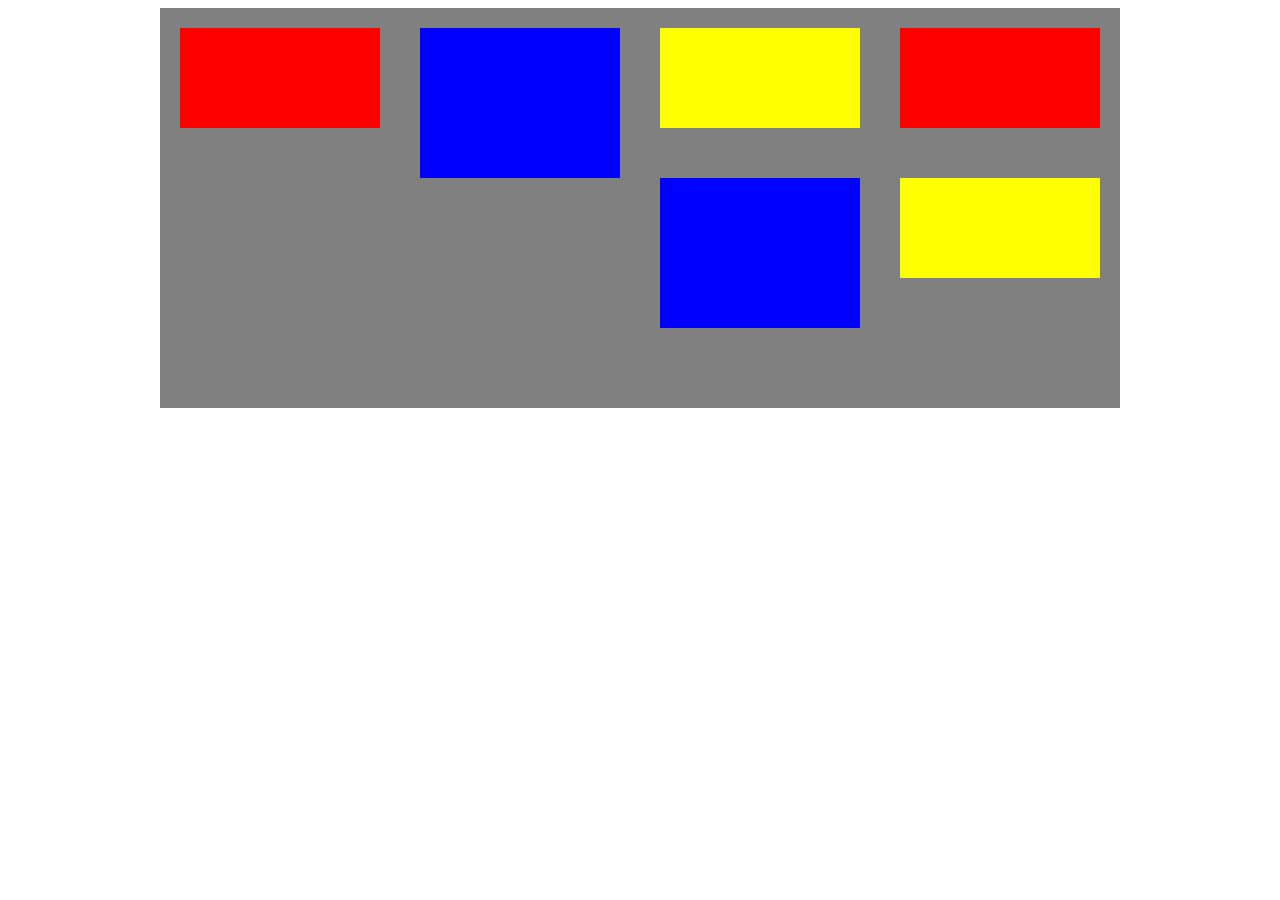
<file: seation9/index.html>
<!DOCTYPE html>
<html lang="en">
<head>
    <meta charset="UTF-8">
    <meta name="viewport" content="width=device-width, initial-scale=1.0">
    <link rel="stylesheet" href="./style.css">
    <title>position</title>
</head>
<body>
    <section>
        <div class="container">
            <div class="part box-1"></div>
            <div class="part box-2"></div>
            <div class="part box-3"></div>
            <div class="part box-4"></div>
            <div class="part box-5"></div>
            <div class="part box-6"></div>
        </div>
    </section>  
</body>
</html>
</file>
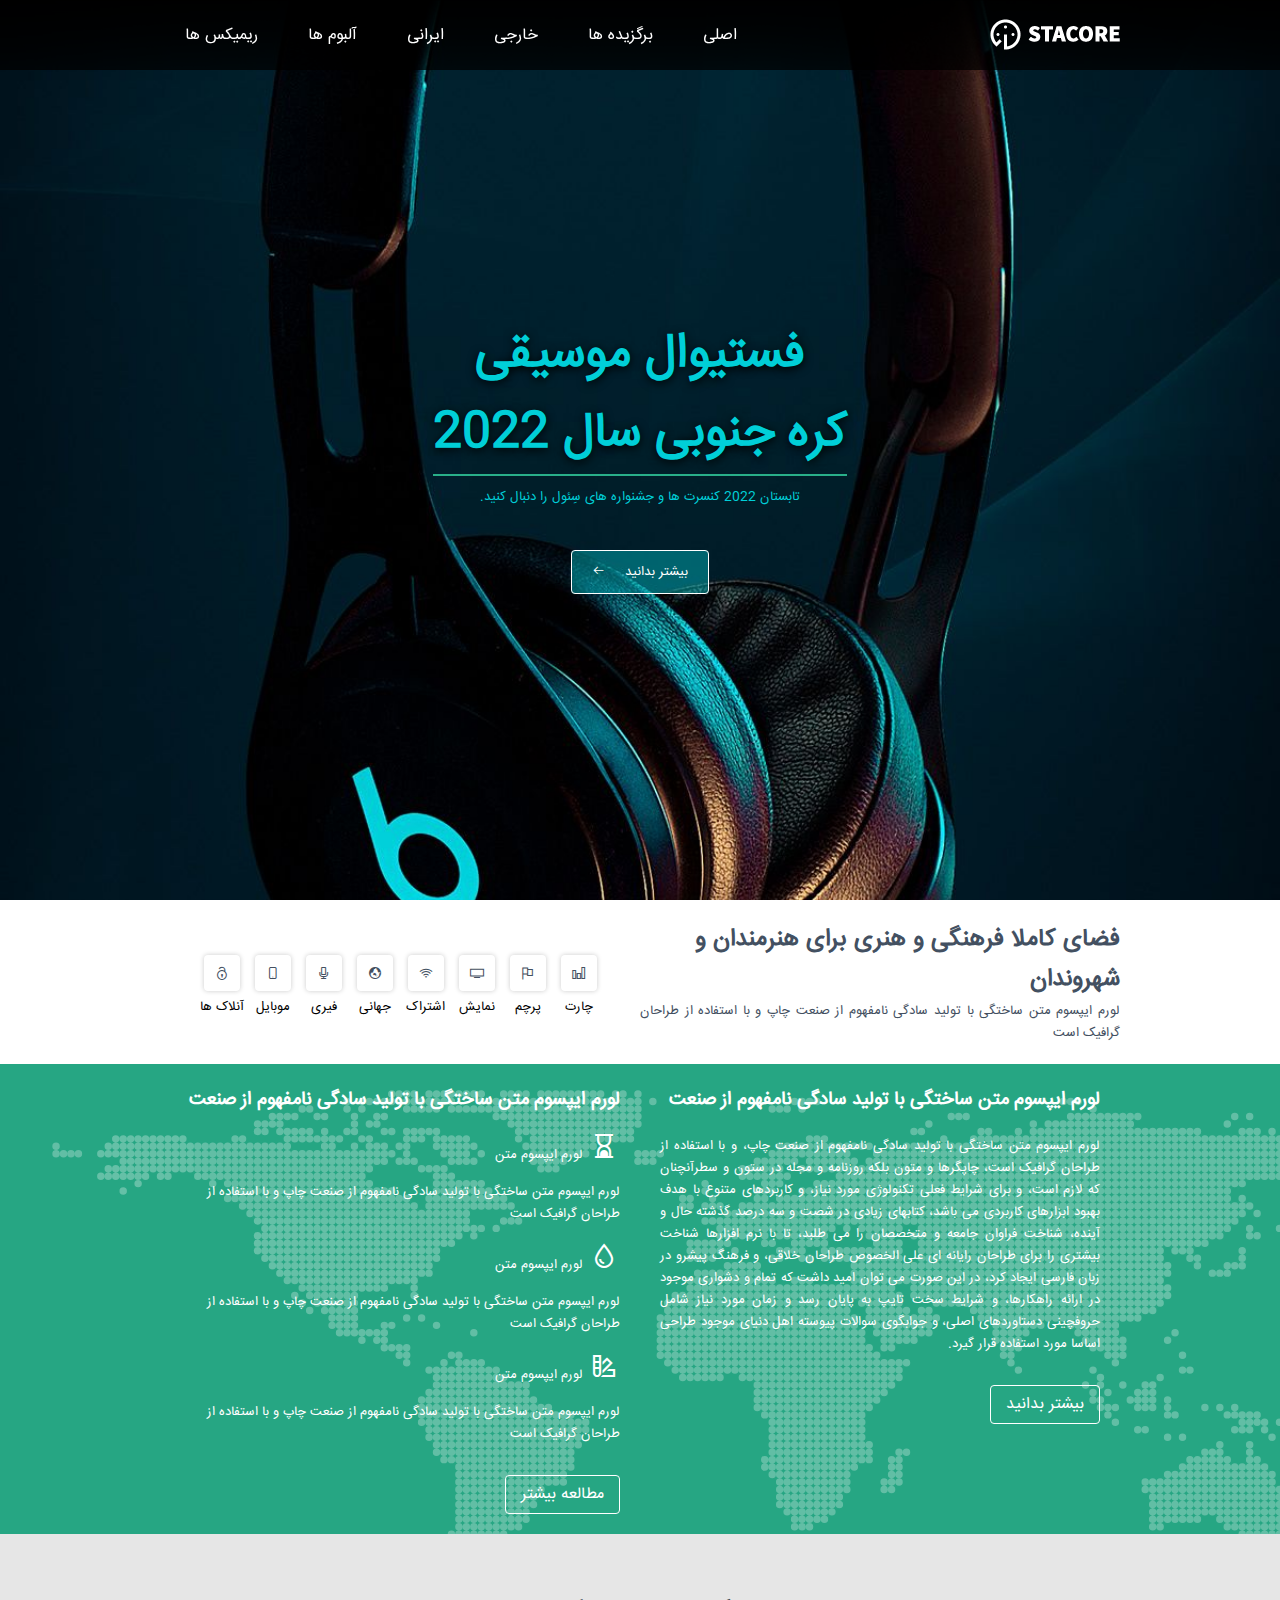
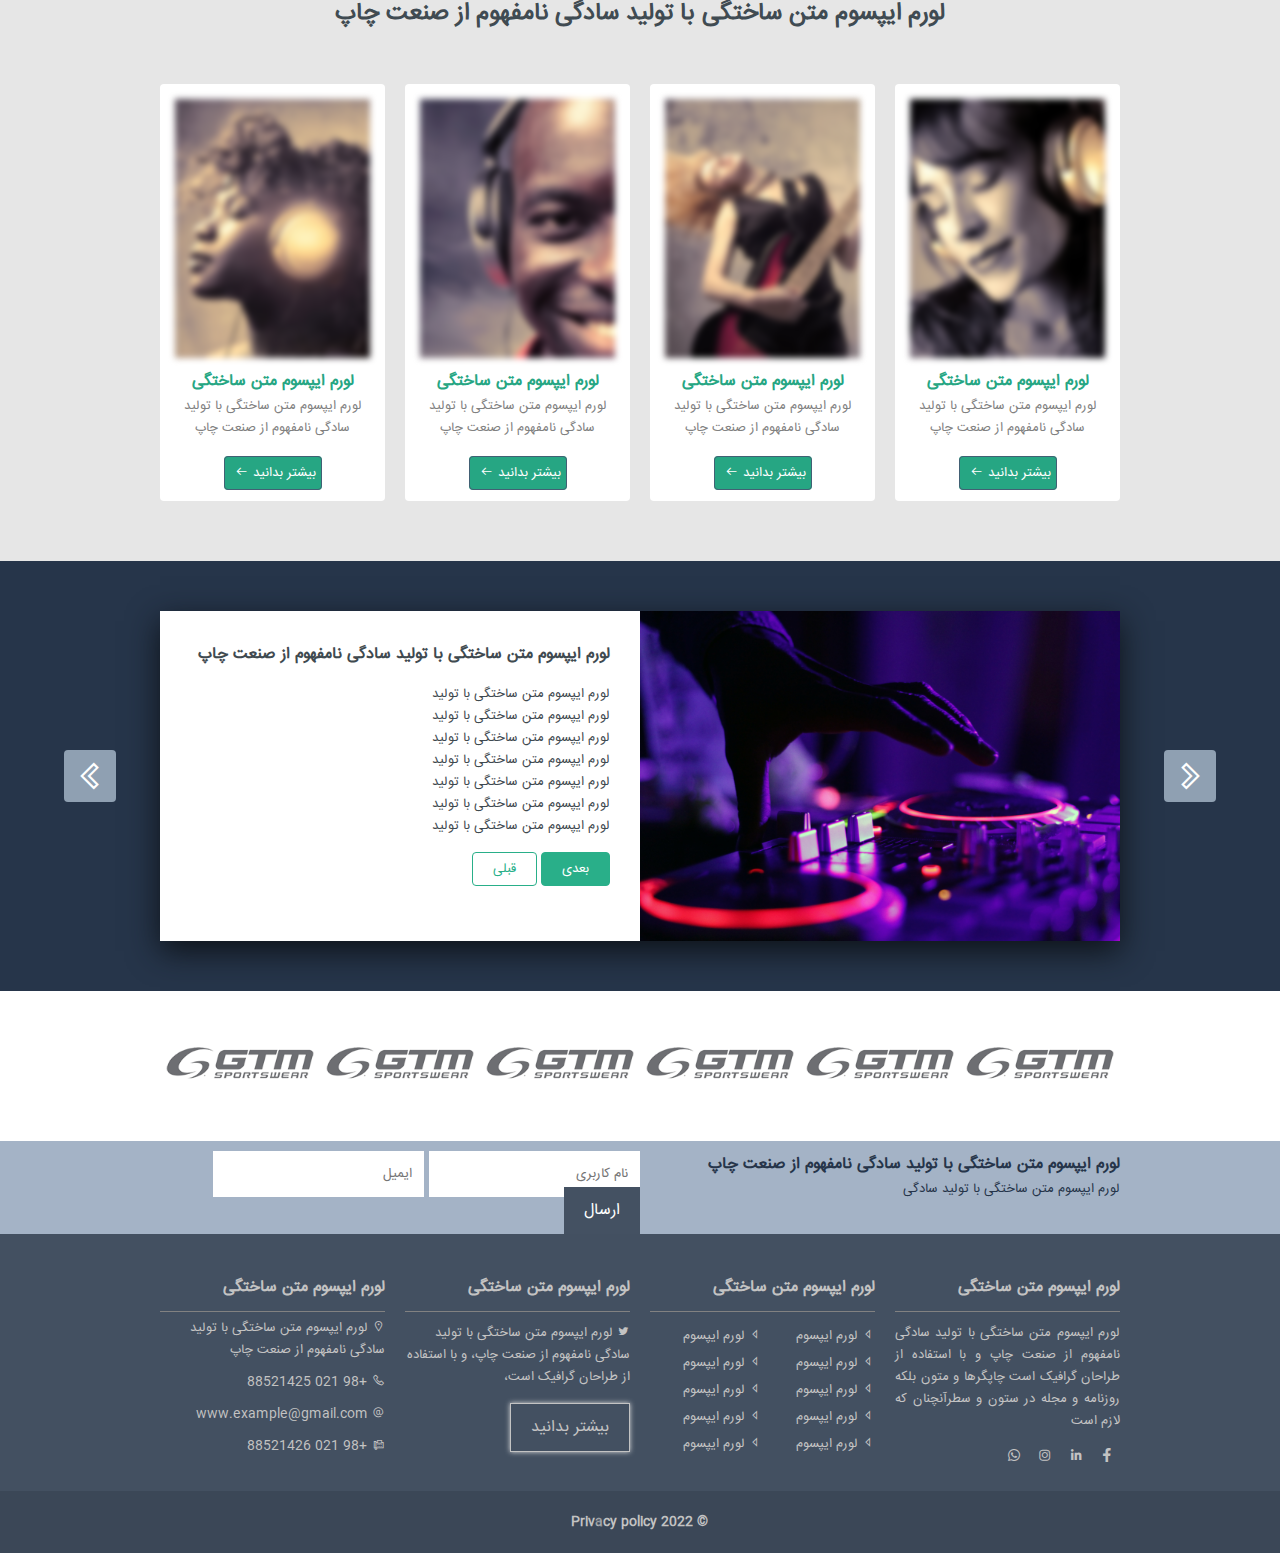
<file: Taha/index.html>
<!DOCTYPE html>
<html lang="en">
<head>
    <meta charset="UTF-8">
    <meta name="viewport" content="width=device-width, initial-scale=1.0">
    <link rel="stylesheet" href="./css/line-awesome.css">
    <link rel="stylesheet" href="./css/style.css">
    <title>STACORE</title>
</head>
<body>
    <header>
        <div class="container header-container">
            <div class="logo">
                <a href="#">
                    <img src="./images/logo.png" alt="Logo">
                </a>
            </div>
            <nav>
                <ul>
                    <li><a href="#" class="">اصلی</a></li>
                    <li><a href="#">برگزیده ها</a></li>
                    <li><a href="#">خارجی</a></li>
                    <li><a href="#">ایرانی</a></li>
                    <li><a href="#">آلبوم ها</a></li>
                    <li><a href="#">ریمیکس ها</a></li>
                </ul>
            </nav>
        </div>
    </header>
    <section class="welcome">
        <div class="container">
            <div class="welcome-title">
                <h1>
                    فستیوال موسیقی <br> کره جنوبی سال 2022
                </h1>
            </div>
            <div class="para-tit">
                <p>
                    تابستان 2022 کنسرت ها و جشنواره های سِئول را دنبال کنید.
                </p>
            </div>
            <div class="welcome-btn">
                <a href="#">بیشتر بدانید<i class="las la-arrow-left"></i></a>
            </div>
        </div>
    </section>
    <section>
        <div class="container">
            <div class="quick-service">
                <div class="servise-tit">
                    <h2>
                        فضای کاملا فرهنگی و هنری برای هنرمندان و شهروندان
                    </h2>
                    <p>
                        لورم ایپسوم متن ساختگی با تولید سادگی نامفهوم از صنعت چاپ و با استفاده از طراحان گرافیک است
                    </p>
                </div>
                <div class="ul-quick">
                    <ul>
                        <li>
                            <a href="#">
                                <i class="las la-chart-bar"></i>
                            </a>
                            <p>
                                چارت
                            </p>
                        </li>
                        <li>
                            <a href="#">
                                <i class="las la-flag"></i>
                                
                            </a>
                            <p>
                                پرچم
                            </p>
                        </li>
                        <li>
                            <a href="#">
                                <i class="las la-tv"></i>
                                
                            </a>
                            <p>
                                نمایش
                            </p>
                        </li>
                        <li>
                            <a href="#">
                                <i class="las la-wifi"></i>
                                
                            </a>
                            <p>
                                اشتراک
                            </p>
                        </li>
                        <li>
                            <a href="#">
                                <i class="las la-globe-asia"></i>
                                
                            </a>
                            <p>
                                جهانی
                            </p>
                        </li>
                        <li>
                            <a href="#">
                                <i class="las la-microphone"></i>
                                
                            </a>
                            <p>
                                فیری
                            </p>
                        </li>
                        <li>
                            <a href="#">
                                <i class="las la-mobile"></i>
                                
                            </a>
                            <p>
                                موبایل
                            </p>
                        </li>
                        <li>
                            <a href="#">
                                <i class="las la-unlock-alt"></i>
                                
                            </a>
                            <p>
                                آنلاک ها
                            </p>
                        </li>
                    </ul>
                </div>
            </div>
        </div>
    </section>
    <section class="bg-color">
        <div class="container">
            <div class="colem">
                <div class="col1">
                    <h3>لورم ایپسوم متن ساختگی با تولید سادگی نامفهوم از صنعت </h3>
                    <P>
                        لورم ایپسوم متن ساختگی با تولید سادگی نامفهوم از صنعت چاپ، و با استفاده از طراحان گرافیک است، چاپگرها و متون بلکه روزنامه و مجله در ستون و سطرآنچنان که لازم است، و برای شرایط فعلی تکنولوژی مورد نیاز، و کاربردهای متنوع با هدف بهبود ابزارهای کاربردی می باشد، کتابهای زیادی در شصت و سه درصد گذشته حال و آینده، شناخت فراوان جامعه و متخصصان را می طلبد، تا با نرم افزارها شناخت بیشتری را برای طراحان رایانه ای علی الخصوص طراحان خلاقی، و فرهنگ پیشرو در زبان فارسی ایجاد کرد، در این صورت می توان امید داشت که تمام و دشواری موجود در ارائه راهکارها، و شرایط سخت تایپ به پایان رسد و زمان مورد نیاز شامل حروفچینی دستاوردهای اصلی، و جوابگوی سوالات پیوسته اهل دنیای موجود طراحی اساسا مورد استفاده قرار گیرد.
                    </P>
                    <a href="#">
                        بیشتر بدانید
                    </a>
                </div>
                <div class="col2">
                    <h3>لورم ایپسوم متن ساختگی با تولید سادگی نامفهوم از صنعت</h3>
                    <ul>
                        <li>
                            <div class="li-tit">
                                <a href="#">
                                    <i class="las la-hourglass-end"></i>
                                    
                                </a>
                                <p>
                                    لورم ایپسوم متن
                                </p>
                            </div>
                            <p>
                                لورم ایپسوم متن ساختگی با تولید سادگی نامفهوم از صنعت چاپ و با استفاده از طراحان گرافیک است
                            </p>
                            
                        </li>
                        <li>
                            <div class="li-tit">
                                <a href="#">
                                    <i class="las la-tint"></i>
                                     
                                </a>
                                <p>
                                    لورم ایپسوم متن
                                </p>
                            </div>
                            <p>
                                لورم ایپسوم متن ساختگی با تولید سادگی نامفهوم از صنعت چاپ و با استفاده از طراحان گرافیک است
                            </p>
                        </li>
                        <li>
                            <div class="li-tit">
                                <a href="#">
                                <i class="las la-swatchbook"></i>
                                 
                                </a>
                                <p>
                                لورم ایپسوم متن
                                </p>
                            </div>
                            <p>
                                لورم ایپسوم متن ساختگی با تولید سادگی نامفهوم از صنعت چاپ و با استفاده از طراحان گرافیک است
                            </p>
                        </li>
                        <li>
                            <a href="#" class="learn-more-2">
                                مطالعه  بیشتر
                            </a>
                        </li>
                    </ul>
                </div>
            </div>
        </div>
    </section>
    <section class="bg-sec">
        <div class="container">
            <div class="sec-no">
               <div class="tit-sec">
                    <h2>
                        لورم ایپسوم متن ساختگی با تولید سادگی نامفهوم از صنعت چاپ
                    </h2>
                </div>
                <div class="grid-boxs">
                    <div class="bx">
                        <div class="img-stl">
                            <img src="./images/ava1.jpg" alt="">
                        </div>
                        <div class="para-stl">
                            <h4>
                                لورم ایپسوم متن ساختگی
                            </h4>
                            <P>
                                لورم ایپسوم متن ساختگی با تولید سادگی نامفهوم از صنعت چاپ
                            </P>
                        </div>
                        <div class="a-more">
                            <a href="#">بیشتر بدانید<i class="las la-arrow-left"></i></a>
                        </div>
                    </div>
                    <div class="bx">
                        <div class="img-stl">
                            <img src="./images/ava2.jpg" alt="">
                        </div>
                        <div class="para-stl">
                            <h4>
                                لورم ایپسوم متن ساختگی
                            </h4>
                            <P>
                                لورم ایپسوم متن ساختگی با تولید سادگی نامفهوم از صنعت چاپ
                            </P>
                        </div>
                        <div class="a-more">
                            <a href="#">بیشتر بدانید<i class="las la-arrow-left"></i></a>
                        </div>
                    </div>
                    <div class="bx">
                        <div class="img-stl">
                            <img src="./images/ava3.jpg" alt="">
                        </div>
                        <div class="para-stl">
                            <h4>
                                لورم ایپسوم متن ساختگی
                            </h4>
                            <P>
                                لورم ایپسوم متن ساختگی با تولید سادگی نامفهوم از صنعت چاپ
                            </P>
                        </div>
                        <div class="a-more">
                            <a href="#">بیشتر بدانید<i class="las la-arrow-left"></i></a>
                        </div>
                    </div>
                    <div class="bx">
                        <div class="img-stl">
                            <img src="./images/ava4.jpg" alt="">
                        </div>
                        <div class="para-stl">
                            <h4>
                                لورم ایپسوم متن ساختگی
                            </h4>
                            <P>
                                لورم ایپسوم متن ساختگی با تولید سادگی نامفهوم از صنعت چاپ
                            </P>
                        </div>
                        <div class="a-more">
                            <a href="#">بیشتر بدانید<i class="las la-arrow-left"></i></a>
                        </div>
                    </div>
                </div>
            </div>
        </div>
    </section>
    <section class="bg-sec-slider">
        <div class="container">
            <div class="btn-slider">
                <a href="#" class="circle-right">
                    <i class="las la-chevron-right"></i>
                </a>
                <a href="#" class="circle-left">
                    <i class="las la-chevron-left"></i>
                </a>
            </div>
            <div class="cont-slid">
                <div class="img-slid">
                    <img src="./images/s1.jpg" alt="">
                </div>
                <div class="para-slid">
                    <h3>
                        لورم ایپسوم متن ساختگی با تولید سادگی نامفهوم از صنعت چاپ
                    </h3>
                    <ul>
                        <li>
                            لورم ایپسوم متن ساختگی با تولید
                        </li>
                        <li>
                            لورم ایپسوم متن ساختگی با تولید
                        </li>
                        <li>
                            لورم ایپسوم متن ساختگی با تولید
                        </li>
                        <li>
                            لورم ایپسوم متن ساختگی با تولید
                        </li>
                        <li>
                            لورم ایپسوم متن ساختگی با تولید
                        </li>
                        <li>
                            لورم ایپسوم متن ساختگی با تولید
                        </li>
                        <li>
                            لورم ایپسوم متن ساختگی با تولید
                        </li>
                        <li>
                            <a href="#" class="next">بعدی</a>
                            <a href="#" class="prive">قبلی</a>
                        </li>
                    </ul>
                </div>
            </div>
        </div>
    </section>
    <section>
        <div class="container">
            <div class="min-slider">
                <ul>
                    <li>
                        <img src="./images/1.png" alt="">
                    </li>
                    <li>
                        <img src="./images/1.png" alt="">
                    </li>
                    <li>
                        <img src="./images/1.png" alt="">
                    </li>
                    <li>
                        <img src="./images/1.png" alt="">
                    </li>
                    <li>
                        <img src="./images/1.png" alt="">
                    </li>
                    <li>
                        <img src="./images/1.png" alt="">
                    </li>
                </ul>
            </div>
        </div>
    </section>
    <section class="bg-contact">
        <div class="container">
            <div class="grid-contact">
                <div class="tit-contact">
                    <h3>
                        لورم ایپسوم متن ساختگی با تولید سادگی نامفهوم از صنعت چاپ
                    </h3>
                    <p>
                        لورم ایپسوم متن ساختگی با تولید سادگی 
                    </p>
                </div>
                <div class="form-contact">
                    <input type="text" name="username" placeholder="نام کاربری" autocomplete="off" required>
                    <input type="email" name="email" placeholder="ایمیل">
                    <a href="#">
                        ارسال
                    </a>
                </div>
            </div>
        </div>
    </section>
    <section class="bg-footer">
        <div class="container">
            <div class="footer">
                <div class="copyright">
                    <h3>
                        لورم ایپسوم متن ساختگی
                    </h3>
                    <p>
                        لورم ایپسوم متن ساختگی با تولید سادگی نامفهوم از صنعت چاپ و با استفاده از طراحان گرافیک است چاپگرها و متون بلکه روزنامه و مجله در ستون و سطرآنچنان که لازم است
                    </p>
                    <ul class="icon-footer">
                        <li><a href="#"><i class="lab la-facebook-f"></i></a></li>
                        <li><a href="#"><i class="lab la-linkedin-in"></i></a></li>
                        <li><a href="#"><i class="lab la-instagram"></i></a></li>
                        <li><a href="#"><i class="lab la-whatsapp"></i></a></li>
                    </ul>
                </div>
                <div class="cont-ul-2">
                    <h3>
                        لورم ایپسوم متن ساختگی
                    </h3>
                    <ul>
                        <li>
                            <a href="#">
                                <i class="las la-caret-left"></i>
                                لورم ایپسوم
                            </a>
                        </li>
                        <li>
                            <a href="#">
                                <i class="las la-caret-left"></i>
                                لورم ایپسوم
                            </a>
                        </li>
                        <li>
                            <a href="#">
                                <i class="las la-caret-left"></i>
                                لورم ایپسوم
                            </a>
                        </li>
                        <li>
                            <a href="#">
                                <i class="las la-caret-left"></i>
                                لورم ایپسوم
                            </a>
                        </li>
                        <li>
                            <a href="#">
                                <i class="las la-caret-left"></i>
                                لورم ایپسوم
                            </a>
                        </li>
                    </ul>
                    <ul>
                        <li>
                            <a href="#">
                                <i class="las la-caret-left"></i>
                                لورم ایپسوم
                            </a>
                        </li>
                        <li>
                            <a href="#">
                                <i class="las la-caret-left"></i>
                                لورم ایپسوم
                            </a>
                        </li>
                        <li>
                            <a href="#">
                                <i class="las la-caret-left"></i>
                                لورم ایپسوم
                            </a>
                        </li>
                        <li>
                            <a href="#">
                                <i class="las la-caret-left"></i>
                                لورم ایپسوم
                            </a>
                        </li>
                        <li>
                            <a href="#">
                                <i class="las la-caret-left"></i>
                                لورم ایپسوم
                            </a>
                        </li>
                    </ul>
                </div>
                <div class="cont-ul-3">
                    <h3>
                        لورم ایپسوم متن ساختگی
                    </h3>
                    <p>
                        <i class="lab la-twitter"></i>
                        لورم ایپسوم متن ساختگی با تولید سادگی نامفهوم از صنعت چاپ، و با استفاده از طراحان گرافیک است،
                    </p>
                    <a href="#">بیشتر بدانید</a>
                </div>
                <div class="cont-ul-4">
                    <h3>
                        لورم ایپسوم متن ساختگی
                    </h3>
                    <ul>
                        <li>
                            <p>
                                <i class="las la-map-marker"></i>
                                لورم ایپسوم متن ساختگی با تولید سادگی نامفهوم از صنعت چاپ
                            </p>
                        </li>
                        <li>
                            <p>
                                <i class="las la-phone"></i>
                                +98 021 88521425
                            </p>
                        </li>
                        <li>
                            <p>
                                <i class="las la-at"></i>
                                www.example@gmail.com
                            </p>
                        </li>
                        <li>
                            <p>
                                <i class="las la-fax"></i>
                                +98 021 88521426
                            </p>
                        </li>
                    </ul>
                </div>
            </div>
        </div>
    </section>
    <section class="bg-copy">
        <div class="container">
            <div class="text-center">
                <h3>
                        © 2022 Privacy policy
                </h3>
            </div>
        </div>
    </section>

    

    
    <script src="./js/jquery.js"></script>
    <script src="./js/app.js"></script>
</body>
</html>
</file>
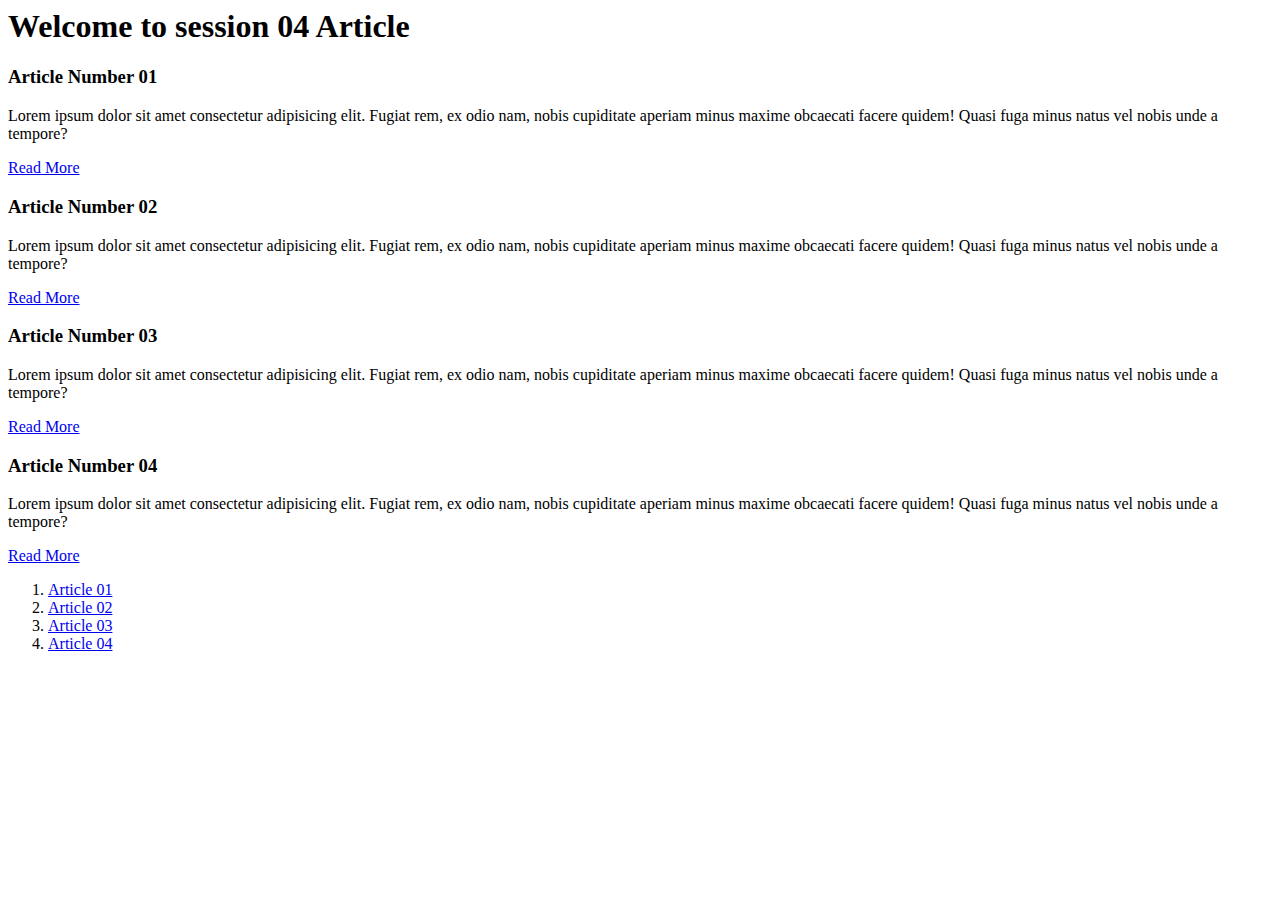
<file: 001web.html>
<html lang="en">
    <head>
        <meta charset="UTF-8">
        <title>HomeWork 04 Article</title>
    </head>
    <body>
        <h1>
            Welcome to session 04 Article
        </h1>
        <div>
            <h3>
                Article Number 01
            </h3>
            <p>
                Lorem ipsum dolor sit amet consectetur adipisicing elit. Fugiat rem, ex odio nam, nobis cupiditate aperiam minus maxime obcaecati facere quidem! Quasi fuga minus natus vel nobis unde a tempore?
            </p>
            <a href="./002web.html" target="">Read More</a>
        </div>
        <div>
            <h3>
                Article Number 02
            </h3>
            <p>
                Lorem ipsum dolor sit amet consectetur adipisicing elit. Fugiat rem, ex odio nam, nobis cupiditate aperiam minus maxime obcaecati facere quidem! Quasi fuga minus natus vel nobis unde a tempore?
            </p>
            <a href="./003web.html" target="">Read More</a>
        </div>
        <div>
            <h3>
                Article Number 03
            </h3>
            <p>
                Lorem ipsum dolor sit amet consectetur adipisicing elit. Fugiat rem, ex odio nam, nobis cupiditate aperiam minus maxime obcaecati facere quidem! Quasi fuga minus natus vel nobis unde a tempore?
            </p>
            <a href="./004web.html" target="">Read More</a>
        </div>
        <div>
            <h3>
                Article Number 04
            </h3>
            <p>
                Lorem ipsum dolor sit amet consectetur adipisicing elit. Fugiat rem, ex odio nam, nobis cupiditate aperiam minus maxime obcaecati facere quidem! Quasi fuga minus natus vel nobis unde a tempore?
            </p>
            <a href="./005web.html" target="">Read More</a>
        </div>
        <div>
            <ol>
                <li><a href="./002web.html" target="">Article 01</a></li>
                <li><a href="./003web.html" target="">Article 02</a></li>
                <li><a href="./004web.html" target="">Article 03</a></li>
                <li><a href="./005web.html" target="">Article 04</a></li>
            </ol>
        </div>
        
    </body>
    </html>
</file>
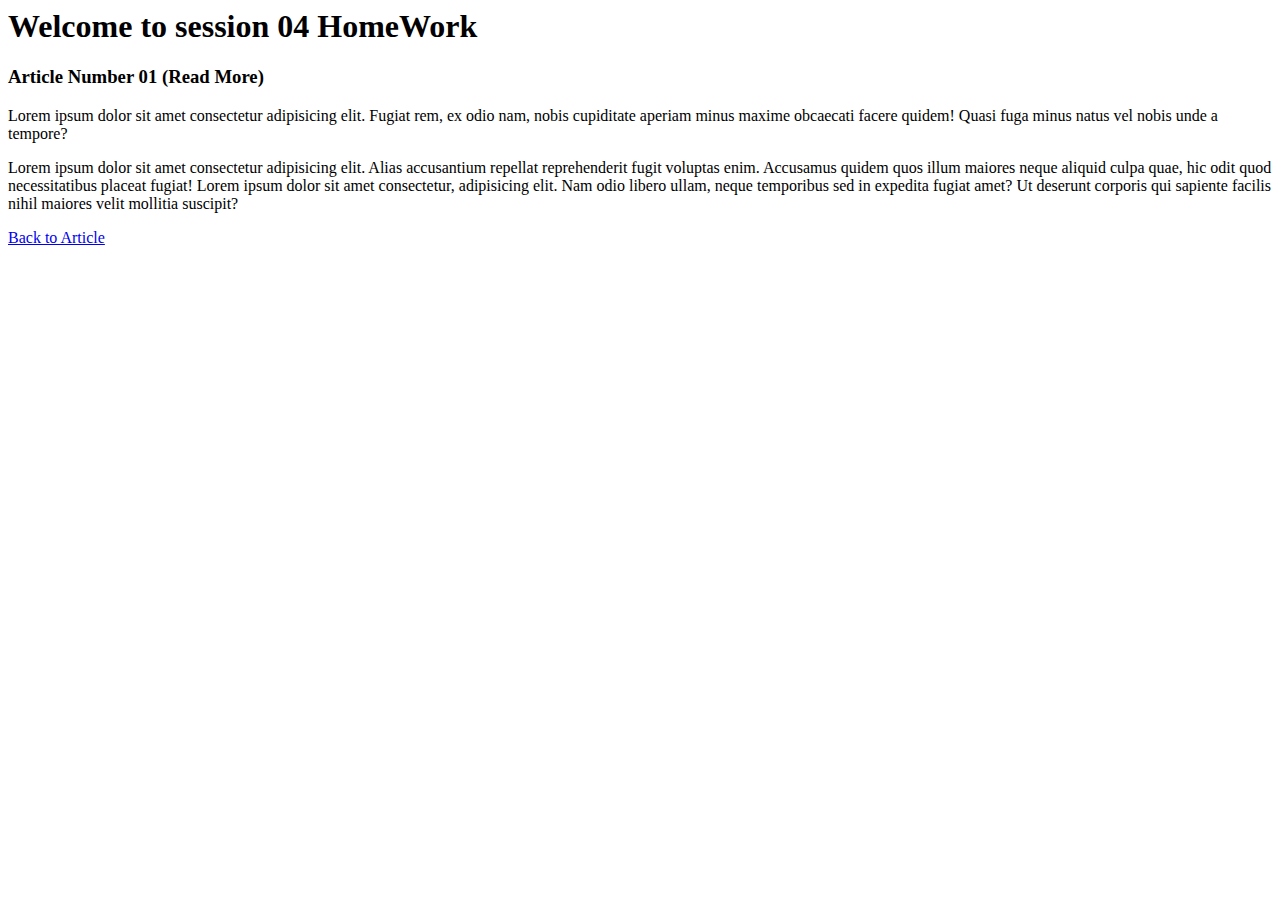
<file: 002web.html>
<html lang="en"><head>
    <meta charset="UTF-8">
    <title>HomeWork 04 Article page 1</title>
</head>
<body>
    <h1>
        Welcome to session 04 HomeWork
    </h1>
    <div>
        <h3>
            Article Number 01 (Read More)
        </h3>
        <p>
            Lorem ipsum dolor sit amet consectetur adipisicing elit. Fugiat rem, ex odio nam, nobis cupiditate aperiam minus maxime obcaecati facere quidem! Quasi fuga minus natus vel nobis unde a tempore?
        </p>
        <p>
            Lorem ipsum dolor sit amet consectetur adipisicing elit. Alias accusantium repellat reprehenderit fugit voluptas enim. Accusamus quidem quos illum maiores neque aliquid culpa quae, hic odit quod necessitatibus placeat fugiat!
            Lorem ipsum dolor sit amet consectetur, adipisicing elit. Nam odio libero ullam, neque temporibus sed in expedita fugiat amet? Ut deserunt corporis qui sapiente facilis nihil maiores velit mollitia suscipit?
        </p>
       
        <a href="./001web.html" target="">Back to Article</a>
    </div>

</body></html>
</file>
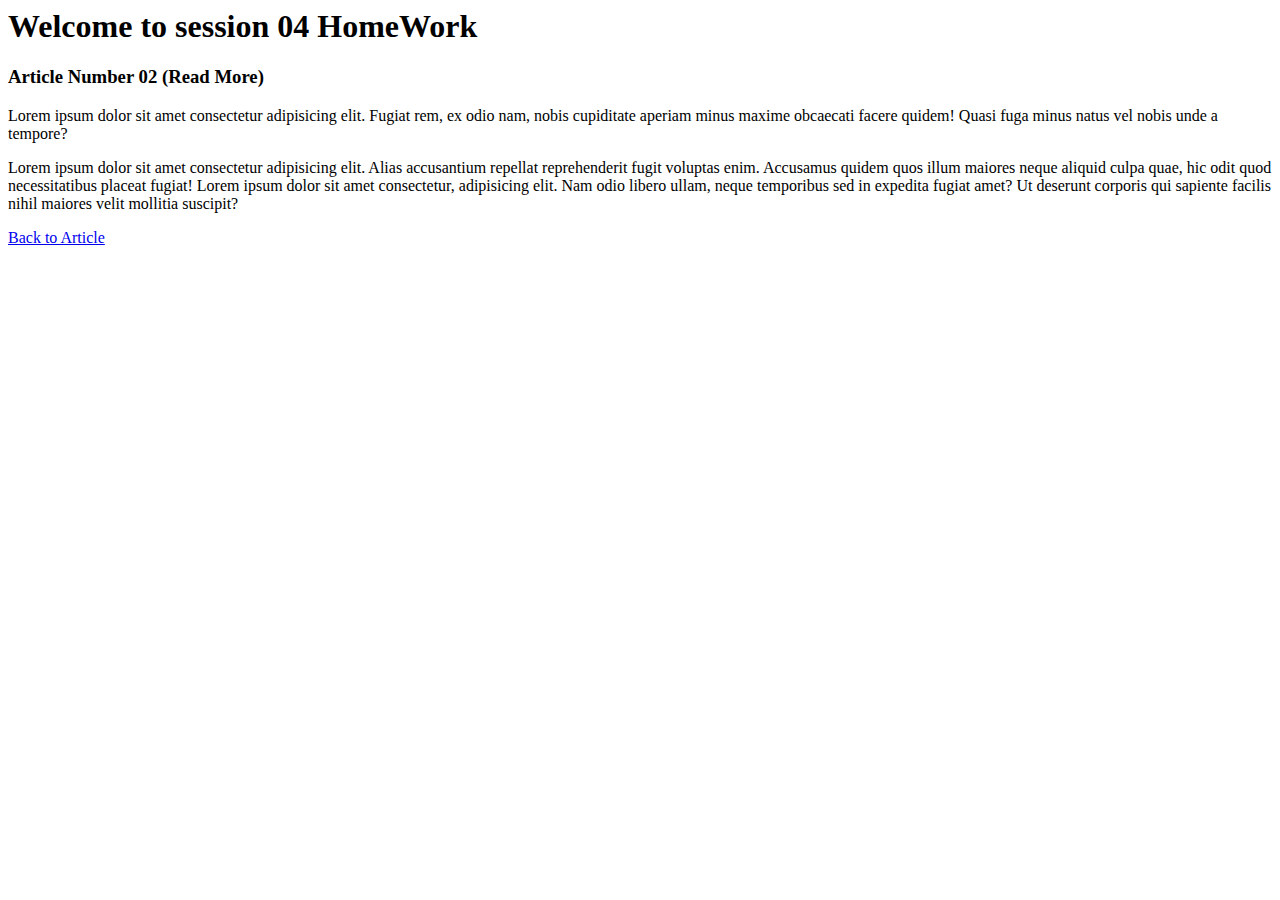
<file: 003web.html>
<html lang="en"><head>
    <meta charset="UTF-8">
    <title>HomeWork 04 Article page 2</title>
</head>
<body>
    <h1>
        Welcome to session 04 HomeWork
    </h1>
    <div>
        <h3>
            Article Number 02 (Read More)
        </h3>
        <p>
            Lorem ipsum dolor sit amet consectetur adipisicing elit. Fugiat rem, ex odio nam, nobis cupiditate aperiam minus maxime obcaecati facere quidem! Quasi fuga minus natus vel nobis unde a tempore?
        </p>
        <p>
            Lorem ipsum dolor sit amet consectetur adipisicing elit. Alias accusantium repellat reprehenderit fugit voluptas enim. Accusamus quidem quos illum maiores neque aliquid culpa quae, hic odit quod necessitatibus placeat fugiat!
            Lorem ipsum dolor sit amet consectetur, adipisicing elit. Nam odio libero ullam, neque temporibus sed in expedita fugiat amet? Ut deserunt corporis qui sapiente facilis nihil maiores velit mollitia suscipit?
        </p>
        
        <a href="./001web.html" target="">Back to Article</a>
    </div>

</body></html>
</file>
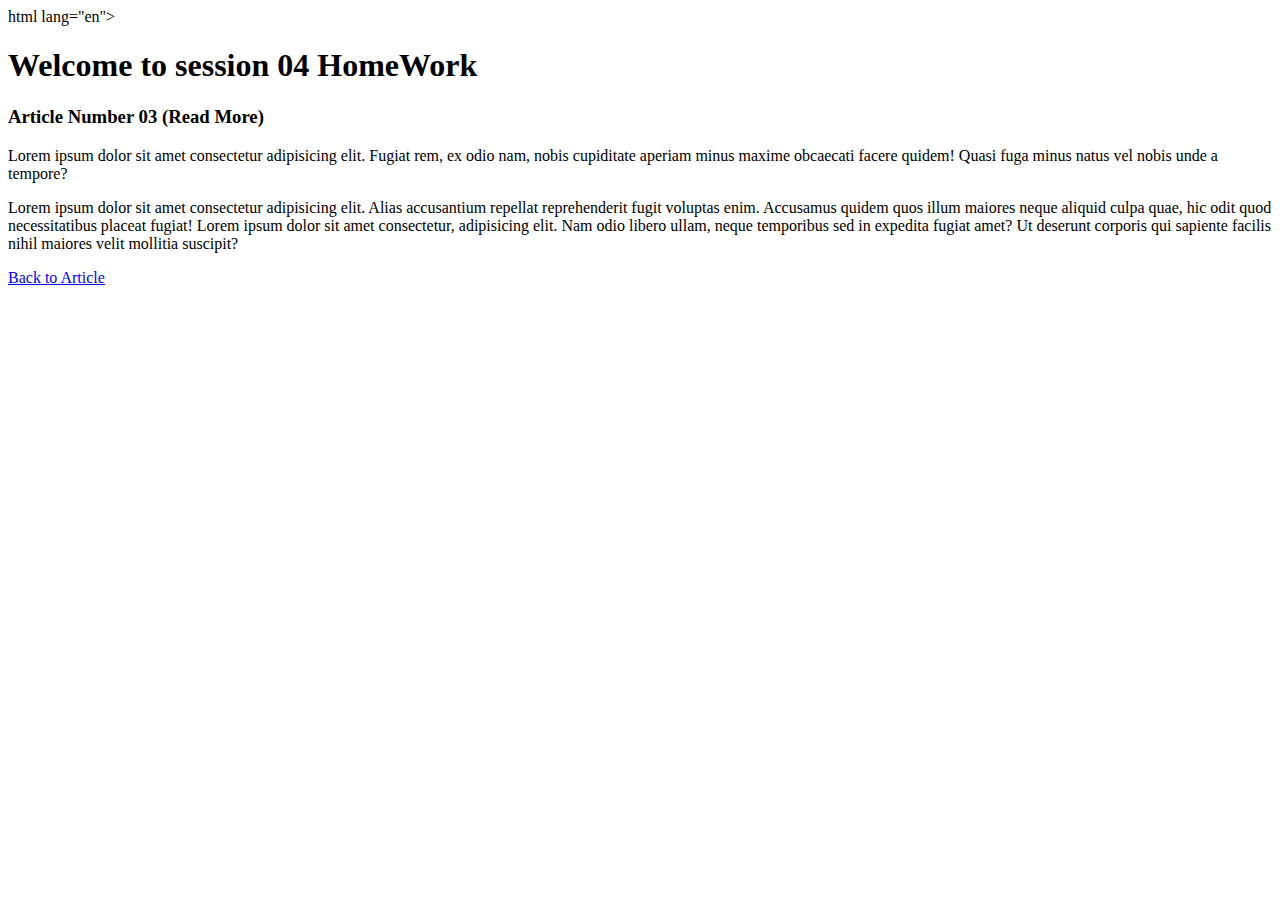
<file: 004web.html>
html lang="en"><head>
    <meta charset="UTF-8">
    <title>HomeWork 04 Article page 3</title>
</head>
<body>
    <h1>
        Welcome to session 04 HomeWork
    </h1>
    <div>
        <h3>
            Article Number 03 (Read More)
        </h3>
        <p>
            Lorem ipsum dolor sit amet consectetur adipisicing elit. Fugiat rem, ex odio nam, nobis cupiditate aperiam minus maxime obcaecati facere quidem! Quasi fuga minus natus vel nobis unde a tempore?
        </p>
        <p>
            Lorem ipsum dolor sit amet consectetur adipisicing elit. Alias accusantium repellat reprehenderit fugit voluptas enim. Accusamus quidem quos illum maiores neque aliquid culpa quae, hic odit quod necessitatibus placeat fugiat!
            Lorem ipsum dolor sit amet consectetur, adipisicing elit. Nam odio libero ullam, neque temporibus sed in expedita fugiat amet? Ut deserunt corporis qui sapiente facilis nihil maiores velit mollitia suscipit?
        </p>

        <a href="./001web.html" target="">Back to Article</a>
    </div>

</body></html>
</file>
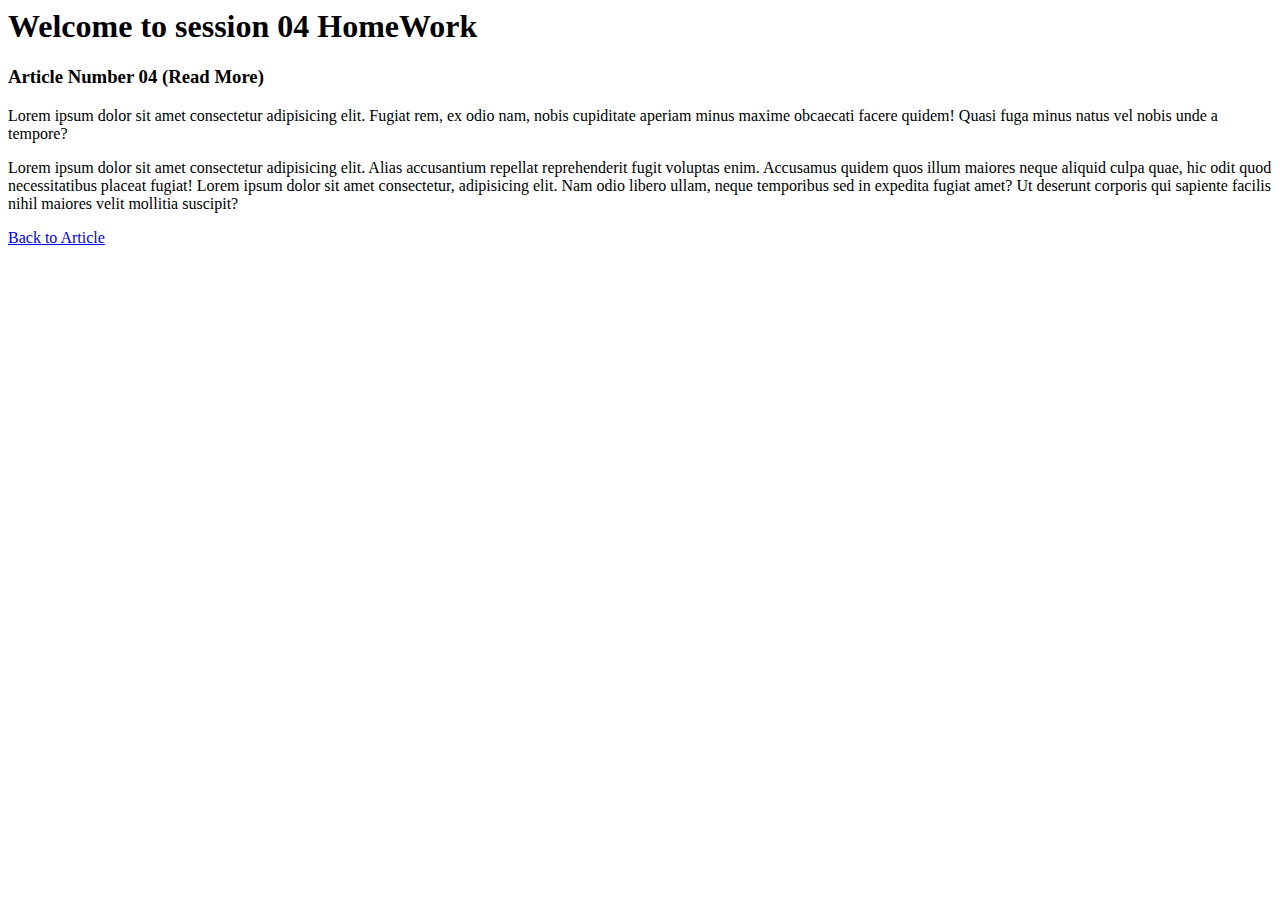
<file: 005web.html>
<html lang="en"><head>
    <meta charset="UTF-8">
    <title>HomeWork 04 Article page 4</title>
</head>
<body>
    <h1>
        Welcome to session 04 HomeWork
    </h1>
    <div>
        <h3>
            Article Number 04 (Read More)
        </h3>
        <p>
            Lorem ipsum dolor sit amet consectetur adipisicing elit. Fugiat rem, ex odio nam, nobis cupiditate aperiam minus maxime obcaecati facere quidem! Quasi fuga minus natus vel nobis unde a tempore?
        </p>
        <p>
            Lorem ipsum dolor sit amet consectetur adipisicing elit. Alias accusantium repellat reprehenderit fugit voluptas enim. Accusamus quidem quos illum maiores neque aliquid culpa quae, hic odit quod necessitatibus placeat fugiat!
            Lorem ipsum dolor sit amet consectetur, adipisicing elit. Nam odio libero ullam, neque temporibus sed in expedita fugiat amet? Ut deserunt corporis qui sapiente facilis nihil maiores velit mollitia suscipit?
        </p>

        <a href="./001web.html" target="">Back to Article</a>
    </div>

</body></html>
</file>
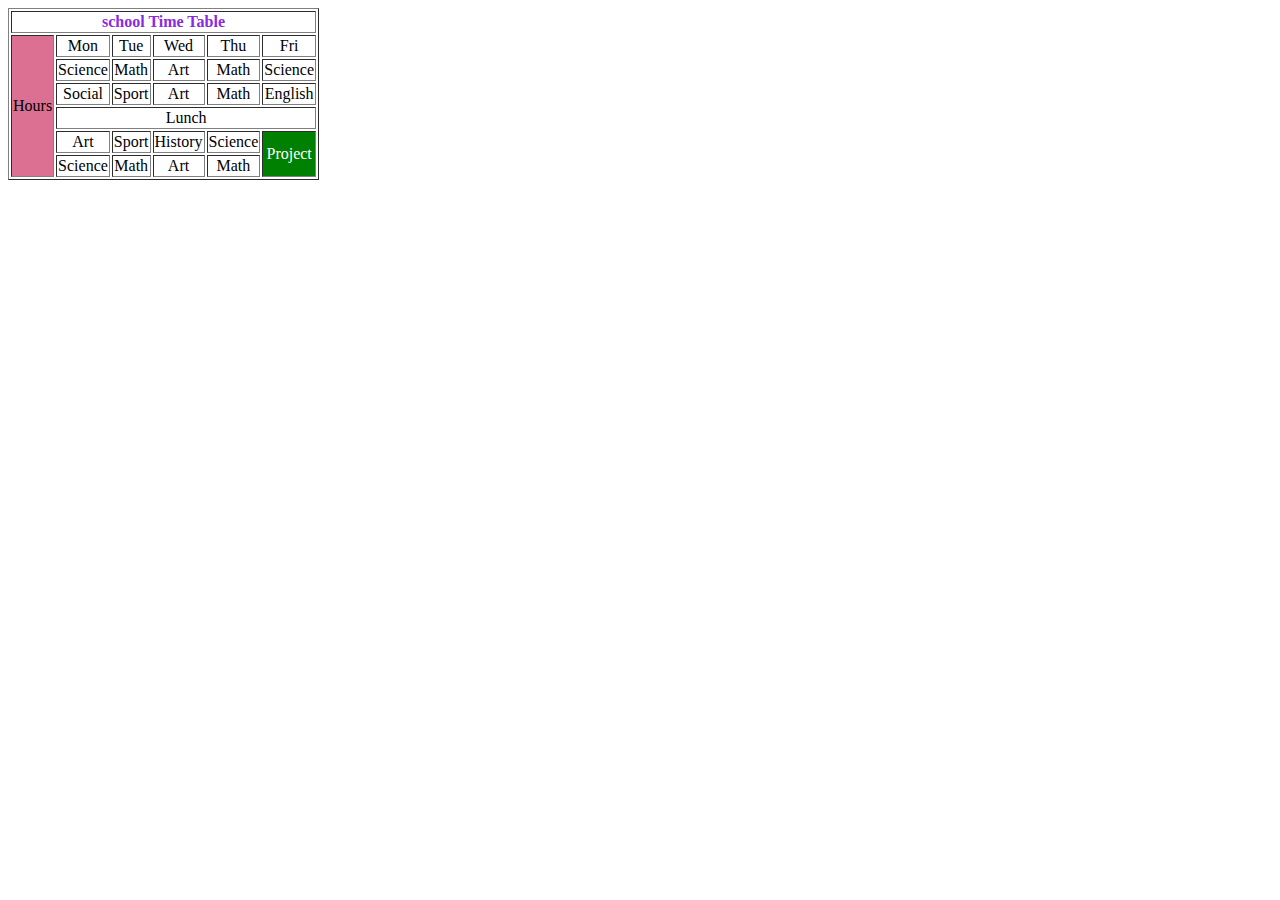
<file: homework5/001-5web.html>
<html lang="en"><head>
    <meta charset="UTF-8">
    <title>HomeWork 05 Table</title>
    <link rel="stylesheet" href="./style.css">
</head>
<body>
    <div class="tx-center">
        <table border="1px">
            <thead>
                <tr>
                    <th colspan="6" class="color-th">
                       school Time Table 
                    </th>
                </tr>
            </thead>
            <tbody>
                <tr>
                    <td rowspan="6" class="bg-td">Hours</td>
                    <td>Mon</td>
                    <td>Tue</td>
                    <td>Wed</td>
                    <td>Thu</td>
                    <td>Fri</td>
                </tr>
                <tr>
                    <td>Science</td>
                    <td>Math</td>
                    <td>Art</td>
                    <td>Math</td>
                    <td>Science</td>
                </tr>
                <tr>
                    <td>Social</td>
                    <td>Sport</td>
                    <td>Art</td>
                    <td>Math</td>
                    <td>English</td>
                </tr>
                <tr>
                    <td colspan="6">Lunch</td>
    
                </tr>
                <tr>
                    <td>Art</td>
                    <td>Sport</td>
                    <td>History</td>
                    <td>Science</td>
                    <td rowspan="2" class="bg-green">Project</td>
                </tr>
                <tr>
                    <td>Science</td>
                    <td>Math</td>
                    <td>Art</td>
                    <td>Math</td>
                </tr>
            </tbody>
        </table>
    </div>

</body></html>
</file>
<file: seation9/style.css>
.container{
    max-width: 960px;
    background-color: gray;
    height: 400px;
    margin: auto;
    position: relative;
    content: '';
    clear: both;
    display: block;
}

.container:after {
    content: '';
    display: block;
    clear: both;
}

.part{
    margin: 20px;
}

.box-1{
    min-width: 100px;
    height: 100px;
    background-color: #f00;
    position: absolute;
    left: 0%;
    right: 75%;
}

.box-2{
    min-width: 100px;
    height: 150px;
    background-color: #00f;
    position: absolute;
    left: 25%;
    right: 50%;
}

.box-3{
    min-width: 100px;
    height: 100px;
    background-color: yellow;
    position: absolute;
    left: 50%;
    right: 25%;
}

.box-4{
    min-width: 100px;
    height: 100px;
    background-color: #f00;
    position: absolute;
    left: 75%;
    right: 0%;
}

.box-5{
    min-width: 100px;
    height: 150px;
    background-color: #00f;
    position: absolute;
    left: 50%;
    right: 25%;
    top: 150px;
}

.box-6{
    min-width: 100px;
    height: 100px;
    background-color: yellow;
    position: absolute;
    left: 75%;
    right: 0%;
    top: 150px;
}
</file>
<file: Taha/css/line-awesome.css>
.la,
.las,
.lar,
.lal,
.lad,
.lab {
  -moz-osx-font-smoothing: grayscale;
  -webkit-font-smoothing: antialiased;
  display: inline-block;
  font-style: normal;
  font-variant: normal;
  text-rendering: auto;
  line-height: 1; }

.la-lg {
  font-size: 1.33333em;
  line-height: 0.75em;
  vertical-align: -.0667em; }

.la-xs {
  font-size: .75em; }

.la-sm {
  font-size: .875em; }

.la-1x {
  font-size: 1em; }

.la-2x {
  font-size: 2em; }

.la-3x {
  font-size: 3em; }

.la-4x {
  font-size: 4em; }

.la-5x {
  font-size: 5em; }

.la-6x {
  font-size: 6em; }

.la-7x {
  font-size: 7em; }

.la-8x {
  font-size: 8em; }

.la-9x {
  font-size: 9em; }

.la-10x {
  font-size: 10em; }

.la-fw {
  text-align: center;
  width: 1.25em; }

.la-ul {
  list-style-type: none;
  margin-left: 2.5em;
  padding-left: 0; }
  .la-ul > li {
    position: relative; }

.la-li {
  left: -2em;
  position: absolute;
  text-align: center;
  width: 2em;
  line-height: inherit; }

.la-border {
  border: solid 0.08em #eee;
  border-radius: .1em;
  padding: .2em .25em .15em; }

.la-pull-left {
  float: left; }

.la-pull-right {
  float: right; }

.la.la-pull-left,
.las.la-pull-left,
.lar.la-pull-left,
.lal.la-pull-left,
.lab.la-pull-left {
  margin-right: .3em; }

.la.la-pull-right,
.las.la-pull-right,
.lar.la-pull-right,
.lal.la-pull-right,
.lab.la-pull-right {
  margin-left: .3em; }

.la-spin {
  -webkit-animation: la-spin 2s infinite linear;
          animation: la-spin 2s infinite linear; }

.la-pulse {
  -webkit-animation: la-spin 1s infinite steps(8);
          animation: la-spin 1s infinite steps(8); }

@-webkit-keyframes la-spin {
  0% {
    -webkit-transform: rotate(0deg);
            transform: rotate(0deg); }
  100% {
    -webkit-transform: rotate(360deg);
            transform: rotate(360deg); } }

@keyframes la-spin {
  0% {
    -webkit-transform: rotate(0deg);
            transform: rotate(0deg); }
  100% {
    -webkit-transform: rotate(360deg);
            transform: rotate(360deg); } }

.la-rotate-90 {
  -ms-filter: "progid:DXImageTransform.Microsoft.BasicImage(rotation=1)";
  -webkit-transform: rotate(90deg);
          transform: rotate(90deg); }

.la-rotate-180 {
  -ms-filter: "progid:DXImageTransform.Microsoft.BasicImage(rotation=2)";
  -webkit-transform: rotate(180deg);
          transform: rotate(180deg); }

.la-rotate-270 {
  -ms-filter: "progid:DXImageTransform.Microsoft.BasicImage(rotation=3)";
  -webkit-transform: rotate(270deg);
          transform: rotate(270deg); }

.la-flip-horizontal {
  -ms-filter: "progid:DXImageTransform.Microsoft.BasicImage(rotation=0, mirror=1)";
  -webkit-transform: scale(-1, 1);
          transform: scale(-1, 1); }

.la-flip-vertical {
  -ms-filter: "progid:DXImageTransform.Microsoft.BasicImage(rotation=2, mirror=1)";
  -webkit-transform: scale(1, -1);
          transform: scale(1, -1); }

.la-flip-both, .la-flip-horizontal.la-flip-vertical {
  -ms-filter: "progid:DXImageTransform.Microsoft.BasicImage(rotation=2, mirror=1)";
  -webkit-transform: scale(-1, -1);
          transform: scale(-1, -1); }

:root .la-rotate-90,
:root .la-rotate-180,
:root .la-rotate-270,
:root .la-flip-horizontal,
:root .la-flip-vertical,
:root .la-flip-both {
  -webkit-filter: none;
          filter: none; }

.la-stack {
  display: inline-block;
  height: 2em;
  line-height: 2em;
  position: relative;
  vertical-align: middle;
  width: 2.5em; }

.la-stack-1x,
.la-stack-2x {
  left: 0;
  position: absolute;
  text-align: center;
  width: 100%; }

.la-stack-1x {
  line-height: inherit; }

.la-stack-2x {
  font-size: 2em; }

.la-inverse {
  color: #fff; }

/* Font Awesome uses the Unicode Private Use Area (PUA) to ensure screen
readers do not read off random characters that represent icons */
.la-500px:before {
  content: "\f26e"; }

.la-accessible-icon:before {
  content: "\f368"; }

.la-accusoft:before {
  content: "\f369"; }

.la-acquisitions-incorporated:before {
  content: "\f6af"; }

.la-ad:before {
  content: "\f641"; }

.la-address-book:before {
  content: "\f2b9"; }

.la-address-card:before {
  content: "\f2bb"; }

.la-adjust:before {
  content: "\f042"; }

.la-adn:before {
  content: "\f170"; }

.la-adobe:before {
  content: "\f778"; }

.la-adversal:before {
  content: "\f36a"; }

.la-affiliatetheme:before {
  content: "\f36b"; }

.la-air-freshener:before {
  content: "\f5d0"; }

.la-airbnb:before {
  content: "\f834"; }

.la-algolia:before {
  content: "\f36c"; }

.la-align-center:before {
  content: "\f037"; }

.la-align-justify:before {
  content: "\f039"; }

.la-align-left:before {
  content: "\f036"; }

.la-align-right:before {
  content: "\f038"; }

.la-alipay:before {
  content: "\f642"; }

.la-allergies:before {
  content: "\f461"; }

.la-amazon:before {
  content: "\f270"; }

.la-amazon-pay:before {
  content: "\f42c"; }

.la-ambulance:before {
  content: "\f0f9"; }

.la-american-sign-language-interpreting:before {
  content: "\f2a3"; }

.la-amilia:before {
  content: "\f36d"; }

.la-anchor:before {
  content: "\f13d"; }

.la-android:before {
  content: "\f17b"; }

.la-angellist:before {
  content: "\f209"; }

.la-angle-double-down:before {
  content: "\f103"; }

.la-angle-double-left:before {
  content: "\f100"; }

.la-angle-double-right:before {
  content: "\f101"; }

.la-angle-double-up:before {
  content: "\f102"; }

.la-angle-down:before {
  content: "\f107"; }

.la-angle-left:before {
  content: "\f104"; }

.la-angle-right:before {
  content: "\f105"; }

.la-angle-up:before {
  content: "\f106"; }

.la-angry:before {
  content: "\f556"; }

.la-angrycreative:before {
  content: "\f36e"; }

.la-angular:before {
  content: "\f420"; }

.la-ankh:before {
  content: "\f644"; }

.la-app-store:before {
  content: "\f36f"; }

.la-app-store-ios:before {
  content: "\f370"; }

.la-apper:before {
  content: "\f371"; }

.la-apple:before {
  content: "\f179"; }

.la-apple-alt:before {
  content: "\f5d1"; }

.la-apple-pay:before {
  content: "\f415"; }

.la-archive:before {
  content: "\f187"; }

.la-archway:before {
  content: "\f557"; }

.la-arrow-alt-circle-down:before {
  content: "\f358"; }

.la-arrow-alt-circle-left:before {
  content: "\f359"; }

.la-arrow-alt-circle-right:before {
  content: "\f35a"; }

.la-arrow-alt-circle-up:before {
  content: "\f35b"; }

.la-arrow-circle-down:before {
  content: "\f0ab"; }

.la-arrow-circle-left:before {
  content: "\f0a8"; }

.la-arrow-circle-right:before {
  content: "\f0a9"; }

.la-arrow-circle-up:before {
  content: "\f0aa"; }

.la-arrow-down:before {
  content: "\f063"; }

.la-arrow-left:before {
  content: "\f060"; }

.la-arrow-right:before {
  content: "\f061"; }

.la-arrow-up:before {
  content: "\f062"; }

.la-arrows-alt:before {
  content: "\f0b2"; }

.la-arrows-alt-h:before {
  content: "\f337"; }

.la-arrows-alt-v:before {
  content: "\f338"; }

.la-artstation:before {
  content: "\f77a"; }

.la-assistive-listening-systems:before {
  content: "\f2a2"; }

.la-asterisk:before {
  content: "\f069"; }

.la-asymmetrik:before {
  content: "\f372"; }

.la-at:before {
  content: "\f1fa"; }

.la-atlas:before {
  content: "\f558"; }

.la-atlassian:before {
  content: "\f77b"; }

.la-atom:before {
  content: "\f5d2"; }

.la-audible:before {
  content: "\f373"; }

.la-audio-description:before {
  content: "\f29e"; }

.la-autoprefixer:before {
  content: "\f41c"; }

.la-avianex:before {
  content: "\f374"; }

.la-aviato:before {
  content: "\f421"; }

.la-award:before {
  content: "\f559"; }

.la-aws:before {
  content: "\f375"; }

.la-baby:before {
  content: "\f77c"; }

.la-baby-carriage:before {
  content: "\f77d"; }

.la-backspace:before {
  content: "\f55a"; }

.la-backward:before {
  content: "\f04a"; }

.la-bacon:before {
  content: "\f7e5"; }

.la-balance-scale:before {
  content: "\f24e"; }

.la-balance-scale-left:before {
  content: "\f515"; }

.la-balance-scale-right:before {
  content: "\f516"; }

.la-ban:before {
  content: "\f05e"; }

.la-band-aid:before {
  content: "\f462"; }

.la-bandcamp:before {
  content: "\f2d5"; }

.la-barcode:before {
  content: "\f02a"; }

.la-bars:before {
  content: "\f0c9"; }

.la-baseball-ball:before {
  content: "\f433"; }

.la-basketball-ball:before {
  content: "\f434"; }

.la-bath:before {
  content: "\f2cd"; }

.la-battery-empty:before {
  content: "\f244"; }

.la-battery-full:before {
  content: "\f240"; }

.la-battery-half:before {
  content: "\f242"; }

.la-battery-quarter:before {
  content: "\f243"; }

.la-battery-three-quarters:before {
  content: "\f241"; }

.la-battle-net:before {
  content: "\f835"; }

.la-bed:before {
  content: "\f236"; }

.la-beer:before {
  content: "\f0fc"; }

.la-behance:before {
  content: "\f1b4"; }

.la-behance-square:before {
  content: "\f1b5"; }

.la-bell:before {
  content: "\f0f3"; }

.la-bell-slash:before {
  content: "\f1f6"; }

.la-bezier-curve:before {
  content: "\f55b"; }

.la-bible:before {
  content: "\f647"; }

.la-bicycle:before {
  content: "\f206"; }

.la-biking:before {
  content: "\f84a"; }

.la-bimobject:before {
  content: "\f378"; }

.la-binoculars:before {
  content: "\f1e5"; }

.la-biohazard:before {
  content: "\f780"; }

.la-birthday-cake:before {
  content: "\f1fd"; }

.la-bitbucket:before {
  content: "\f171"; }

.la-bitcoin:before {
  content: "\f379"; }

.la-bity:before {
  content: "\f37a"; }

.la-black-tie:before {
  content: "\f27e"; }

.la-blackberry:before {
  content: "\f37b"; }

.la-blender:before {
  content: "\f517"; }

.la-blender-phone:before {
  content: "\f6b6"; }

.la-blind:before {
  content: "\f29d"; }

.la-blog:before {
  content: "\f781"; }

.la-blogger:before {
  content: "\f37c"; }

.la-blogger-b:before {
  content: "\f37d"; }

.la-bluetooth:before {
  content: "\f293"; }

.la-bluetooth-b:before {
  content: "\f294"; }

.la-bold:before {
  content: "\f032"; }

.la-bolt:before {
  content: "\f0e7"; }

.la-bomb:before {
  content: "\f1e2"; }

.la-bone:before {
  content: "\f5d7"; }

.la-bong:before {
  content: "\f55c"; }

.la-book:before {
  content: "\f02d"; }

.la-book-dead:before {
  content: "\f6b7"; }

.la-book-medical:before {
  content: "\f7e6"; }

.la-book-open:before {
  content: "\f518"; }

.la-book-reader:before {
  content: "\f5da"; }

.la-bookmark:before {
  content: "\f02e"; }

.la-bootstrap:before {
  content: "\f836"; }

.la-border-all:before {
  content: "\f84c"; }

.la-border-none:before {
  content: "\f850"; }

.la-border-style:before {
  content: "\f853"; }

.la-bowling-ball:before {
  content: "\f436"; }

.la-box:before {
  content: "\f466"; }

.la-box-open:before {
  content: "\f49e"; }

.la-boxes:before {
  content: "\f468"; }

.la-braille:before {
  content: "\f2a1"; }

.la-brain:before {
  content: "\f5dc"; }

.la-bread-slice:before {
  content: "\f7ec"; }

.la-briefcase:before {
  content: "\f0b1"; }

.la-briefcase-medical:before {
  content: "\f469"; }

.la-broadcast-tower:before {
  content: "\f519"; }

.la-broom:before {
  content: "\f51a"; }

.la-brush:before {
  content: "\f55d"; }

.la-btc:before {
  content: "\f15a"; }

.la-buffer:before {
  content: "\f837"; }

.la-bug:before {
  content: "\f188"; }

.la-building:before {
  content: "\f1ad"; }

.la-bullhorn:before {
  content: "\f0a1"; }

.la-bullseye:before {
  content: "\f140"; }

.la-burn:before {
  content: "\f46a"; }

.la-buromobelexperte:before {
  content: "\f37f"; }

.la-bus:before {
  content: "\f207"; }

.la-bus-alt:before {
  content: "\f55e"; }

.la-business-time:before {
  content: "\f64a"; }

.la-buy-n-large:before {
  content: "\f8a6"; }

.la-buysellads:before {
  content: "\f20d"; }

.la-calculator:before {
  content: "\f1ec"; }

.la-calendar:before {
  content: "\f133"; }

.la-calendar-alt:before {
  content: "\f073"; }

.la-calendar-check:before {
  content: "\f274"; }

.la-calendar-day:before {
  content: "\f783"; }

.la-calendar-minus:before {
  content: "\f272"; }

.la-calendar-plus:before {
  content: "\f271"; }

.la-calendar-times:before {
  content: "\f273"; }

.la-calendar-week:before {
  content: "\f784"; }

.la-camera:before {
  content: "\f030"; }

.la-camera-retro:before {
  content: "\f083"; }

.la-campground:before {
  content: "\f6bb"; }

.la-canadian-maple-leaf:before {
  content: "\f785"; }

.la-candy-cane:before {
  content: "\f786"; }

.la-cannabis:before {
  content: "\f55f"; }

.la-capsules:before {
  content: "\f46b"; }

.la-car:before {
  content: "\f1b9"; }

.la-car-alt:before {
  content: "\f5de"; }

.la-car-battery:before {
  content: "\f5df"; }

.la-car-crash:before {
  content: "\f5e1"; }

.la-car-side:before {
  content: "\f5e4"; }

.la-caret-down:before {
  content: "\f0d7"; }

.la-caret-left:before {
  content: "\f0d9"; }

.la-caret-right:before {
  content: "\f0da"; }

.la-caret-square-down:before {
  content: "\f150"; }

.la-caret-square-left:before {
  content: "\f191"; }

.la-caret-square-right:before {
  content: "\f152"; }

.la-caret-square-up:before {
  content: "\f151"; }

.la-caret-up:before {
  content: "\f0d8"; }

.la-carrot:before {
  content: "\f787"; }

.la-cart-arrow-down:before {
  content: "\f218"; }

.la-cart-plus:before {
  content: "\f217"; }

.la-cash-register:before {
  content: "\f788"; }

.la-cat:before {
  content: "\f6be"; }

.la-cc-amazon-pay:before {
  content: "\f42d"; }

.la-cc-amex:before {
  content: "\f1f3"; }

.la-cc-apple-pay:before {
  content: "\f416"; }

.la-cc-diners-club:before {
  content: "\f24c"; }

.la-cc-discover:before {
  content: "\f1f2"; }

.la-cc-jcb:before {
  content: "\f24b"; }

.la-cc-mastercard:before {
  content: "\f1f1"; }

.la-cc-paypal:before {
  content: "\f1f4"; }

.la-cc-stripe:before {
  content: "\f1f5"; }

.la-cc-visa:before {
  content: "\f1f0"; }

.la-centercode:before {
  content: "\f380"; }

.la-centos:before {
  content: "\f789"; }

.la-certificate:before {
  content: "\f0a3"; }

.la-chair:before {
  content: "\f6c0"; }

.la-chalkboard:before {
  content: "\f51b"; }

.la-chalkboard-teacher:before {
  content: "\f51c"; }

.la-charging-station:before {
  content: "\f5e7"; }

.la-chart-area:before {
  content: "\f1fe"; }

.la-chart-bar:before {
  content: "\f080"; }

.la-chart-line:before {
  content: "\f201"; }

.la-chart-pie:before {
  content: "\f200"; }

.la-check:before {
  content: "\f00c"; }

.la-check-circle:before {
  content: "\f058"; }

.la-check-double:before {
  content: "\f560"; }

.la-check-square:before {
  content: "\f14a"; }

.la-cheese:before {
  content: "\f7ef"; }

.la-chess:before {
  content: "\f439"; }

.la-chess-bishop:before {
  content: "\f43a"; }

.la-chess-board:before {
  content: "\f43c"; }

.la-chess-king:before {
  content: "\f43f"; }

.la-chess-knight:before {
  content: "\f441"; }

.la-chess-pawn:before {
  content: "\f443"; }

.la-chess-queen:before {
  content: "\f445"; }

.la-chess-rook:before {
  content: "\f447"; }

.la-chevron-circle-down:before {
  content: "\f13a"; }

.la-chevron-circle-left:before {
  content: "\f137"; }

.la-chevron-circle-right:before {
  content: "\f138"; }

.la-chevron-circle-up:before {
  content: "\f139"; }

.la-chevron-down:before {
  content: "\f078"; }

.la-chevron-left:before {
  content: "\f053"; }

.la-chevron-right:before {
  content: "\f054"; }

.la-chevron-up:before {
  content: "\f077"; }

.la-child:before {
  content: "\f1ae"; }

.la-chrome:before {
  content: "\f268"; }

.la-chromecast:before {
  content: "\f838"; }

.la-church:before {
  content: "\f51d"; }

.la-circle:before {
  content: "\f111"; }

.la-circle-notch:before {
  content: "\f1ce"; }

.la-city:before {
  content: "\f64f"; }

.la-clinic-medical:before {
  content: "\f7f2"; }

.la-clipboard:before {
  content: "\f328"; }

.la-clipboard-check:before {
  content: "\f46c"; }

.la-clipboard-list:before {
  content: "\f46d"; }

.la-clock:before {
  content: "\f017"; }

.la-clone:before {
  content: "\f24d"; }

.la-closed-captioning:before {
  content: "\f20a"; }

.la-cloud:before {
  content: "\f0c2"; }

.la-cloud-download-alt:before {
  content: "\f381"; }

.la-cloud-meatball:before {
  content: "\f73b"; }

.la-cloud-moon:before {
  content: "\f6c3"; }

.la-cloud-moon-rain:before {
  content: "\f73c"; }

.la-cloud-rain:before {
  content: "\f73d"; }

.la-cloud-showers-heavy:before {
  content: "\f740"; }

.la-cloud-sun:before {
  content: "\f6c4"; }

.la-cloud-sun-rain:before {
  content: "\f743"; }

.la-cloud-upload-alt:before {
  content: "\f382"; }

.la-cloudscale:before {
  content: "\f383"; }

.la-cloudsmith:before {
  content: "\f384"; }

.la-cloudversify:before {
  content: "\f385"; }

.la-cocktail:before {
  content: "\f561"; }

.la-code:before {
  content: "\f121"; }

.la-code-branch:before {
  content: "\f126"; }

.la-codepen:before {
  content: "\f1cb"; }

.la-codiepie:before {
  content: "\f284"; }

.la-coffee:before {
  content: "\f0f4"; }

.la-cog:before {
  content: "\f013"; }

.la-cogs:before {
  content: "\f085"; }

.la-coins:before {
  content: "\f51e"; }

.la-columns:before {
  content: "\f0db"; }

.la-comment:before {
  content: "\f075"; }

.la-comment-alt:before {
  content: "\f27a"; }

.la-comment-dollar:before {
  content: "\f651"; }

.la-comment-dots:before {
  content: "\f4ad"; }

.la-comment-medical:before {
  content: "\f7f5"; }

.la-comment-slash:before {
  content: "\f4b3"; }

.la-comments:before {
  content: "\f086"; }

.la-comments-dollar:before {
  content: "\f653"; }

.la-compact-disc:before {
  content: "\f51f"; }

.la-compass:before {
  content: "\f14e"; }

.la-compress:before {
  content: "\f066"; }

.la-compress-arrows-alt:before {
  content: "\f78c"; }

.la-concierge-bell:before {
  content: "\f562"; }

.la-confluence:before {
  content: "\f78d"; }

.la-connectdevelop:before {
  content: "\f20e"; }

.la-contao:before {
  content: "\f26d"; }

.la-cookie:before {
  content: "\f563"; }

.la-cookie-bite:before {
  content: "\f564"; }

.la-copy:before {
  content: "\f0c5"; }

.la-copyright:before {
  content: "\f1f9"; }

.la-cotton-bureau:before {
  content: "\f89e"; }

.la-couch:before {
  content: "\f4b8"; }

.la-cpanel:before {
  content: "\f388"; }

.la-creative-commons:before {
  content: "\f25e"; }

.la-creative-commons-by:before {
  content: "\f4e7"; }

.la-creative-commons-nc:before {
  content: "\f4e8"; }

.la-creative-commons-nc-eu:before {
  content: "\f4e9"; }

.la-creative-commons-nc-jp:before {
  content: "\f4ea"; }

.la-creative-commons-nd:before {
  content: "\f4eb"; }

.la-creative-commons-pd:before {
  content: "\f4ec"; }

.la-creative-commons-pd-alt:before {
  content: "\f4ed"; }

.la-creative-commons-remix:before {
  content: "\f4ee"; }

.la-creative-commons-sa:before {
  content: "\f4ef"; }

.la-creative-commons-sampling:before {
  content: "\f4f0"; }

.la-creative-commons-sampling-plus:before {
  content: "\f4f1"; }

.la-creative-commons-share:before {
  content: "\f4f2"; }

.la-creative-commons-zero:before {
  content: "\f4f3"; }

.la-credit-card:before {
  content: "\f09d"; }

.la-critical-role:before {
  content: "\f6c9"; }

.la-crop:before {
  content: "\f125"; }

.la-crop-alt:before {
  content: "\f565"; }

.la-cross:before {
  content: "\f654"; }

.la-crosshairs:before {
  content: "\f05b"; }

.la-crow:before {
  content: "\f520"; }

.la-crown:before {
  content: "\f521"; }

.la-crutch:before {
  content: "\f7f7"; }

.la-css3:before {
  content: "\f13c"; }

.la-css3-alt:before {
  content: "\f38b"; }

.la-cube:before {
  content: "\f1b2"; }

.la-cubes:before {
  content: "\f1b3"; }

.la-cut:before {
  content: "\f0c4"; }

.la-cuttlefish:before {
  content: "\f38c"; }

.la-d-and-d:before {
  content: "\f38d"; }

.la-d-and-d-beyond:before {
  content: "\f6ca"; }

.la-dashcube:before {
  content: "\f210"; }

.la-database:before {
  content: "\f1c0"; }

.la-deaf:before {
  content: "\f2a4"; }

.la-delicious:before {
  content: "\f1a5"; }

.la-democrat:before {
  content: "\f747"; }

.la-deploydog:before {
  content: "\f38e"; }

.la-deskpro:before {
  content: "\f38f"; }

.la-desktop:before {
  content: "\f108"; }

.la-dev:before {
  content: "\f6cc"; }

.la-deviantart:before {
  content: "\f1bd"; }

.la-dharmachakra:before {
  content: "\f655"; }

.la-dhl:before {
  content: "\f790"; }

.la-diagnoses:before {
  content: "\f470"; }

.la-diaspora:before {
  content: "\f791"; }

.la-dice:before {
  content: "\f522"; }

.la-dice-d20:before {
  content: "\f6cf"; }

.la-dice-d6:before {
  content: "\f6d1"; }

.la-dice-five:before {
  content: "\f523"; }

.la-dice-four:before {
  content: "\f524"; }

.la-dice-one:before {
  content: "\f525"; }

.la-dice-six:before {
  content: "\f526"; }

.la-dice-three:before {
  content: "\f527"; }

.la-dice-two:before {
  content: "\f528"; }

.la-digg:before {
  content: "\f1a6"; }

.la-digital-ocean:before {
  content: "\f391"; }

.la-digital-tachograph:before {
  content: "\f566"; }

.la-directions:before {
  content: "\f5eb"; }

.la-discord:before {
  content: "\f392"; }

.la-discourse:before {
  content: "\f393"; }

.la-divide:before {
  content: "\f529"; }

.la-dizzy:before {
  content: "\f567"; }

.la-dna:before {
  content: "\f471"; }

.la-dochub:before {
  content: "\f394"; }

.la-docker:before {
  content: "\f395"; }

.la-dog:before {
  content: "\f6d3"; }

.la-dollar-sign:before {
  content: "\f155"; }

.la-dolly:before {
  content: "\f472"; }

.la-dolly-flatbed:before {
  content: "\f474"; }

.la-donate:before {
  content: "\f4b9"; }

.la-door-closed:before {
  content: "\f52a"; }

.la-door-open:before {
  content: "\f52b"; }

.la-dot-circle:before {
  content: "\f192"; }

.la-dove:before {
  content: "\f4ba"; }

.la-download:before {
  content: "\f019"; }

.la-draft2digital:before {
  content: "\f396"; }

.la-drafting-compass:before {
  content: "\f568"; }

.la-dragon:before {
  content: "\f6d5"; }

.la-draw-polygon:before {
  content: "\f5ee"; }

.la-dribbble:before {
  content: "\f17d"; }

.la-dribbble-square:before {
  content: "\f397"; }

.la-dropbox:before {
  content: "\f16b"; }

.la-drum:before {
  content: "\f569"; }

.la-drum-steelpan:before {
  content: "\f56a"; }

.la-drumstick-bite:before {
  content: "\f6d7"; }

.la-drupal:before {
  content: "\f1a9"; }

.la-dumbbell:before {
  content: "\f44b"; }

.la-dumpster:before {
  content: "\f793"; }

.la-dumpster-fire:before {
  content: "\f794"; }

.la-dungeon:before {
  content: "\f6d9"; }

.la-dyalog:before {
  content: "\f399"; }

.la-earlybirds:before {
  content: "\f39a"; }

.la-ebay:before {
  content: "\f4f4"; }

.la-edge:before {
  content: "\f282"; }

.la-edit:before {
  content: "\f044"; }

.la-egg:before {
  content: "\f7fb"; }

.la-eject:before {
  content: "\f052"; }

.la-elementor:before {
  content: "\f430"; }

.la-ellipsis-h:before {
  content: "\f141"; }

.la-ellipsis-v:before {
  content: "\f142"; }

.la-ello:before {
  content: "\f5f1"; }

.la-ember:before {
  content: "\f423"; }

.la-empire:before {
  content: "\f1d1"; }

.la-envelope:before {
  content: "\f0e0"; }

.la-envelope-open:before {
  content: "\f2b6"; }

.la-envelope-open-text:before {
  content: "\f658"; }

.la-envelope-square:before {
  content: "\f199"; }

.la-envira:before {
  content: "\f299"; }

.la-equals:before {
  content: "\f52c"; }

.la-eraser:before {
  content: "\f12d"; }

.la-erlang:before {
  content: "\f39d"; }

.la-ethereum:before {
  content: "\f42e"; }

.la-ethernet:before {
  content: "\f796"; }

.la-etsy:before {
  content: "\f2d7"; }

.la-euro-sign:before {
  content: "\f153"; }

.la-evernote:before {
  content: "\f839"; }

.la-exchange-alt:before {
  content: "\f362"; }

.la-exclamation:before {
  content: "\f12a"; }

.la-exclamation-circle:before {
  content: "\f06a"; }

.la-exclamation-triangle:before {
  content: "\f071"; }

.la-expand:before {
  content: "\f065"; }

.la-expand-arrows-alt:before {
  content: "\f31e"; }

.la-expeditedssl:before {
  content: "\f23e"; }

.la-external-link-alt:before {
  content: "\f35d"; }

.la-external-link-square-alt:before {
  content: "\f360"; }

.la-eye:before {
  content: "\f06e"; }

.la-eye-dropper:before {
  content: "\f1fb"; }

.la-eye-slash:before {
  content: "\f070"; }

.la-facebook:before {
  content: "\f09a"; }

.la-facebook-f:before {
  content: "\f39e"; }

.la-facebook-messenger:before {
  content: "\f39f"; }

.la-facebook-square:before {
  content: "\f082"; }

.la-fan:before {
  content: "\f863"; }

.la-fantasy-flight-games:before {
  content: "\f6dc"; }

.la-fast-backward:before {
  content: "\f049"; }

.la-fast-forward:before {
  content: "\f050"; }

.la-fax:before {
  content: "\f1ac"; }

.la-feather:before {
  content: "\f52d"; }

.la-feather-alt:before {
  content: "\f56b"; }

.la-fedex:before {
  content: "\f797"; }

.la-fedora:before {
  content: "\f798"; }

.la-female:before {
  content: "\f182"; }

.la-fighter-jet:before {
  content: "\f0fb"; }

.la-figma:before {
  content: "\f799"; }

.la-file:before {
  content: "\f15b"; }

.la-file-alt:before {
  content: "\f15c"; }

.la-file-archive:before {
  content: "\f1c6"; }

.la-file-audio:before {
  content: "\f1c7"; }

.la-file-code:before {
  content: "\f1c9"; }

.la-file-contract:before {
  content: "\f56c"; }

.la-file-csv:before {
  content: "\f6dd"; }

.la-file-download:before {
  content: "\f56d"; }

.la-file-excel:before {
  content: "\f1c3"; }

.la-file-export:before {
  content: "\f56e"; }

.la-file-image:before {
  content: "\f1c5"; }

.la-file-import:before {
  content: "\f56f"; }

.la-file-invoice:before {
  content: "\f570"; }

.la-file-invoice-dollar:before {
  content: "\f571"; }

.la-file-medical:before {
  content: "\f477"; }

.la-file-medical-alt:before {
  content: "\f478"; }

.la-file-pdf:before {
  content: "\f1c1"; }

.la-file-powerpoint:before {
  content: "\f1c4"; }

.la-file-prescription:before {
  content: "\f572"; }

.la-file-signature:before {
  content: "\f573"; }

.la-file-upload:before {
  content: "\f574"; }

.la-file-video:before {
  content: "\f1c8"; }

.la-file-word:before {
  content: "\f1c2"; }

.la-fill:before {
  content: "\f575"; }

.la-fill-drip:before {
  content: "\f576"; }

.la-film:before {
  content: "\f008"; }

.la-filter:before {
  content: "\f0b0"; }

.la-fingerprint:before {
  content: "\f577"; }

.la-fire:before {
  content: "\f06d"; }

.la-fire-alt:before {
  content: "\f7e4"; }

.la-fire-extinguisher:before {
  content: "\f134"; }

.la-firefox:before {
  content: "\f269"; }

.la-first-aid:before {
  content: "\f479"; }

.la-first-order:before {
  content: "\f2b0"; }

.la-first-order-alt:before {
  content: "\f50a"; }

.la-firstdraft:before {
  content: "\f3a1"; }

.la-fish:before {
  content: "\f578"; }

.la-fist-raised:before {
  content: "\f6de"; }

.la-flag:before {
  content: "\f024"; }

.la-flag-checkered:before {
  content: "\f11e"; }

.la-flag-usa:before {
  content: "\f74d"; }

.la-flask:before {
  content: "\f0c3"; }

.la-flickr:before {
  content: "\f16e"; }

.la-flipboard:before {
  content: "\f44d"; }

.la-flushed:before {
  content: "\f579"; }

.la-fly:before {
  content: "\f417"; }

.la-folder:before {
  content: "\f07b"; }

.la-folder-minus:before {
  content: "\f65d"; }

.la-folder-open:before {
  content: "\f07c"; }

.la-folder-plus:before {
  content: "\f65e"; }

.la-font:before {
  content: "\f031"; }

.la-font-awesome:before {
  content: "\f2b4"; }

.la-font-awesome-alt:before {
  content: "\f35c"; }

.la-font-awesome-flag:before {
  content: "\f425"; }

.la-font-awesome-logo-full:before {
  content: "\f4e6"; }

.la-fonticons:before {
  content: "\f280"; }

.la-fonticons-fi:before {
  content: "\f3a2"; }

.la-football-ball:before {
  content: "\f44e"; }

.la-fort-awesome:before {
  content: "\f286"; }

.la-fort-awesome-alt:before {
  content: "\f3a3"; }

.la-forumbee:before {
  content: "\f211"; }

.la-forward:before {
  content: "\f04e"; }

.la-foursquare:before {
  content: "\f180"; }

.la-free-code-camp:before {
  content: "\f2c5"; }

.la-freebsd:before {
  content: "\f3a4"; }

.la-frog:before {
  content: "\f52e"; }

.la-frown:before {
  content: "\f119"; }

.la-frown-open:before {
  content: "\f57a"; }

.la-fulcrum:before {
  content: "\f50b"; }

.la-funnel-dollar:before {
  content: "\f662"; }

.la-futbol:before {
  content: "\f1e3"; }

.la-galactic-republic:before {
  content: "\f50c"; }

.la-galactic-senate:before {
  content: "\f50d"; }

.la-gamepad:before {
  content: "\f11b"; }

.la-gas-pump:before {
  content: "\f52f"; }

.la-gavel:before {
  content: "\f0e3"; }

.la-gem:before {
  content: "\f3a5"; }

.la-genderless:before {
  content: "\f22d"; }

.la-get-pocket:before {
  content: "\f265"; }

.la-gg:before {
  content: "\f260"; }

.la-gg-circle:before {
  content: "\f261"; }

.la-ghost:before {
  content: "\f6e2"; }

.la-gift:before {
  content: "\f06b"; }

.la-gifts:before {
  content: "\f79c"; }

.la-git:before {
  content: "\f1d3"; }

.la-git-alt:before {
  content: "\f841"; }

.la-git-square:before {
  content: "\f1d2"; }

.la-github:before {
  content: "\f09b"; }

.la-github-alt:before {
  content: "\f113"; }

.la-github-square:before {
  content: "\f092"; }

.la-gitkraken:before {
  content: "\f3a6"; }

.la-gitlab:before {
  content: "\f296"; }

.la-gitter:before {
  content: "\f426"; }

.la-glass-cheers:before {
  content: "\f79f"; }

.la-glass-martini:before {
  content: "\f000"; }

.la-glass-martini-alt:before {
  content: "\f57b"; }

.la-glass-whiskey:before {
  content: "\f7a0"; }

.la-glasses:before {
  content: "\f530"; }

.la-glide:before {
  content: "\f2a5"; }

.la-glide-g:before {
  content: "\f2a6"; }

.la-globe:before {
  content: "\f0ac"; }

.la-globe-africa:before {
  content: "\f57c"; }

.la-globe-americas:before {
  content: "\f57d"; }

.la-globe-asia:before {
  content: "\f57e"; }

.la-globe-europe:before {
  content: "\f7a2"; }

.la-gofore:before {
  content: "\f3a7"; }

.la-golf-ball:before {
  content: "\f450"; }

.la-goodreads:before {
  content: "\f3a8"; }

.la-goodreads-g:before {
  content: "\f3a9"; }

.la-google:before {
  content: "\f1a0"; }

.la-google-drive:before {
  content: "\f3aa"; }

.la-google-play:before {
  content: "\f3ab"; }

.la-google-plus:before {
  content: "\f2b3"; }

.la-google-plus-g:before {
  content: "\f0d5"; }

.la-google-plus-square:before {
  content: "\f0d4"; }

.la-google-wallet:before {
  content: "\f1ee"; }

.la-gopuram:before {
  content: "\f664"; }

.la-graduation-cap:before {
  content: "\f19d"; }

.la-gratipay:before {
  content: "\f184"; }

.la-grav:before {
  content: "\f2d6"; }

.la-greater-than:before {
  content: "\f531"; }

.la-greater-than-equal:before {
  content: "\f532"; }

.la-grimace:before {
  content: "\f57f"; }

.la-grin:before {
  content: "\f580"; }

.la-grin-alt:before {
  content: "\f581"; }

.la-grin-beam:before {
  content: "\f582"; }

.la-grin-beam-sweat:before {
  content: "\f583"; }

.la-grin-hearts:before {
  content: "\f584"; }

.la-grin-squint:before {
  content: "\f585"; }

.la-grin-squint-tears:before {
  content: "\f586"; }

.la-grin-stars:before {
  content: "\f587"; }

.la-grin-tears:before {
  content: "\f588"; }

.la-grin-tongue:before {
  content: "\f589"; }

.la-grin-tongue-squint:before {
  content: "\f58a"; }

.la-grin-tongue-wink:before {
  content: "\f58b"; }

.la-grin-wink:before {
  content: "\f58c"; }

.la-grip-horizontal:before {
  content: "\f58d"; }

.la-grip-lines:before {
  content: "\f7a4"; }

.la-grip-lines-vertical:before {
  content: "\f7a5"; }

.la-grip-vertical:before {
  content: "\f58e"; }

.la-gripfire:before {
  content: "\f3ac"; }

.la-grunt:before {
  content: "\f3ad"; }

.la-guitar:before {
  content: "\f7a6"; }

.la-gulp:before {
  content: "\f3ae"; }

.la-h-square:before {
  content: "\f0fd"; }

.la-hacker-news:before {
  content: "\f1d4"; }

.la-hacker-news-square:before {
  content: "\f3af"; }

.la-hackerrank:before {
  content: "\f5f7"; }

.la-hamburger:before {
  content: "\f805"; }

.la-hammer:before {
  content: "\f6e3"; }

.la-hamsa:before {
  content: "\f665"; }

.la-hand-holding:before {
  content: "\f4bd"; }

.la-hand-holding-heart:before {
  content: "\f4be"; }

.la-hand-holding-usd:before {
  content: "\f4c0"; }

.la-hand-lizard:before {
  content: "\f258"; }

.la-hand-middle-finger:before {
  content: "\f806"; }

.la-hand-paper:before {
  content: "\f256"; }

.la-hand-peace:before {
  content: "\f25b"; }

.la-hand-point-down:before {
  content: "\f0a7"; }

.la-hand-point-left:before {
  content: "\f0a5"; }

.la-hand-point-right:before {
  content: "\f0a4"; }

.la-hand-point-up:before {
  content: "\f0a6"; }

.la-hand-pointer:before {
  content: "\f25a"; }

.la-hand-rock:before {
  content: "\f255"; }

.la-hand-scissors:before {
  content: "\f257"; }

.la-hand-spock:before {
  content: "\f259"; }

.la-hands:before {
  content: "\f4c2"; }

.la-hands-helping:before {
  content: "\f4c4"; }

.la-handshake:before {
  content: "\f2b5"; }

.la-hanukiah:before {
  content: "\f6e6"; }

.la-hard-hat:before {
  content: "\f807"; }

.la-hashtag:before {
  content: "\f292"; }

.la-hat-cowboy:before {
  content: "\f8c0"; }

.la-hat-cowboy-side:before {
  content: "\f8c1"; }

.la-hat-wizard:before {
  content: "\f6e8"; }

.la-haykal:before {
  content: "\f666"; }

.la-hdd:before {
  content: "\f0a0"; }

.la-heading:before {
  content: "\f1dc"; }

.la-headphones:before {
  content: "\f025"; }

.la-headphones-alt:before {
  content: "\f58f"; }

.la-headset:before {
  content: "\f590"; }

.la-heart:before {
  content: "\f004"; }

.la-heart-broken:before {
  content: "\f7a9"; }

.la-heartbeat:before {
  content: "\f21e"; }

.la-helicopter:before {
  content: "\f533"; }

.la-highlighter:before {
  content: "\f591"; }

.la-hiking:before {
  content: "\f6ec"; }

.la-hippo:before {
  content: "\f6ed"; }

.la-hips:before {
  content: "\f452"; }

.la-hire-a-helper:before {
  content: "\f3b0"; }

.la-history:before {
  content: "\f1da"; }

.la-hockey-puck:before {
  content: "\f453"; }

.la-holly-berry:before {
  content: "\f7aa"; }

.la-home:before {
  content: "\f015"; }

.la-hooli:before {
  content: "\f427"; }

.la-hornbill:before {
  content: "\f592"; }

.la-horse:before {
  content: "\f6f0"; }

.la-horse-head:before {
  content: "\f7ab"; }

.la-hospital:before {
  content: "\f0f8"; }

.la-hospital-alt:before {
  content: "\f47d"; }

.la-hospital-symbol:before {
  content: "\f47e"; }

.la-hot-tub:before {
  content: "\f593"; }

.la-hotdog:before {
  content: "\f80f"; }

.la-hotel:before {
  content: "\f594"; }

.la-hotjar:before {
  content: "\f3b1"; }

.la-hourglass:before {
  content: "\f254"; }

.la-hourglass-end:before {
  content: "\f253"; }

.la-hourglass-half:before {
  content: "\f252"; }

.la-hourglass-start:before {
  content: "\f251"; }

.la-house-damage:before {
  content: "\f6f1"; }

.la-houzz:before {
  content: "\f27c"; }

.la-hryvnia:before {
  content: "\f6f2"; }

.la-html5:before {
  content: "\f13b"; }

.la-hubspot:before {
  content: "\f3b2"; }

.la-i-cursor:before {
  content: "\f246"; }

.la-ice-cream:before {
  content: "\f810"; }

.la-icicles:before {
  content: "\f7ad"; }

.la-icons:before {
  content: "\f86d"; }

.la-id-badge:before {
  content: "\f2c1"; }

.la-id-card:before {
  content: "\f2c2"; }

.la-id-card-alt:before {
  content: "\f47f"; }

.la-igloo:before {
  content: "\f7ae"; }

.la-image:before {
  content: "\f03e"; }

.la-images:before {
  content: "\f302"; }

.la-imdb:before {
  content: "\f2d8"; }

.la-inbox:before {
  content: "\f01c"; }

.la-indent:before {
  content: "\f03c"; }

.la-industry:before {
  content: "\f275"; }

.la-infinity:before {
  content: "\f534"; }

.la-info:before {
  content: "\f129"; }

.la-info-circle:before {
  content: "\f05a"; }

.la-instagram:before {
  content: "\f16d"; }

.la-intercom:before {
  content: "\f7af"; }

.la-internet-explorer:before {
  content: "\f26b"; }

.la-invision:before {
  content: "\f7b0"; }

.la-ioxhost:before {
  content: "\f208"; }

.la-italic:before {
  content: "\f033"; }

.la-itch-io:before {
  content: "\f83a"; }

.la-itunes:before {
  content: "\f3b4"; }

.la-itunes-note:before {
  content: "\f3b5"; }

.la-java:before {
  content: "\f4e4"; }

.la-jedi:before {
  content: "\f669"; }

.la-jedi-order:before {
  content: "\f50e"; }

.la-jenkins:before {
  content: "\f3b6"; }

.la-jira:before {
  content: "\f7b1"; }

.la-joget:before {
  content: "\f3b7"; }

.la-joint:before {
  content: "\f595"; }

.la-joomla:before {
  content: "\f1aa"; }

.la-journal-whills:before {
  content: "\f66a"; }

.la-js:before {
  content: "\f3b8"; }

.la-js-square:before {
  content: "\f3b9"; }

.la-jsfiddle:before {
  content: "\f1cc"; }

.la-kaaba:before {
  content: "\f66b"; }

.la-kaggle:before {
  content: "\f5fa"; }

.la-key:before {
  content: "\f084"; }

.la-keybase:before {
  content: "\f4f5"; }

.la-keyboard:before {
  content: "\f11c"; }

.la-keycdn:before {
  content: "\f3ba"; }

.la-khanda:before {
  content: "\f66d"; }

.la-kickstarter:before {
  content: "\f3bb"; }

.la-kickstarter-k:before {
  content: "\f3bc"; }

.la-kiss:before {
  content: "\f596"; }

.la-kiss-beam:before {
  content: "\f597"; }

.la-kiss-wink-heart:before {
  content: "\f598"; }

.la-kiwi-bird:before {
  content: "\f535"; }

.la-korvue:before {
  content: "\f42f"; }

.la-landmark:before {
  content: "\f66f"; }

.la-language:before {
  content: "\f1ab"; }

.la-laptop:before {
  content: "\f109"; }

.la-laptop-code:before {
  content: "\f5fc"; }

.la-laptop-medical:before {
  content: "\f812"; }

.la-laravel:before {
  content: "\f3bd"; }

.la-lastfm:before {
  content: "\f202"; }

.la-lastfm-square:before {
  content: "\f203"; }

.la-laugh:before {
  content: "\f599"; }

.la-laugh-beam:before {
  content: "\f59a"; }

.la-laugh-squint:before {
  content: "\f59b"; }

.la-laugh-wink:before {
  content: "\f59c"; }

.la-layer-group:before {
  content: "\f5fd"; }

.la-leaf:before {
  content: "\f06c"; }

.la-leanpub:before {
  content: "\f212"; }

.la-lemon:before {
  content: "\f094"; }

.la-less:before {
  content: "\f41d"; }

.la-less-than:before {
  content: "\f536"; }

.la-less-than-equal:before {
  content: "\f537"; }

.la-level-down-alt:before {
  content: "\f3be"; }

.la-level-up-alt:before {
  content: "\f3bf"; }

.la-life-ring:before {
  content: "\f1cd"; }

.la-lightbulb:before {
  content: "\f0eb"; }

.la-line:before {
  content: "\f3c0"; }

.la-link:before {
  content: "\f0c1"; }

.la-linkedin:before {
  content: "\f08c"; }

.la-linkedin-in:before {
  content: "\f0e1"; }

.la-linode:before {
  content: "\f2b8"; }

.la-linux:before {
  content: "\f17c"; }

.la-lira-sign:before {
  content: "\f195"; }

.la-list:before {
  content: "\f03a"; }

.la-list-alt:before {
  content: "\f022"; }

.la-list-ol:before {
  content: "\f0cb"; }

.la-list-ul:before {
  content: "\f0ca"; }

.la-location-arrow:before {
  content: "\f124"; }

.la-lock:before {
  content: "\f023"; }

.la-lock-open:before {
  content: "\f3c1"; }

.la-long-arrow-alt-down:before {
  content: "\f309"; }

.la-long-arrow-alt-left:before {
  content: "\f30a"; }

.la-long-arrow-alt-right:before {
  content: "\f30b"; }

.la-long-arrow-alt-up:before {
  content: "\f30c"; }

.la-low-vision:before {
  content: "\f2a8"; }

.la-luggage-cart:before {
  content: "\f59d"; }

.la-lyft:before {
  content: "\f3c3"; }

.la-magento:before {
  content: "\f3c4"; }

.la-magic:before {
  content: "\f0d0"; }

.la-magnet:before {
  content: "\f076"; }

.la-mail-bulk:before {
  content: "\f674"; }

.la-mailchimp:before {
  content: "\f59e"; }

.la-male:before {
  content: "\f183"; }

.la-mandalorian:before {
  content: "\f50f"; }

.la-map:before {
  content: "\f279"; }

.la-map-marked:before {
  content: "\f59f"; }

.la-map-marked-alt:before {
  content: "\f5a0"; }

.la-map-marker:before {
  content: "\f041"; }

.la-map-marker-alt:before {
  content: "\f3c5"; }

.la-map-pin:before {
  content: "\f276"; }

.la-map-signs:before {
  content: "\f277"; }

.la-markdown:before {
  content: "\f60f"; }

.la-marker:before {
  content: "\f5a1"; }

.la-mars:before {
  content: "\f222"; }

.la-mars-double:before {
  content: "\f227"; }

.la-mars-stroke:before {
  content: "\f229"; }

.la-mars-stroke-h:before {
  content: "\f22b"; }

.la-mars-stroke-v:before {
  content: "\f22a"; }

.la-mask:before {
  content: "\f6fa"; }

.la-mastodon:before {
  content: "\f4f6"; }

.la-maxcdn:before {
  content: "\f136"; }

.la-mdb:before {
  content: "\f8ca"; }

.la-medal:before {
  content: "\f5a2"; }

.la-medapps:before {
  content: "\f3c6"; }

.la-medium:before {
  content: "\f23a"; }

.la-medium-m:before {
  content: "\f3c7"; }

.la-medkit:before {
  content: "\f0fa"; }

.la-medrt:before {
  content: "\f3c8"; }

.la-meetup:before {
  content: "\f2e0"; }

.la-megaport:before {
  content: "\f5a3"; }

.la-meh:before {
  content: "\f11a"; }

.la-meh-blank:before {
  content: "\f5a4"; }

.la-meh-rolling-eyes:before {
  content: "\f5a5"; }

.la-memory:before {
  content: "\f538"; }

.la-mendeley:before {
  content: "\f7b3"; }

.la-menorah:before {
  content: "\f676"; }

.la-mercury:before {
  content: "\f223"; }

.la-meteor:before {
  content: "\f753"; }

.la-microchip:before {
  content: "\f2db"; }

.la-microphone:before {
  content: "\f130"; }

.la-microphone-alt:before {
  content: "\f3c9"; }

.la-microphone-alt-slash:before {
  content: "\f539"; }

.la-microphone-slash:before {
  content: "\f131"; }

.la-microscope:before {
  content: "\f610"; }

.la-microsoft:before {
  content: "\f3ca"; }

.la-minus:before {
  content: "\f068"; }

.la-minus-circle:before {
  content: "\f056"; }

.la-minus-square:before {
  content: "\f146"; }

.la-mitten:before {
  content: "\f7b5"; }

.la-mix:before {
  content: "\f3cb"; }

.la-mixcloud:before {
  content: "\f289"; }

.la-mizuni:before {
  content: "\f3cc"; }

.la-mobile:before {
  content: "\f10b"; }

.la-mobile-alt:before {
  content: "\f3cd"; }

.la-modx:before {
  content: "\f285"; }

.la-monero:before {
  content: "\f3d0"; }

.la-money-bill:before {
  content: "\f0d6"; }

.la-money-bill-alt:before {
  content: "\f3d1"; }

.la-money-bill-wave:before {
  content: "\f53a"; }

.la-money-bill-wave-alt:before {
  content: "\f53b"; }

.la-money-check:before {
  content: "\f53c"; }

.la-money-check-alt:before {
  content: "\f53d"; }

.la-monument:before {
  content: "\f5a6"; }

.la-moon:before {
  content: "\f186"; }

.la-mortar-pestle:before {
  content: "\f5a7"; }

.la-mosque:before {
  content: "\f678"; }

.la-motorcycle:before {
  content: "\f21c"; }

.la-mountain:before {
  content: "\f6fc"; }

.la-mouse:before {
  content: "\f8cc"; }

.la-mouse-pointer:before {
  content: "\f245"; }

.la-mug-hot:before {
  content: "\f7b6"; }

.la-music:before {
  content: "\f001"; }

.la-napster:before {
  content: "\f3d2"; }

.la-neos:before {
  content: "\f612"; }

.la-network-wired:before {
  content: "\f6ff"; }

.la-neuter:before {
  content: "\f22c"; }

.la-newspaper:before {
  content: "\f1ea"; }

.la-nimblr:before {
  content: "\f5a8"; }

.la-node:before {
  content: "\f419"; }

.la-node-js:before {
  content: "\f3d3"; }

.la-not-equal:before {
  content: "\f53e"; }

.la-notes-medical:before {
  content: "\f481"; }

.la-npm:before {
  content: "\f3d4"; }

.la-ns8:before {
  content: "\f3d5"; }

.la-nutritionix:before {
  content: "\f3d6"; }

.la-object-group:before {
  content: "\f247"; }

.la-object-ungroup:before {
  content: "\f248"; }

.la-odnoklassniki:before {
  content: "\f263"; }

.la-odnoklassniki-square:before {
  content: "\f264"; }

.la-oil-can:before {
  content: "\f613"; }

.la-old-republic:before {
  content: "\f510"; }

.la-om:before {
  content: "\f679"; }

.la-opencart:before {
  content: "\f23d"; }

.la-openid:before {
  content: "\f19b"; }

.la-opera:before {
  content: "\f26a"; }

.la-optin-monster:before {
  content: "\f23c"; }

.la-orcid:before {
  content: "\f8d2"; }

.la-osi:before {
  content: "\f41a"; }

.la-otter:before {
  content: "\f700"; }

.la-outdent:before {
  content: "\f03b"; }

.la-page4:before {
  content: "\f3d7"; }

.la-pagelines:before {
  content: "\f18c"; }

.la-pager:before {
  content: "\f815"; }

.la-paint-brush:before {
  content: "\f1fc"; }

.la-paint-roller:before {
  content: "\f5aa"; }

.la-palette:before {
  content: "\f53f"; }

.la-palfed:before {
  content: "\f3d8"; }

.la-pallet:before {
  content: "\f482"; }

.la-paper-plane:before {
  content: "\f1d8"; }

.la-paperclip:before {
  content: "\f0c6"; }

.la-parachute-box:before {
  content: "\f4cd"; }

.la-paragraph:before {
  content: "\f1dd"; }

.la-parking:before {
  content: "\f540"; }

.la-passport:before {
  content: "\f5ab"; }

.la-pastafarianism:before {
  content: "\f67b"; }

.la-paste:before {
  content: "\f0ea"; }

.la-patreon:before {
  content: "\f3d9"; }

.la-pause:before {
  content: "\f04c"; }

.la-pause-circle:before {
  content: "\f28b"; }

.la-paw:before {
  content: "\f1b0"; }

.la-paypal:before {
  content: "\f1ed"; }

.la-peace:before {
  content: "\f67c"; }

.la-pen:before {
  content: "\f304"; }

.la-pen-alt:before {
  content: "\f305"; }

.la-pen-fancy:before {
  content: "\f5ac"; }

.la-pen-nib:before {
  content: "\f5ad"; }

.la-pen-square:before {
  content: "\f14b"; }

.la-pencil-alt:before {
  content: "\f303"; }

.la-pencil-ruler:before {
  content: "\f5ae"; }

.la-penny-arcade:before {
  content: "\f704"; }

.la-people-carry:before {
  content: "\f4ce"; }

.la-pepper-hot:before {
  content: "\f816"; }

.la-percent:before {
  content: "\f295"; }

.la-percentage:before {
  content: "\f541"; }

.la-periscope:before {
  content: "\f3da"; }

.la-person-booth:before {
  content: "\f756"; }

.la-phabricator:before {
  content: "\f3db"; }

.la-phoenix-framework:before {
  content: "\f3dc"; }

.la-phoenix-squadron:before {
  content: "\f511"; }

.la-phone:before {
  content: "\f095"; }

.la-phone-alt:before {
  content: "\f879"; }

.la-phone-slash:before {
  content: "\f3dd"; }

.la-phone-square:before {
  content: "\f098"; }

.la-phone-square-alt:before {
  content: "\f87b"; }

.la-phone-volume:before {
  content: "\f2a0"; }

.la-photo-video:before {
  content: "\f87c"; }

.la-php:before {
  content: "\f457"; }

.la-pied-piper:before {
  content: "\f2ae"; }

.la-pied-piper-alt:before {
  content: "\f1a8"; }

.la-pied-piper-hat:before {
  content: "\f4e5"; }

.la-pied-piper-pp:before {
  content: "\f1a7"; }

.la-piggy-bank:before {
  content: "\f4d3"; }

.la-pills:before {
  content: "\f484"; }

.la-pinterest:before {
  content: "\f0d2"; }

.la-pinterest-p:before {
  content: "\f231"; }

.la-pinterest-square:before {
  content: "\f0d3"; }

.la-pizza-slice:before {
  content: "\f818"; }

.la-place-of-worship:before {
  content: "\f67f"; }

.la-plane:before {
  content: "\f072"; }

.la-plane-arrival:before {
  content: "\f5af"; }

.la-plane-departure:before {
  content: "\f5b0"; }

.la-play:before {
  content: "\f04b"; }

.la-play-circle:before {
  content: "\f144"; }

.la-playstation:before {
  content: "\f3df"; }

.la-plug:before {
  content: "\f1e6"; }

.la-plus:before {
  content: "\f067"; }

.la-plus-circle:before {
  content: "\f055"; }

.la-plus-square:before {
  content: "\f0fe"; }

.la-podcast:before {
  content: "\f2ce"; }

.la-poll:before {
  content: "\f681"; }

.la-poll-h:before {
  content: "\f682"; }

.la-poo:before {
  content: "\f2fe"; }

.la-poo-storm:before {
  content: "\f75a"; }

.la-poop:before {
  content: "\f619"; }

.la-portrait:before {
  content: "\f3e0"; }

.la-pound-sign:before {
  content: "\f154"; }

.la-power-off:before {
  content: "\f011"; }

.la-pray:before {
  content: "\f683"; }

.la-praying-hands:before {
  content: "\f684"; }

.la-prescription:before {
  content: "\f5b1"; }

.la-prescription-bottle:before {
  content: "\f485"; }

.la-prescription-bottle-alt:before {
  content: "\f486"; }

.la-print:before {
  content: "\f02f"; }

.la-procedures:before {
  content: "\f487"; }

.la-product-hunt:before {
  content: "\f288"; }

.la-project-diagram:before {
  content: "\f542"; }

.la-pushed:before {
  content: "\f3e1"; }

.la-puzzle-piece:before {
  content: "\f12e"; }

.la-python:before {
  content: "\f3e2"; }

.la-qq:before {
  content: "\f1d6"; }

.la-qrcode:before {
  content: "\f029"; }

.la-question:before {
  content: "\f128"; }

.la-question-circle:before {
  content: "\f059"; }

.la-quidditch:before {
  content: "\f458"; }

.la-quinscape:before {
  content: "\f459"; }

.la-quora:before {
  content: "\f2c4"; }

.la-quote-left:before {
  content: "\f10d"; }

.la-quote-right:before {
  content: "\f10e"; }

.la-quran:before {
  content: "\f687"; }

.la-r-project:before {
  content: "\f4f7"; }

.la-radiation:before {
  content: "\f7b9"; }

.la-radiation-alt:before {
  content: "\f7ba"; }

.la-rainbow:before {
  content: "\f75b"; }

.la-random:before {
  content: "\f074"; }

.la-raspberry-pi:before {
  content: "\f7bb"; }

.la-ravelry:before {
  content: "\f2d9"; }

.la-react:before {
  content: "\f41b"; }

.la-reacteurope:before {
  content: "\f75d"; }

.la-readme:before {
  content: "\f4d5"; }

.la-rebel:before {
  content: "\f1d0"; }

.la-receipt:before {
  content: "\f543"; }

.la-record-vinyl:before {
  content: "\f8d9"; }

.la-recycle:before {
  content: "\f1b8"; }

.la-red-river:before {
  content: "\f3e3"; }

.la-reddit:before {
  content: "\f1a1"; }

.la-reddit-alien:before {
  content: "\f281"; }

.la-reddit-square:before {
  content: "\f1a2"; }

.la-redhat:before {
  content: "\f7bc"; }

.la-redo:before {
  content: "\f01e"; }

.la-redo-alt:before {
  content: "\f2f9"; }

.la-registered:before {
  content: "\f25d"; }

.la-remove-format:before {
  content: "\f87d"; }

.la-renren:before {
  content: "\f18b"; }

.la-reply:before {
  content: "\f3e5"; }

.la-reply-all:before {
  content: "\f122"; }

.la-replyd:before {
  content: "\f3e6"; }

.la-republican:before {
  content: "\f75e"; }

.la-researchgate:before {
  content: "\f4f8"; }

.la-resolving:before {
  content: "\f3e7"; }

.la-restroom:before {
  content: "\f7bd"; }

.la-retweet:before {
  content: "\f079"; }

.la-rev:before {
  content: "\f5b2"; }

.la-ribbon:before {
  content: "\f4d6"; }

.la-ring:before {
  content: "\f70b"; }

.la-road:before {
  content: "\f018"; }

.la-robot:before {
  content: "\f544"; }

.la-rocket:before {
  content: "\f135"; }

.la-rocketchat:before {
  content: "\f3e8"; }

.la-rockrms:before {
  content: "\f3e9"; }

.la-route:before {
  content: "\f4d7"; }

.la-rss:before {
  content: "\f09e"; }

.la-rss-square:before {
  content: "\f143"; }

.la-ruble-sign:before {
  content: "\f158"; }

.la-ruler:before {
  content: "\f545"; }

.la-ruler-combined:before {
  content: "\f546"; }

.la-ruler-horizontal:before {
  content: "\f547"; }

.la-ruler-vertical:before {
  content: "\f548"; }

.la-running:before {
  content: "\f70c"; }

.la-rupee-sign:before {
  content: "\f156"; }

.la-sad-cry:before {
  content: "\f5b3"; }

.la-sad-tear:before {
  content: "\f5b4"; }

.la-safari:before {
  content: "\f267"; }

.la-salesforce:before {
  content: "\f83b"; }

.la-sass:before {
  content: "\f41e"; }

.la-satellite:before {
  content: "\f7bf"; }

.la-satellite-dish:before {
  content: "\f7c0"; }

.la-save:before {
  content: "\f0c7"; }

.la-schlix:before {
  content: "\f3ea"; }

.la-school:before {
  content: "\f549"; }

.la-screwdriver:before {
  content: "\f54a"; }

.la-scribd:before {
  content: "\f28a"; }

.la-scroll:before {
  content: "\f70e"; }

.la-sd-card:before {
  content: "\f7c2"; }

.la-search:before {
  content: "\f002"; }

.la-search-dollar:before {
  content: "\f688"; }

.la-search-location:before {
  content: "\f689"; }

.la-search-minus:before {
  content: "\f010"; }

.la-search-plus:before {
  content: "\f00e"; }

.la-searchengin:before {
  content: "\f3eb"; }

.la-seedling:before {
  content: "\f4d8"; }

.la-sellcast:before {
  content: "\f2da"; }

.la-sellsy:before {
  content: "\f213"; }

.la-server:before {
  content: "\f233"; }

.la-servicestack:before {
  content: "\f3ec"; }

.la-shapes:before {
  content: "\f61f"; }

.la-share:before {
  content: "\f064"; }

.la-share-alt:before {
  content: "\f1e0"; }

.la-share-alt-square:before {
  content: "\f1e1"; }

.la-share-square:before {
  content: "\f14d"; }

.la-shekel-sign:before {
  content: "\f20b"; }

.la-shield-alt:before {
  content: "\f3ed"; }

.la-ship:before {
  content: "\f21a"; }

.la-shipping-fast:before {
  content: "\f48b"; }

.la-shirtsinbulk:before {
  content: "\f214"; }

.la-shoe-prints:before {
  content: "\f54b"; }

.la-shopping-bag:before {
  content: "\f290"; }

.la-shopping-basket:before {
  content: "\f291"; }

.la-shopping-cart:before {
  content: "\f07a"; }

.la-shopware:before {
  content: "\f5b5"; }

.la-shower:before {
  content: "\f2cc"; }

.la-shuttle-van:before {
  content: "\f5b6"; }

.la-sign:before {
  content: "\f4d9"; }

.la-sign-in-alt:before {
  content: "\f2f6"; }

.la-sign-language:before {
  content: "\f2a7"; }

.la-sign-out-alt:before {
  content: "\f2f5"; }

.la-signal:before {
  content: "\f012"; }

.la-signature:before {
  content: "\f5b7"; }

.la-sim-card:before {
  content: "\f7c4"; }

.la-simplybuilt:before {
  content: "\f215"; }

.la-sistrix:before {
  content: "\f3ee"; }

.la-sitemap:before {
  content: "\f0e8"; }

.la-sith:before {
  content: "\f512"; }

.la-skating:before {
  content: "\f7c5"; }

.la-sketch:before {
  content: "\f7c6"; }

.la-skiing:before {
  content: "\f7c9"; }

.la-skiing-nordic:before {
  content: "\f7ca"; }

.la-skull:before {
  content: "\f54c"; }

.la-skull-crossbones:before {
  content: "\f714"; }

.la-skyatlas:before {
  content: "\f216"; }

.la-skype:before {
  content: "\f17e"; }

.la-slack:before {
  content: "\f198"; }

.la-slack-hash:before {
  content: "\f3ef"; }

.la-slash:before {
  content: "\f715"; }

.la-sleigh:before {
  content: "\f7cc"; }

.la-sliders-h:before {
  content: "\f1de"; }

.la-slideshare:before {
  content: "\f1e7"; }

.la-smile:before {
  content: "\f118"; }

.la-smile-beam:before {
  content: "\f5b8"; }

.la-smile-wink:before {
  content: "\f4da"; }

.la-smog:before {
  content: "\f75f"; }

.la-smoking:before {
  content: "\f48d"; }

.la-smoking-ban:before {
  content: "\f54d"; }

.la-sms:before {
  content: "\f7cd"; }

.la-snapchat:before {
  content: "\f2ab"; }

.la-snapchat-ghost:before {
  content: "\f2ac"; }

.la-snapchat-square:before {
  content: "\f2ad"; }

.la-snowboarding:before {
  content: "\f7ce"; }

.la-snowflake:before {
  content: "\f2dc"; }

.la-snowman:before {
  content: "\f7d0"; }

.la-snowplow:before {
  content: "\f7d2"; }

.la-socks:before {
  content: "\f696"; }

.la-solar-panel:before {
  content: "\f5ba"; }

.la-sort:before {
  content: "\f0dc"; }

.la-sort-alpha-down:before {
  content: "\f15d"; }

.la-sort-alpha-down-alt:before {
  content: "\f881"; }

.la-sort-alpha-up:before {
  content: "\f15e"; }

.la-sort-alpha-up-alt:before {
  content: "\f882"; }

.la-sort-amount-down:before {
  content: "\f160"; }

.la-sort-amount-down-alt:before {
  content: "\f884"; }

.la-sort-amount-up:before {
  content: "\f161"; }

.la-sort-amount-up-alt:before {
  content: "\f885"; }

.la-sort-down:before {
  content: "\f0dd"; }

.la-sort-numeric-down:before {
  content: "\f162"; }

.la-sort-numeric-down-alt:before {
  content: "\f886"; }

.la-sort-numeric-up:before {
  content: "\f163"; }

.la-sort-numeric-up-alt:before {
  content: "\f887"; }

.la-sort-up:before {
  content: "\f0de"; }

.la-soundcloud:before {
  content: "\f1be"; }

.la-sourcetree:before {
  content: "\f7d3"; }

.la-spa:before {
  content: "\f5bb"; }

.la-space-shuttle:before {
  content: "\f197"; }

.la-speakap:before {
  content: "\f3f3"; }

.la-speaker-deck:before {
  content: "\f83c"; }

.la-spell-check:before {
  content: "\f891"; }

.la-spider:before {
  content: "\f717"; }

.la-spinner:before {
  content: "\f110"; }

.la-splotch:before {
  content: "\f5bc"; }

.la-spotify:before {
  content: "\f1bc"; }

.la-spray-can:before {
  content: "\f5bd"; }

.la-square:before {
  content: "\f0c8"; }

.la-square-full:before {
  content: "\f45c"; }

.la-square-root-alt:before {
  content: "\f698"; }

.la-squarespace:before {
  content: "\f5be"; }

.la-stack-exchange:before {
  content: "\f18d"; }

.la-stack-overflow:before {
  content: "\f16c"; }

.la-stackpath:before {
  content: "\f842"; }

.la-stamp:before {
  content: "\f5bf"; }

.la-star:before {
  content: "\f005"; }

.la-star-and-crescent:before {
  content: "\f699"; }

.la-star-half:before {
  content: "\f089"; }

.la-star-half-alt:before {
  content: "\f5c0"; }

.la-star-of-david:before {
  content: "\f69a"; }

.la-star-of-life:before {
  content: "\f621"; }

.la-staylinked:before {
  content: "\f3f5"; }

.la-steam:before {
  content: "\f1b6"; }

.la-steam-square:before {
  content: "\f1b7"; }

.la-steam-symbol:before {
  content: "\f3f6"; }

.la-step-backward:before {
  content: "\f048"; }

.la-step-forward:before {
  content: "\f051"; }

.la-stethoscope:before {
  content: "\f0f1"; }

.la-sticker-mule:before {
  content: "\f3f7"; }

.la-sticky-note:before {
  content: "\f249"; }

.la-stop:before {
  content: "\f04d"; }

.la-stop-circle:before {
  content: "\f28d"; }

.la-stopwatch:before {
  content: "\f2f2"; }

.la-store:before {
  content: "\f54e"; }

.la-store-alt:before {
  content: "\f54f"; }

.la-strava:before {
  content: "\f428"; }

.la-stream:before {
  content: "\f550"; }

.la-street-view:before {
  content: "\f21d"; }

.la-strikethrough:before {
  content: "\f0cc"; }

.la-stripe:before {
  content: "\f429"; }

.la-stripe-s:before {
  content: "\f42a"; }

.la-stroopwafel:before {
  content: "\f551"; }

.la-studiovinari:before {
  content: "\f3f8"; }

.la-stumbleupon:before {
  content: "\f1a4"; }

.la-stumbleupon-circle:before {
  content: "\f1a3"; }

.la-subscript:before {
  content: "\f12c"; }

.la-subway:before {
  content: "\f239"; }

.la-suitcase:before {
  content: "\f0f2"; }

.la-suitcase-rolling:before {
  content: "\f5c1"; }

.la-sun:before {
  content: "\f185"; }

.la-superpowers:before {
  content: "\f2dd"; }

.la-superscript:before {
  content: "\f12b"; }

.la-supple:before {
  content: "\f3f9"; }

.la-surprise:before {
  content: "\f5c2"; }

.la-suse:before {
  content: "\f7d6"; }

.la-swatchbook:before {
  content: "\f5c3"; }

.la-swift:before {
  content: "\f8e1"; }

.la-swimmer:before {
  content: "\f5c4"; }

.la-swimming-pool:before {
  content: "\f5c5"; }

.la-symfony:before {
  content: "\f83d"; }

.la-synagogue:before {
  content: "\f69b"; }

.la-sync:before {
  content: "\f021"; }

.la-sync-alt:before {
  content: "\f2f1"; }

.la-syringe:before {
  content: "\f48e"; }

.la-table:before {
  content: "\f0ce"; }

.la-table-tennis:before {
  content: "\f45d"; }

.la-tablet:before {
  content: "\f10a"; }

.la-tablet-alt:before {
  content: "\f3fa"; }

.la-tablets:before {
  content: "\f490"; }

.la-tachometer-alt:before {
  content: "\f3fd"; }

.la-tag:before {
  content: "\f02b"; }

.la-tags:before {
  content: "\f02c"; }

.la-tape:before {
  content: "\f4db"; }

.la-tasks:before {
  content: "\f0ae"; }

.la-taxi:before {
  content: "\f1ba"; }

.la-teamspeak:before {
  content: "\f4f9"; }

.la-teeth:before {
  content: "\f62e"; }

.la-teeth-open:before {
  content: "\f62f"; }

.la-telegram:before {
  content: "\f2c6"; }

.la-telegram-plane:before {
  content: "\f3fe"; }

.la-temperature-high:before {
  content: "\f769"; }

.la-temperature-low:before {
  content: "\f76b"; }

.la-tencent-weibo:before {
  content: "\f1d5"; }

.la-tenge:before {
  content: "\f7d7"; }

.la-terminal:before {
  content: "\f120"; }

.la-text-height:before {
  content: "\f034"; }

.la-text-width:before {
  content: "\f035"; }

.la-th:before {
  content: "\f00a"; }

.la-th-large:before {
  content: "\f009"; }

.la-th-list:before {
  content: "\f00b"; }

.la-the-red-yeti:before {
  content: "\f69d"; }

.la-theater-masks:before {
  content: "\f630"; }

.la-themeco:before {
  content: "\f5c6"; }

.la-themeisle:before {
  content: "\f2b2"; }

.la-thermometer:before {
  content: "\f491"; }

.la-thermometer-empty:before {
  content: "\f2cb"; }

.la-thermometer-full:before {
  content: "\f2c7"; }

.la-thermometer-half:before {
  content: "\f2c9"; }

.la-thermometer-quarter:before {
  content: "\f2ca"; }

.la-thermometer-three-quarters:before {
  content: "\f2c8"; }

.la-think-peaks:before {
  content: "\f731"; }

.la-thumbs-down:before {
  content: "\f165"; }

.la-thumbs-up:before {
  content: "\f164"; }

.la-thumbtack:before {
  content: "\f08d"; }

.la-ticket-alt:before {
  content: "\f3ff"; }

.la-times:before {
  content: "\f00d"; }

.la-times-circle:before {
  content: "\f057"; }

.la-tint:before {
  content: "\f043"; }

.la-tint-slash:before {
  content: "\f5c7"; }

.la-tired:before {
  content: "\f5c8"; }

.la-toggle-off:before {
  content: "\f204"; }

.la-toggle-on:before {
  content: "\f205"; }

.la-toilet:before {
  content: "\f7d8"; }

.la-toilet-paper:before {
  content: "\f71e"; }

.la-toolbox:before {
  content: "\f552"; }

.la-tools:before {
  content: "\f7d9"; }

.la-tooth:before {
  content: "\f5c9"; }

.la-torah:before {
  content: "\f6a0"; }

.la-torii-gate:before {
  content: "\f6a1"; }

.la-tractor:before {
  content: "\f722"; }

.la-trade-federation:before {
  content: "\f513"; }

.la-trademark:before {
  content: "\f25c"; }

.la-traffic-light:before {
  content: "\f637"; }

.la-train:before {
  content: "\f238"; }

.la-tram:before {
  content: "\f7da"; }

.la-transgender:before {
  content: "\f224"; }

.la-transgender-alt:before {
  content: "\f225"; }

.la-trash:before {
  content: "\f1f8"; }

.la-trash-alt:before {
  content: "\f2ed"; }

.la-trash-restore:before {
  content: "\f829"; }

.la-trash-restore-alt:before {
  content: "\f82a"; }

.la-tree:before {
  content: "\f1bb"; }

.la-trello:before {
  content: "\f181"; }

.la-tripadvisor:before {
  content: "\f262"; }

.la-trophy:before {
  content: "\f091"; }

.la-truck:before {
  content: "\f0d1"; }

.la-truck-loading:before {
  content: "\f4de"; }

.la-truck-monster:before {
  content: "\f63b"; }

.la-truck-moving:before {
  content: "\f4df"; }

.la-truck-pickup:before {
  content: "\f63c"; }

.la-tshirt:before {
  content: "\f553"; }

.la-tty:before {
  content: "\f1e4"; }

.la-tumblr:before {
  content: "\f173"; }

.la-tumblr-square:before {
  content: "\f174"; }

.la-tv:before {
  content: "\f26c"; }

.la-twitch:before {
  content: "\f1e8"; }

.la-twitter:before {
  content: "\f099"; }

.la-twitter-square:before {
  content: "\f081"; }

.la-typo3:before {
  content: "\f42b"; }

.la-uber:before {
  content: "\f402"; }

.la-ubuntu:before {
  content: "\f7df"; }

.la-uikit:before {
  content: "\f403"; }

.la-umbraco:before {
  content: "\f8e8"; }

.la-umbrella:before {
  content: "\f0e9"; }

.la-umbrella-beach:before {
  content: "\f5ca"; }

.la-underline:before {
  content: "\f0cd"; }

.la-undo:before {
  content: "\f0e2"; }

.la-undo-alt:before {
  content: "\f2ea"; }

.la-uniregistry:before {
  content: "\f404"; }

.la-universal-access:before {
  content: "\f29a"; }

.la-university:before {
  content: "\f19c"; }

.la-unlink:before {
  content: "\f127"; }

.la-unlock:before {
  content: "\f09c"; }

.la-unlock-alt:before {
  content: "\f13e"; }

.la-untappd:before {
  content: "\f405"; }

.la-upload:before {
  content: "\f093"; }

.la-ups:before {
  content: "\f7e0"; }

.la-usb:before {
  content: "\f287"; }

.la-user:before {
  content: "\f007"; }

.la-user-alt:before {
  content: "\f406"; }

.la-user-alt-slash:before {
  content: "\f4fa"; }

.la-user-astronaut:before {
  content: "\f4fb"; }

.la-user-check:before {
  content: "\f4fc"; }

.la-user-circle:before {
  content: "\f2bd"; }

.la-user-clock:before {
  content: "\f4fd"; }

.la-user-cog:before {
  content: "\f4fe"; }

.la-user-edit:before {
  content: "\f4ff"; }

.la-user-friends:before {
  content: "\f500"; }

.la-user-graduate:before {
  content: "\f501"; }

.la-user-injured:before {
  content: "\f728"; }

.la-user-lock:before {
  content: "\f502"; }

.la-user-md:before {
  content: "\f0f0"; }

.la-user-minus:before {
  content: "\f503"; }

.la-user-ninja:before {
  content: "\f504"; }

.la-user-nurse:before {
  content: "\f82f"; }

.la-user-plus:before {
  content: "\f234"; }

.la-user-secret:before {
  content: "\f21b"; }

.la-user-shield:before {
  content: "\f505"; }

.la-user-slash:before {
  content: "\f506"; }

.la-user-tag:before {
  content: "\f507"; }

.la-user-tie:before {
  content: "\f508"; }

.la-user-times:before {
  content: "\f235"; }

.la-users:before {
  content: "\f0c0"; }

.la-users-cog:before {
  content: "\f509"; }

.la-usps:before {
  content: "\f7e1"; }

.la-ussunnah:before {
  content: "\f407"; }

.la-utensil-spoon:before {
  content: "\f2e5"; }

.la-utensils:before {
  content: "\f2e7"; }

.la-vaadin:before {
  content: "\f408"; }

.la-vector-square:before {
  content: "\f5cb"; }

.la-venus:before {
  content: "\f221"; }

.la-venus-double:before {
  content: "\f226"; }

.la-venus-mars:before {
  content: "\f228"; }

.la-viacoin:before {
  content: "\f237"; }

.la-viadeo:before {
  content: "\f2a9"; }

.la-viadeo-square:before {
  content: "\f2aa"; }

.la-vial:before {
  content: "\f492"; }

.la-vials:before {
  content: "\f493"; }

.la-viber:before {
  content: "\f409"; }

.la-video:before {
  content: "\f03d"; }

.la-video-slash:before {
  content: "\f4e2"; }

.la-vihara:before {
  content: "\f6a7"; }

.la-vimeo:before {
  content: "\f40a"; }

.la-vimeo-square:before {
  content: "\f194"; }

.la-vimeo-v:before {
  content: "\f27d"; }

.la-vine:before {
  content: "\f1ca"; }

.la-vk:before {
  content: "\f189"; }

.la-vnv:before {
  content: "\f40b"; }

.la-voicemail:before {
  content: "\f897"; }

.la-volleyball-ball:before {
  content: "\f45f"; }

.la-volume-down:before {
  content: "\f027"; }

.la-volume-mute:before {
  content: "\f6a9"; }

.la-volume-off:before {
  content: "\f026"; }

.la-volume-up:before {
  content: "\f028"; }

.la-vote-yea:before {
  content: "\f772"; }

.la-vr-cardboard:before {
  content: "\f729"; }

.la-vuejs:before {
  content: "\f41f"; }

.la-walking:before {
  content: "\f554"; }

.la-wallet:before {
  content: "\f555"; }

.la-warehouse:before {
  content: "\f494"; }

.la-water:before {
  content: "\f773"; }

.la-wave-square:before {
  content: "\f83e"; }

.la-waze:before {
  content: "\f83f"; }

.la-weebly:before {
  content: "\f5cc"; }

.la-weibo:before {
  content: "\f18a"; }

.la-weight:before {
  content: "\f496"; }

.la-weight-hanging:before {
  content: "\f5cd"; }

.la-weixin:before {
  content: "\f1d7"; }

.la-whatsapp:before {
  content: "\f232"; }

.la-whatsapp-square:before {
  content: "\f40c"; }

.la-wheelchair:before {
  content: "\f193"; }

.la-whmcs:before {
  content: "\f40d"; }

.la-wifi:before {
  content: "\f1eb"; }

.la-wikipedia-w:before {
  content: "\f266"; }

.la-wind:before {
  content: "\f72e"; }

.la-window-close:before {
  content: "\f410"; }

.la-window-maximize:before {
  content: "\f2d0"; }

.la-window-minimize:before {
  content: "\f2d1"; }

.la-window-restore:before {
  content: "\f2d2"; }

.la-windows:before {
  content: "\f17a"; }

.la-wine-bottle:before {
  content: "\f72f"; }

.la-wine-glass:before {
  content: "\f4e3"; }

.la-wine-glass-alt:before {
  content: "\f5ce"; }

.la-wix:before {
  content: "\f5cf"; }

.la-wizards-of-the-coast:before {
  content: "\f730"; }

.la-wolf-pack-battalion:before {
  content: "\f514"; }

.la-won-sign:before {
  content: "\f159"; }

.la-wordpress:before {
  content: "\f19a"; }

.la-wordpress-simple:before {
  content: "\f411"; }

.la-wpbeginner:before {
  content: "\f297"; }

.la-wpexplorer:before {
  content: "\f2de"; }

.la-wpforms:before {
  content: "\f298"; }

.la-wpressr:before {
  content: "\f3e4"; }

.la-wrench:before {
  content: "\f0ad"; }

.la-x-ray:before {
  content: "\f497"; }

.la-xbox:before {
  content: "\f412"; }

.la-xing:before {
  content: "\f168"; }

.la-xing-square:before {
  content: "\f169"; }

.la-y-combinator:before {
  content: "\f23b"; }

.la-yahoo:before {
  content: "\f19e"; }

.la-yammer:before {
  content: "\f840"; }

.la-yandex:before {
  content: "\f413"; }

.la-yandex-international:before {
  content: "\f414"; }

.la-yarn:before {
  content: "\f7e3"; }

.la-yelp:before {
  content: "\f1e9"; }

.la-yen-sign:before {
  content: "\f157"; }

.la-yin-yang:before {
  content: "\f6ad"; }

.la-yoast:before {
  content: "\f2b1"; }

.la-youtube:before {
  content: "\f167"; }

.la-youtube-square:before {
  content: "\f431"; }

.la-zhihu:before {
  content: "\f63f"; }

.sr-only {
  border: 0;
  clip: rect(0, 0, 0, 0);
  height: 1px;
  margin: -1px;
  overflow: hidden;
  padding: 0;
  position: absolute;
  width: 1px; }

.sr-only-focusable:active, .sr-only-focusable:focus {
  clip: auto;
  height: auto;
  margin: 0;
  overflow: visible;
  position: static;
  width: auto; }
@font-face {
  font-family: 'Line Awesome Brands';
  font-style: normal;
  font-weight: normal;
  font-display: auto;
  src: url("../fonts/la-brands-400.eot");
  src: url("../fonts/la-brands-400.eot?#iefix") format("embedded-opentype"), url("../fonts/la-brands-400.woff2") format("woff2"), url("../fonts/la-brands-400.woff") format("woff"), url("../fonts/la-brands-400.ttf") format("truetype"), url("../fonts/la-brands-400.svg#lineawesome") format("svg"); }

.lab {
  font-family: 'Line Awesome Brands'; }
@font-face {
  font-family: 'Line Awesome Free';
  font-style: normal;
  font-weight: 400;
  font-display: auto;
  src: url("../fonts/la-regular-400.eot");
  src: url("../fonts/la-regular-400.eot?#iefix") format("embedded-opentype"), url("../fonts/la-regular-400.woff2") format("woff2"), url("../fonts/la-regular-400.woff") format("woff"), url("../fonts/la-regular-400.ttf") format("truetype"), url("../fonts/la-regular-400.svg#lineawesome") format("svg"); }

.lar {
  font-family: 'Line Awesome Free';
  font-weight: 400; }
@font-face {
  font-family: 'Line Awesome Free';
  font-style: normal;
  font-weight: 900;
  font-display: auto;
  src: url("../fonts/la-solid-900.eot");
  src: url("../fonts/la-solid-900.eot?#iefix") format("embedded-opentype"), url("../fonts/la-solid-900.woff2") format("woff2"), url("../fonts/la-solid-900.woff") format("woff"), url("../fonts/la-solid-900.ttf") format("truetype"), url("../fonts/la-solid-900.svg#lineawesome") format("svg"); }

.la,
.las {
  font-family: 'Line Awesome Free';
  font-weight: 900; }

.la.la-glass:before {
  content: "\f000"; }

.la.la-meetup {
  font-family: 'Line Awesome Brands';
  font-weight: 400; }

.la.la-star-o {
  font-family: 'Line Awesome Free';
  font-weight: 400; }

.la.la-star-o:before {
  content: "\f005"; }

.la.la-remove:before {
  content: "\f00d"; }

.la.la-close:before {
  content: "\f00d"; }

.la.la-gear:before {
  content: "\f013"; }

.la.la-trash-o {
  font-family: 'Line Awesome Free';
  font-weight: 400; }

.la.la-trash-o:before {
  content: "\f2ed"; }

.la.la-file-o {
  font-family: 'Line Awesome Free';
  font-weight: 400; }

.la.la-file-o:before {
  content: "\f15b"; }

.la.la-clock-o {
  font-family: 'Line Awesome Free';
  font-weight: 400; }

.la.la-clock-o:before {
  content: "\f017"; }

.la.la-arrow-circle-o-down {
  font-family: 'Line Awesome Free';
  font-weight: 400; }

.la.la-arrow-circle-o-down:before {
  content: "\f358"; }

.la.la-arrow-circle-o-up {
  font-family: 'Line Awesome Free';
  font-weight: 400; }

.la.la-arrow-circle-o-up:before {
  content: "\f35b"; }

.la.la-play-circle-o {
  font-family: 'Line Awesome Free';
  font-weight: 400; }

.la.la-play-circle-o:before {
  content: "\f144"; }

.la.la-repeat:before {
  content: "\f01e"; }

.la.la-rotate-right:before {
  content: "\f01e"; }

.la.la-refresh:before {
  content: "\f021"; }

.la.la-list-alt {
  font-family: 'Line Awesome Free';
  font-weight: 400; }

.la.la-dedent:before {
  content: "\f03b"; }

.la.la-video-camera:before {
  content: "\f03d"; }

.la.la-picture-o {
  font-family: 'Line Awesome Free';
  font-weight: 400; }

.la.la-picture-o:before {
  content: "\f03e"; }

.la.la-photo {
  font-family: 'Line Awesome Free';
  font-weight: 400; }

.la.la-photo:before {
  content: "\f03e"; }

.la.la-image {
  font-family: 'Line Awesome Free';
  font-weight: 400; }

.la.la-image:before {
  content: "\f03e"; }

.la.la-pencil:before {
  content: "\f303"; }

.la.la-map-marker:before {
  content: "\f3c5"; }

.la.la-pencil-square-o {
  font-family: 'Line Awesome Free';
  font-weight: 400; }

.la.la-pencil-square-o:before {
  content: "\f044"; }

.la.la-share-square-o {
  font-family: 'Line Awesome Free';
  font-weight: 400; }

.la.la-share-square-o:before {
  content: "\f14d"; }

.la.la-check-square-o {
  font-family: 'Line Awesome Free';
  font-weight: 400; }

.la.la-check-square-o:before {
  content: "\f14a"; }

.la.la-arrows:before {
  content: "\f0b2"; }

.la.la-times-circle-o {
  font-family: 'Line Awesome Free';
  font-weight: 400; }

.la.la-times-circle-o:before {
  content: "\f057"; }

.la.la-check-circle-o {
  font-family: 'Line Awesome Free';
  font-weight: 400; }

.la.la-check-circle-o:before {
  content: "\f058"; }

.la.la-mail-forward:before {
  content: "\f064"; }

.la.la-eye {
  font-family: 'Line Awesome Free';
  font-weight: 400; }

.la.la-eye-slash {
  font-family: 'Line Awesome Free';
  font-weight: 400; }

.la.la-warning:before {
  content: "\f071"; }

.la.la-calendar:before {
  content: "\f073"; }

.la.la-arrows-v:before {
  content: "\f338"; }

.la.la-arrows-h:before {
  content: "\f337"; }

.la.la-bar-chart {
  font-family: 'Line Awesome Free';
  font-weight: 400; }

.la.la-bar-chart:before {
  content: "\f080"; }

.la.la-bar-chart-o {
  font-family: 'Line Awesome Free';
  font-weight: 400; }

.la.la-bar-chart-o:before {
  content: "\f080"; }

.la.la-twitter-square {
  font-family: 'Line Awesome Brands';
  font-weight: 400; }

.la.la-facebook-square {
  font-family: 'Line Awesome Brands';
  font-weight: 400; }

.la.la-gears:before {
  content: "\f085"; }

.la.la-thumbs-o-up {
  font-family: 'Line Awesome Free';
  font-weight: 400; }

.la.la-thumbs-o-up:before {
  content: "\f164"; }

.la.la-thumbs-o-down {
  font-family: 'Line Awesome Free';
  font-weight: 400; }

.la.la-thumbs-o-down:before {
  content: "\f165"; }

.la.la-heart-o {
  font-family: 'Line Awesome Free';
  font-weight: 400; }

.la.la-heart-o:before {
  content: "\f004"; }

.la.la-sign-out:before {
  content: "\f2f5"; }

.la.la-linkedin-square {
  font-family: 'Line Awesome Brands';
  font-weight: 400; }

.la.la-linkedin-square:before {
  content: "\f08c"; }

.la.la-thumb-tack:before {
  content: "\f08d"; }

.la.la-external-link:before {
  content: "\f35d"; }

.la.la-sign-in:before {
  content: "\f2f6"; }

.la.la-github-square {
  font-family: 'Line Awesome Brands';
  font-weight: 400; }

.la.la-lemon-o {
  font-family: 'Line Awesome Free';
  font-weight: 400; }

.la.la-lemon-o:before {
  content: "\f094"; }

.la.la-square-o {
  font-family: 'Line Awesome Free';
  font-weight: 400; }

.la.la-square-o:before {
  content: "\f0c8"; }

.la.la-bookmark-o {
  font-family: 'Line Awesome Free';
  font-weight: 400; }

.la.la-bookmark-o:before {
  content: "\f02e"; }

.la.la-twitter {
  font-family: 'Line Awesome Brands';
  font-weight: 400; }

.la.la-facebook {
  font-family: 'Line Awesome Brands';
  font-weight: 400; }

.la.la-facebook:before {
  content: "\f39e"; }

.la.la-facebook-f {
  font-family: 'Line Awesome Brands';
  font-weight: 400; }

.la.la-facebook-f:before {
  content: "\f39e"; }

.la.la-github {
  font-family: 'Line Awesome Brands';
  font-weight: 400; }

.la.la-credit-card {
  font-family: 'Line Awesome Free';
  font-weight: 400; }

.la.la-feed:before {
  content: "\f09e"; }

.la.la-hdd-o {
  font-family: 'Line Awesome Free';
  font-weight: 400; }

.la.la-hdd-o:before {
  content: "\f0a0"; }

.la.la-hand-o-right {
  font-family: 'Line Awesome Free';
  font-weight: 400; }

.la.la-hand-o-right:before {
  content: "\f0a4"; }

.la.la-hand-o-left {
  font-family: 'Line Awesome Free';
  font-weight: 400; }

.la.la-hand-o-left:before {
  content: "\f0a5"; }

.la.la-hand-o-up {
  font-family: 'Line Awesome Free';
  font-weight: 400; }

.la.la-hand-o-up:before {
  content: "\f0a6"; }

.la.la-hand-o-down {
  font-family: 'Line Awesome Free';
  font-weight: 400; }

.la.la-hand-o-down:before {
  content: "\f0a7"; }

.la.la-arrows-alt:before {
  content: "\f31e"; }

.la.la-group:before {
  content: "\f0c0"; }

.la.la-chain:before {
  content: "\f0c1"; }

.la.la-scissors:before {
  content: "\f0c4"; }

.la.la-files-o {
  font-family: 'Line Awesome Free';
  font-weight: 400; }

.la.la-files-o:before {
  content: "\f0c5"; }

.la.la-floppy-o {
  font-family: 'Line Awesome Free';
  font-weight: 400; }

.la.la-floppy-o:before {
  content: "\f0c7"; }

.la.la-navicon:before {
  content: "\f0c9"; }

.la.la-reorder:before {
  content: "\f0c9"; }

.la.la-pinterest {
  font-family: 'Line Awesome Brands';
  font-weight: 400; }

.la.la-pinterest-square {
  font-family: 'Line Awesome Brands';
  font-weight: 400; }

.la.la-google-plus-square {
  font-family: 'Line Awesome Brands';
  font-weight: 400; }

.la.la-google-plus {
  font-family: 'Line Awesome Brands';
  font-weight: 400; }

.la.la-google-plus:before {
  content: "\f0d5"; }

.la.la-money {
  font-family: 'Line Awesome Free';
  font-weight: 400; }

.la.la-money:before {
  content: "\f3d1"; }

.la.la-unsorted:before {
  content: "\f0dc"; }

.la.la-sort-desc:before {
  content: "\f0dd"; }

.la.la-sort-asc:before {
  content: "\f0de"; }

.la.la-linkedin {
  font-family: 'Line Awesome Brands';
  font-weight: 400; }

.la.la-linkedin:before {
  content: "\f0e1"; }

.la.la-rotate-left:before {
  content: "\f0e2"; }

.la.la-legal:before {
  content: "\f0e3"; }

.la.la-tachometer:before {
  content: "\f3fd"; }

.la.la-dashboard:before {
  content: "\f3fd"; }

.la.la-comment-o {
  font-family: 'Line Awesome Free';
  font-weight: 400; }

.la.la-comment-o:before {
  content: "\f075"; }

.la.la-comments-o {
  font-family: 'Line Awesome Free';
  font-weight: 400; }

.la.la-comments-o:before {
  content: "\f086"; }

.la.la-flash:before {
  content: "\f0e7"; }

.la.la-clipboard {
  font-family: 'Line Awesome Free';
  font-weight: 400; }

.la.la-paste {
  font-family: 'Line Awesome Free';
  font-weight: 400; }

.la.la-paste:before {
  content: "\f328"; }

.la.la-lightbulb-o {
  font-family: 'Line Awesome Free';
  font-weight: 400; }

.la.la-lightbulb-o:before {
  content: "\f0eb"; }

.la.la-exchange:before {
  content: "\f362"; }

.la.la-cloud-download:before {
  content: "\f381"; }

.la.la-cloud-upload:before {
  content: "\f382"; }

.la.la-bell-o {
  font-family: 'Line Awesome Free';
  font-weight: 400; }

.la.la-bell-o:before {
  content: "\f0f3"; }

.la.la-cutlery:before {
  content: "\f2e7"; }

.la.la-file-text-o {
  font-family: 'Line Awesome Free';
  font-weight: 400; }

.la.la-file-text-o:before {
  content: "\f15c"; }

.la.la-building-o {
  font-family: 'Line Awesome Free';
  font-weight: 400; }

.la.la-building-o:before {
  content: "\f1ad"; }

.la.la-hospital-o {
  font-family: 'Line Awesome Free';
  font-weight: 400; }

.la.la-hospital-o:before {
  content: "\f0f8"; }

.la.la-tablet:before {
  content: "\f3fa"; }

.la.la-mobile:before {
  content: "\f3cd"; }

.la.la-mobile-phone:before {
  content: "\f3cd"; }

.la.la-circle-o {
  font-family: 'Line Awesome Free';
  font-weight: 400; }

.la.la-circle-o:before {
  content: "\f111"; }

.la.la-mail-reply:before {
  content: "\f3e5"; }

.la.la-github-alt {
  font-family: 'Line Awesome Brands';
  font-weight: 400; }

.la.la-folder-o {
  font-family: 'Line Awesome Free';
  font-weight: 400; }

.la.la-folder-o:before {
  content: "\f07b"; }

.la.la-folder-open-o {
  font-family: 'Line Awesome Free';
  font-weight: 400; }

.la.la-folder-open-o:before {
  content: "\f07c"; }

.la.la-smile-o {
  font-family: 'Line Awesome Free';
  font-weight: 400; }

.la.la-smile-o:before {
  content: "\f118"; }

.la.la-frown-o {
  font-family: 'Line Awesome Free';
  font-weight: 400; }

.la.la-frown-o:before {
  content: "\f119"; }

.la.la-meh-o {
  font-family: 'Line Awesome Free';
  font-weight: 400; }

.la.la-meh-o:before {
  content: "\f11a"; }

.la.la-keyboard-o {
  font-family: 'Line Awesome Free';
  font-weight: 400; }

.la.la-keyboard-o:before {
  content: "\f11c"; }

.la.la-flag-o {
  font-family: 'Line Awesome Free';
  font-weight: 400; }

.la.la-flag-o:before {
  content: "\f024"; }

.la.la-mail-reply-all:before {
  content: "\f122"; }

.la.la-star-half-o {
  font-family: 'Line Awesome Free';
  font-weight: 400; }

.la.la-star-half-o:before {
  content: "\f089"; }

.la.la-star-half-empty {
  font-family: 'Line Awesome Free';
  font-weight: 400; }

.la.la-star-half-empty:before {
  content: "\f089"; }

.la.la-star-half-full {
  font-family: 'Line Awesome Free';
  font-weight: 400; }

.la.la-star-half-full:before {
  content: "\f089"; }

.la.la-code-fork:before {
  content: "\f126"; }

.la.la-chain-broken:before {
  content: "\f127"; }

.la.la-shield:before {
  content: "\f3ed"; }

.la.la-calendar-o {
  font-family: 'Line Awesome Free';
  font-weight: 400; }

.la.la-calendar-o:before {
  content: "\f133"; }

.la.la-maxcdn {
  font-family: 'Line Awesome Brands';
  font-weight: 400; }

.la.la-html5 {
  font-family: 'Line Awesome Brands';
  font-weight: 400; }

.la.la-css3 {
  font-family: 'Line Awesome Brands';
  font-weight: 400; }

.la.la-ticket:before {
  content: "\f3ff"; }

.la.la-minus-square-o {
  font-family: 'Line Awesome Free';
  font-weight: 400; }

.la.la-minus-square-o:before {
  content: "\f146"; }

.la.la-level-up:before {
  content: "\f3bf"; }

.la.la-level-down:before {
  content: "\f3be"; }

.la.la-pencil-square:before {
  content: "\f14b"; }

.la.la-external-link-square:before {
  content: "\f360"; }

.la.la-compass {
  font-family: 'Line Awesome Free';
  font-weight: 400; }

.la.la-caret-square-o-down {
  font-family: 'Line Awesome Free';
  font-weight: 400; }

.la.la-caret-square-o-down:before {
  content: "\f150"; }

.la.la-toggle-down {
  font-family: 'Line Awesome Free';
  font-weight: 400; }

.la.la-toggle-down:before {
  content: "\f150"; }

.la.la-caret-square-o-up {
  font-family: 'Line Awesome Free';
  font-weight: 400; }

.la.la-caret-square-o-up:before {
  content: "\f151"; }

.la.la-toggle-up {
  font-family: 'Line Awesome Free';
  font-weight: 400; }

.la.la-toggle-up:before {
  content: "\f151"; }

.la.la-caret-square-o-right {
  font-family: 'Line Awesome Free';
  font-weight: 400; }

.la.la-caret-square-o-right:before {
  content: "\f152"; }

.la.la-toggle-right {
  font-family: 'Line Awesome Free';
  font-weight: 400; }

.la.la-toggle-right:before {
  content: "\f152"; }

.la.la-eur:before {
  content: "\f153"; }

.la.la-euro:before {
  content: "\f153"; }

.la.la-gbp:before {
  content: "\f154"; }

.la.la-usd:before {
  content: "\f155"; }

.la.la-dollar:before {
  content: "\f155"; }

.la.la-inr:before {
  content: "\f156"; }

.la.la-rupee:before {
  content: "\f156"; }

.la.la-jpy:before {
  content: "\f157"; }

.la.la-cny:before {
  content: "\f157"; }

.la.la-rmb:before {
  content: "\f157"; }

.la.la-yen:before {
  content: "\f157"; }

.la.la-rub:before {
  content: "\f158"; }

.la.la-ruble:before {
  content: "\f158"; }

.la.la-rouble:before {
  content: "\f158"; }

.la.la-krw:before {
  content: "\f159"; }

.la.la-won:before {
  content: "\f159"; }

.la.la-btc {
  font-family: 'Line Awesome Brands';
  font-weight: 400; }

.la.la-bitcoin {
  font-family: 'Line Awesome Brands';
  font-weight: 400; }

.la.la-bitcoin:before {
  content: "\f15a"; }

.la.la-file-text:before {
  content: "\f15c"; }

.la.la-sort-alpha-asc:before {
  content: "\f15d"; }

.la.la-sort-alpha-desc:before {
  content: "\f881"; }

.la.la-sort-amount-asc:before {
  content: "\f160"; }

.la.la-sort-amount-desc:before {
  content: "\f884"; }

.la.la-sort-numeric-asc:before {
  content: "\f162"; }

.la.la-sort-numeric-desc:before {
  content: "\f886"; }

.la.la-youtube-square {
  font-family: 'Line Awesome Brands';
  font-weight: 400; }

.la.la-youtube {
  font-family: 'Line Awesome Brands';
  font-weight: 400; }

.la.la-xing {
  font-family: 'Line Awesome Brands';
  font-weight: 400; }

.la.la-xing-square {
  font-family: 'Line Awesome Brands';
  font-weight: 400; }

.la.la-youtube-play {
  font-family: 'Line Awesome Brands';
  font-weight: 400; }

.la.la-youtube-play:before {
  content: "\f167"; }

.la.la-dropbox {
  font-family: 'Line Awesome Brands';
  font-weight: 400; }

.la.la-stack-overflow {
  font-family: 'Line Awesome Brands';
  font-weight: 400; }

.la.la-instagram {
  font-family: 'Line Awesome Brands';
  font-weight: 400; }

.la.la-flickr {
  font-family: 'Line Awesome Brands';
  font-weight: 400; }

.la.la-adn {
  font-family: 'Line Awesome Brands';
  font-weight: 400; }

.la.la-bitbucket {
  font-family: 'Line Awesome Brands';
  font-weight: 400; }

.la.la-bitbucket-square {
  font-family: 'Line Awesome Brands';
  font-weight: 400; }

.la.la-bitbucket-square:before {
  content: "\f171"; }

.la.la-tumblr {
  font-family: 'Line Awesome Brands';
  font-weight: 400; }

.la.la-tumblr-square {
  font-family: 'Line Awesome Brands';
  font-weight: 400; }

.la.la-long-arrow-down:before {
  content: "\f309"; }

.la.la-long-arrow-up:before {
  content: "\f30c"; }

.la.la-long-arrow-left:before {
  content: "\f30a"; }

.la.la-long-arrow-right:before {
  content: "\f30b"; }

.la.la-apple {
  font-family: 'Line Awesome Brands';
  font-weight: 400; }

.la.la-windows {
  font-family: 'Line Awesome Brands';
  font-weight: 400; }

.la.la-android {
  font-family: 'Line Awesome Brands';
  font-weight: 400; }

.la.la-linux {
  font-family: 'Line Awesome Brands';
  font-weight: 400; }

.la.la-dribbble {
  font-family: 'Line Awesome Brands';
  font-weight: 400; }

.la.la-skype {
  font-family: 'Line Awesome Brands';
  font-weight: 400; }

.la.la-foursquare {
  font-family: 'Line Awesome Brands';
  font-weight: 400; }

.la.la-trello {
  font-family: 'Line Awesome Brands';
  font-weight: 400; }

.la.la-gratipay {
  font-family: 'Line Awesome Brands';
  font-weight: 400; }

.la.la-gittip {
  font-family: 'Line Awesome Brands';
  font-weight: 400; }

.la.la-gittip:before {
  content: "\f184"; }

.la.la-sun-o {
  font-family: 'Line Awesome Free';
  font-weight: 400; }

.la.la-sun-o:before {
  content: "\f185"; }

.la.la-moon-o {
  font-family: 'Line Awesome Free';
  font-weight: 400; }

.la.la-moon-o:before {
  content: "\f186"; }

.la.la-vk {
  font-family: 'Line Awesome Brands';
  font-weight: 400; }

.la.la-weibo {
  font-family: 'Line Awesome Brands';
  font-weight: 400; }

.la.la-renren {
  font-family: 'Line Awesome Brands';
  font-weight: 400; }

.la.la-pagelines {
  font-family: 'Line Awesome Brands';
  font-weight: 400; }

.la.la-stack-exchange {
  font-family: 'Line Awesome Brands';
  font-weight: 400; }

.la.la-arrow-circle-o-right {
  font-family: 'Line Awesome Free';
  font-weight: 400; }

.la.la-arrow-circle-o-right:before {
  content: "\f35a"; }

.la.la-arrow-circle-o-left {
  font-family: 'Line Awesome Free';
  font-weight: 400; }

.la.la-arrow-circle-o-left:before {
  content: "\f359"; }

.la.la-caret-square-o-left {
  font-family: 'Line Awesome Free';
  font-weight: 400; }

.la.la-caret-square-o-left:before {
  content: "\f191"; }

.la.la-toggle-left {
  font-family: 'Line Awesome Free';
  font-weight: 400; }

.la.la-toggle-left:before {
  content: "\f191"; }

.la.la-dot-circle-o {
  font-family: 'Line Awesome Free';
  font-weight: 400; }

.la.la-dot-circle-o:before {
  content: "\f192"; }

.la.la-vimeo-square {
  font-family: 'Line Awesome Brands';
  font-weight: 400; }

.la.la-try:before {
  content: "\f195"; }

.la.la-turkish-lira:before {
  content: "\f195"; }

.la.la-plus-square-o {
  font-family: 'Line Awesome Free';
  font-weight: 400; }

.la.la-plus-square-o:before {
  content: "\f0fe"; }

.la.la-slack {
  font-family: 'Line Awesome Brands';
  font-weight: 400; }

.la.la-wordpress {
  font-family: 'Line Awesome Brands';
  font-weight: 400; }

.la.la-openid {
  font-family: 'Line Awesome Brands';
  font-weight: 400; }

.la.la-institution:before {
  content: "\f19c"; }

.la.la-bank:before {
  content: "\f19c"; }

.la.la-mortar-board:before {
  content: "\f19d"; }

.la.la-yahoo {
  font-family: 'Line Awesome Brands';
  font-weight: 400; }

.la.la-google {
  font-family: 'Line Awesome Brands';
  font-weight: 400; }

.la.la-reddit {
  font-family: 'Line Awesome Brands';
  font-weight: 400; }

.la.la-reddit-square {
  font-family: 'Line Awesome Brands';
  font-weight: 400; }

.la.la-stumbleupon-circle {
  font-family: 'Line Awesome Brands';
  font-weight: 400; }

.la.la-stumbleupon {
  font-family: 'Line Awesome Brands';
  font-weight: 400; }

.la.la-delicious {
  font-family: 'Line Awesome Brands';
  font-weight: 400; }

.la.la-digg {
  font-family: 'Line Awesome Brands';
  font-weight: 400; }

.la.la-pied-piper-pp {
  font-family: 'Line Awesome Brands';
  font-weight: 400; }

.la.la-pied-piper-alt {
  font-family: 'Line Awesome Brands';
  font-weight: 400; }

.la.la-drupal {
  font-family: 'Line Awesome Brands';
  font-weight: 400; }

.la.la-joomla {
  font-family: 'Line Awesome Brands';
  font-weight: 400; }

.la.la-spoon:before {
  content: "\f2e5"; }

.la.la-behance {
  font-family: 'Line Awesome Brands';
  font-weight: 400; }

.la.la-behance-square {
  font-family: 'Line Awesome Brands';
  font-weight: 400; }

.la.la-steam {
  font-family: 'Line Awesome Brands';
  font-weight: 400; }

.la.la-steam-square {
  font-family: 'Line Awesome Brands';
  font-weight: 400; }

.la.la-automobile:before {
  content: "\f1b9"; }

.la.la-cab:before {
  content: "\f1ba"; }

.la.la-envelope-o {
  font-family: 'Line Awesome Free';
  font-weight: 400; }

.la.la-envelope-o:before {
  content: "\f0e0"; }

.la.la-deviantart {
  font-family: 'Line Awesome Brands';
  font-weight: 400; }

.la.la-soundcloud {
  font-family: 'Line Awesome Brands';
  font-weight: 400; }

.la.la-file-pdf-o {
  font-family: 'Line Awesome Free';
  font-weight: 400; }

.la.la-file-pdf-o:before {
  content: "\f1c1"; }

.la.la-file-word-o {
  font-family: 'Line Awesome Free';
  font-weight: 400; }

.la.la-file-word-o:before {
  content: "\f1c2"; }

.la.la-file-excel-o {
  font-family: 'Line Awesome Free';
  font-weight: 400; }

.la.la-file-excel-o:before {
  content: "\f1c3"; }

.la.la-file-powerpoint-o {
  font-family: 'Line Awesome Free';
  font-weight: 400; }

.la.la-file-powerpoint-o:before {
  content: "\f1c4"; }

.la.la-file-image-o {
  font-family: 'Line Awesome Free';
  font-weight: 400; }

.la.la-file-image-o:before {
  content: "\f1c5"; }

.la.la-file-photo-o {
  font-family: 'Line Awesome Free';
  font-weight: 400; }

.la.la-file-photo-o:before {
  content: "\f1c5"; }

.la.la-file-picture-o {
  font-family: 'Line Awesome Free';
  font-weight: 400; }

.la.la-file-picture-o:before {
  content: "\f1c5"; }

.la.la-file-archive-o {
  font-family: 'Line Awesome Free';
  font-weight: 400; }

.la.la-file-archive-o:before {
  content: "\f1c6"; }

.la.la-file-zip-o {
  font-family: 'Line Awesome Free';
  font-weight: 400; }

.la.la-file-zip-o:before {
  content: "\f1c6"; }

.la.la-file-audio-o {
  font-family: 'Line Awesome Free';
  font-weight: 400; }

.la.la-file-audio-o:before {
  content: "\f1c7"; }

.la.la-file-sound-o {
  font-family: 'Line Awesome Free';
  font-weight: 400; }

.la.la-file-sound-o:before {
  content: "\f1c7"; }

.la.la-file-video-o {
  font-family: 'Line Awesome Free';
  font-weight: 400; }

.la.la-file-video-o:before {
  content: "\f1c8"; }

.la.la-file-movie-o {
  font-family: 'Line Awesome Free';
  font-weight: 400; }

.la.la-file-movie-o:before {
  content: "\f1c8"; }

.la.la-file-code-o {
  font-family: 'Line Awesome Free';
  font-weight: 400; }

.la.la-file-code-o:before {
  content: "\f1c9"; }

.la.la-vine {
  font-family: 'Line Awesome Brands';
  font-weight: 400; }

.la.la-codepen {
  font-family: 'Line Awesome Brands';
  font-weight: 400; }

.la.la-jsfiddle {
  font-family: 'Line Awesome Brands';
  font-weight: 400; }

.la.la-life-ring {
  font-family: 'Line Awesome Free';
  font-weight: 400; }

.la.la-life-bouy {
  font-family: 'Line Awesome Free';
  font-weight: 400; }

.la.la-life-bouy:before {
  content: "\f1cd"; }

.la.la-life-buoy {
  font-family: 'Line Awesome Free';
  font-weight: 400; }

.la.la-life-buoy:before {
  content: "\f1cd"; }

.la.la-life-saver {
  font-family: 'Line Awesome Free';
  font-weight: 400; }

.la.la-life-saver:before {
  content: "\f1cd"; }

.la.la-support {
  font-family: 'Line Awesome Free';
  font-weight: 400; }

.la.la-support:before {
  content: "\f1cd"; }

.la.la-circle-o-notch:before {
  content: "\f1ce"; }

.la.la-rebel {
  font-family: 'Line Awesome Brands';
  font-weight: 400; }

.la.la-ra {
  font-family: 'Line Awesome Brands';
  font-weight: 400; }

.la.la-ra:before {
  content: "\f1d0"; }

.la.la-resistance {
  font-family: 'Line Awesome Brands';
  font-weight: 400; }

.la.la-resistance:before {
  content: "\f1d0"; }

.la.la-empire {
  font-family: 'Line Awesome Brands';
  font-weight: 400; }

.la.la-ge {
  font-family: 'Line Awesome Brands';
  font-weight: 400; }

.la.la-ge:before {
  content: "\f1d1"; }

.la.la-git-square {
  font-family: 'Line Awesome Brands';
  font-weight: 400; }

.la.la-git {
  font-family: 'Line Awesome Brands';
  font-weight: 400; }

.la.la-hacker-news {
  font-family: 'Line Awesome Brands';
  font-weight: 400; }

.la.la-y-combinator-square {
  font-family: 'Line Awesome Brands';
  font-weight: 400; }

.la.la-y-combinator-square:before {
  content: "\f1d4"; }

.la.la-yc-square {
  font-family: 'Line Awesome Brands';
  font-weight: 400; }

.la.la-yc-square:before {
  content: "\f1d4"; }

.la.la-tencent-weibo {
  font-family: 'Line Awesome Brands';
  font-weight: 400; }

.la.la-qq {
  font-family: 'Line Awesome Brands';
  font-weight: 400; }

.la.la-weixin {
  font-family: 'Line Awesome Brands';
  font-weight: 400; }

.la.la-wechat {
  font-family: 'Line Awesome Brands';
  font-weight: 400; }

.la.la-wechat:before {
  content: "\f1d7"; }

.la.la-send:before {
  content: "\f1d8"; }

.la.la-paper-plane-o {
  font-family: 'Line Awesome Free';
  font-weight: 400; }

.la.la-paper-plane-o:before {
  content: "\f1d8"; }

.la.la-send-o {
  font-family: 'Line Awesome Free';
  font-weight: 400; }

.la.la-send-o:before {
  content: "\f1d8"; }

.la.la-circle-thin {
  font-family: 'Line Awesome Free';
  font-weight: 400; }

.la.la-circle-thin:before {
  content: "\f111"; }

.la.la-header:before {
  content: "\f1dc"; }

.la.la-sliders:before {
  content: "\f1de"; }

.la.la-futbol-o {
  font-family: 'Line Awesome Free';
  font-weight: 400; }

.la.la-futbol-o:before {
  content: "\f1e3"; }

.la.la-soccer-ball-o {
  font-family: 'Line Awesome Free';
  font-weight: 400; }

.la.la-soccer-ball-o:before {
  content: "\f1e3"; }

.la.la-slideshare {
  font-family: 'Line Awesome Brands';
  font-weight: 400; }

.la.la-twitch {
  font-family: 'Line Awesome Brands';
  font-weight: 400; }

.la.la-yelp {
  font-family: 'Line Awesome Brands';
  font-weight: 400; }

.la.la-newspaper-o {
  font-family: 'Line Awesome Free';
  font-weight: 400; }

.la.la-newspaper-o:before {
  content: "\f1ea"; }

.la.la-paypal {
  font-family: 'Line Awesome Brands';
  font-weight: 400; }

.la.la-google-wallet {
  font-family: 'Line Awesome Brands';
  font-weight: 400; }

.la.la-cc-visa {
  font-family: 'Line Awesome Brands';
  font-weight: 400; }

.la.la-cc-mastercard {
  font-family: 'Line Awesome Brands';
  font-weight: 400; }

.la.la-cc-discover {
  font-family: 'Line Awesome Brands';
  font-weight: 400; }

.la.la-cc-amex {
  font-family: 'Line Awesome Brands';
  font-weight: 400; }

.la.la-cc-paypal {
  font-family: 'Line Awesome Brands';
  font-weight: 400; }

.la.la-cc-stripe {
  font-family: 'Line Awesome Brands';
  font-weight: 400; }

.la.la-bell-slash-o {
  font-family: 'Line Awesome Free';
  font-weight: 400; }

.la.la-bell-slash-o:before {
  content: "\f1f6"; }

.la.la-trash:before {
  content: "\f2ed"; }

.la.la-copyright {
  font-family: 'Line Awesome Free';
  font-weight: 400; }

.la.la-eyedropper:before {
  content: "\f1fb"; }

.la.la-area-chart:before {
  content: "\f1fe"; }

.la.la-pie-chart:before {
  content: "\f200"; }

.la.la-line-chart:before {
  content: "\f201"; }

.la.la-lastfm {
  font-family: 'Line Awesome Brands';
  font-weight: 400; }

.la.la-lastfm-square {
  font-family: 'Line Awesome Brands';
  font-weight: 400; }

.la.la-ioxhost {
  font-family: 'Line Awesome Brands';
  font-weight: 400; }

.la.la-angellist {
  font-family: 'Line Awesome Brands';
  font-weight: 400; }

.la.la-cc {
  font-family: 'Line Awesome Free';
  font-weight: 400; }

.la.la-cc:before {
  content: "\f20a"; }

.la.la-ils:before {
  content: "\f20b"; }

.la.la-shekel:before {
  content: "\f20b"; }

.la.la-sheqel:before {
  content: "\f20b"; }

.la.la-meanpath {
  font-family: 'Line Awesome Brands';
  font-weight: 400; }

.la.la-meanpath:before {
  content: "\f2b4"; }

.la.la-buysellads {
  font-family: 'Line Awesome Brands';
  font-weight: 400; }

.la.la-connectdevelop {
  font-family: 'Line Awesome Brands';
  font-weight: 400; }

.la.la-dashcube {
  font-family: 'Line Awesome Brands';
  font-weight: 400; }

.la.la-forumbee {
  font-family: 'Line Awesome Brands';
  font-weight: 400; }

.la.la-leanpub {
  font-family: 'Line Awesome Brands';
  font-weight: 400; }

.la.la-sellsy {
  font-family: 'Line Awesome Brands';
  font-weight: 400; }

.la.la-shirtsinbulk {
  font-family: 'Line Awesome Brands';
  font-weight: 400; }

.la.la-simplybuilt {
  font-family: 'Line Awesome Brands';
  font-weight: 400; }

.la.la-skyatlas {
  font-family: 'Line Awesome Brands';
  font-weight: 400; }

.la.la-diamond {
  font-family: 'Line Awesome Free';
  font-weight: 400; }

.la.la-diamond:before {
  content: "\f3a5"; }

.la.la-intersex:before {
  content: "\f224"; }

.la.la-facebook-official {
  font-family: 'Line Awesome Brands';
  font-weight: 400; }

.la.la-facebook-official:before {
  content: "\f09a"; }

.la.la-pinterest-p {
  font-family: 'Line Awesome Brands';
  font-weight: 400; }

.la.la-whatsapp {
  font-family: 'Line Awesome Brands';
  font-weight: 400; }

.la.la-hotel:before {
  content: "\f236"; }

.la.la-viacoin {
  font-family: 'Line Awesome Brands';
  font-weight: 400; }

.la.la-medium {
  font-family: 'Line Awesome Brands';
  font-weight: 400; }

.la.la-y-combinator {
  font-family: 'Line Awesome Brands';
  font-weight: 400; }

.la.la-yc {
  font-family: 'Line Awesome Brands';
  font-weight: 400; }

.la.la-yc:before {
  content: "\f23b"; }

.la.la-optin-monster {
  font-family: 'Line Awesome Brands';
  font-weight: 400; }

.la.la-opencart {
  font-family: 'Line Awesome Brands';
  font-weight: 400; }

.la.la-expeditedssl {
  font-family: 'Line Awesome Brands';
  font-weight: 400; }

.la.la-battery-4:before {
  content: "\f240"; }

.la.la-battery:before {
  content: "\f240"; }

.la.la-battery-3:before {
  content: "\f241"; }

.la.la-battery-2:before {
  content: "\f242"; }

.la.la-battery-1:before {
  content: "\f243"; }

.la.la-battery-0:before {
  content: "\f244"; }

.la.la-object-group {
  font-family: 'Line Awesome Free';
  font-weight: 400; }

.la.la-object-ungroup {
  font-family: 'Line Awesome Free';
  font-weight: 400; }

.la.la-sticky-note-o {
  font-family: 'Line Awesome Free';
  font-weight: 400; }

.la.la-sticky-note-o:before {
  content: "\f249"; }

.la.la-cc-jcb {
  font-family: 'Line Awesome Brands';
  font-weight: 400; }

.la.la-cc-diners-club {
  font-family: 'Line Awesome Brands';
  font-weight: 400; }

.la.la-clone {
  font-family: 'Line Awesome Free';
  font-weight: 400; }

.la.la-hourglass-o {
  font-family: 'Line Awesome Free';
  font-weight: 400; }

.la.la-hourglass-o:before {
  content: "\f254"; }

.la.la-hourglass-1:before {
  content: "\f251"; }

.la.la-hourglass-2:before {
  content: "\f252"; }

.la.la-hourglass-3:before {
  content: "\f253"; }

.la.la-hand-rock-o {
  font-family: 'Line Awesome Free';
  font-weight: 400; }

.la.la-hand-rock-o:before {
  content: "\f255"; }

.la.la-hand-grab-o {
  font-family: 'Line Awesome Free';
  font-weight: 400; }

.la.la-hand-grab-o:before {
  content: "\f255"; }

.la.la-hand-paper-o {
  font-family: 'Line Awesome Free';
  font-weight: 400; }

.la.la-hand-paper-o:before {
  content: "\f256"; }

.la.la-hand-stop-o {
  font-family: 'Line Awesome Free';
  font-weight: 400; }

.la.la-hand-stop-o:before {
  content: "\f256"; }

.la.la-hand-scissors-o {
  font-family: 'Line Awesome Free';
  font-weight: 400; }

.la.la-hand-scissors-o:before {
  content: "\f257"; }

.la.la-hand-lizard-o {
  font-family: 'Line Awesome Free';
  font-weight: 400; }

.la.la-hand-lizard-o:before {
  content: "\f258"; }

.la.la-hand-spock-o {
  font-family: 'Line Awesome Free';
  font-weight: 400; }

.la.la-hand-spock-o:before {
  content: "\f259"; }

.la.la-hand-pointer-o {
  font-family: 'Line Awesome Free';
  font-weight: 400; }

.la.la-hand-pointer-o:before {
  content: "\f25a"; }

.la.la-hand-peace-o {
  font-family: 'Line Awesome Free';
  font-weight: 400; }

.la.la-hand-peace-o:before {
  content: "\f25b"; }

.la.la-registered {
  font-family: 'Line Awesome Free';
  font-weight: 400; }

.la.la-creative-commons {
  font-family: 'Line Awesome Brands';
  font-weight: 400; }

.la.la-gg {
  font-family: 'Line Awesome Brands';
  font-weight: 400; }

.la.la-gg-circle {
  font-family: 'Line Awesome Brands';
  font-weight: 400; }

.la.la-tripadvisor {
  font-family: 'Line Awesome Brands';
  font-weight: 400; }

.la.la-odnoklassniki {
  font-family: 'Line Awesome Brands';
  font-weight: 400; }

.la.la-odnoklassniki-square {
  font-family: 'Line Awesome Brands';
  font-weight: 400; }

.la.la-get-pocket {
  font-family: 'Line Awesome Brands';
  font-weight: 400; }

.la.la-wikipedia-w {
  font-family: 'Line Awesome Brands';
  font-weight: 400; }

.la.la-safari {
  font-family: 'Line Awesome Brands';
  font-weight: 400; }

.la.la-chrome {
  font-family: 'Line Awesome Brands';
  font-weight: 400; }

.la.la-firefox {
  font-family: 'Line Awesome Brands';
  font-weight: 400; }

.la.la-opera {
  font-family: 'Line Awesome Brands';
  font-weight: 400; }

.la.la-internet-explorer {
  font-family: 'Line Awesome Brands';
  font-weight: 400; }

.la.la-television:before {
  content: "\f26c"; }

.la.la-contao {
  font-family: 'Line Awesome Brands';
  font-weight: 400; }

.la.la-500px {
  font-family: 'Line Awesome Brands';
  font-weight: 400; }

.la.la-amazon {
  font-family: 'Line Awesome Brands';
  font-weight: 400; }

.la.la-calendar-plus-o {
  font-family: 'Line Awesome Free';
  font-weight: 400; }

.la.la-calendar-plus-o:before {
  content: "\f271"; }

.la.la-calendar-minus-o {
  font-family: 'Line Awesome Free';
  font-weight: 400; }

.la.la-calendar-minus-o:before {
  content: "\f272"; }

.la.la-calendar-times-o {
  font-family: 'Line Awesome Free';
  font-weight: 400; }

.la.la-calendar-times-o:before {
  content: "\f273"; }

.la.la-calendar-check-o {
  font-family: 'Line Awesome Free';
  font-weight: 400; }

.la.la-calendar-check-o:before {
  content: "\f274"; }

.la.la-map-o {
  font-family: 'Line Awesome Free';
  font-weight: 400; }

.la.la-map-o:before {
  content: "\f279"; }

.la.la-commenting:before {
  content: "\f4ad"; }

.la.la-commenting-o {
  font-family: 'Line Awesome Free';
  font-weight: 400; }

.la.la-commenting-o:before {
  content: "\f4ad"; }

.la.la-houzz {
  font-family: 'Line Awesome Brands';
  font-weight: 400; }

.la.la-vimeo {
  font-family: 'Line Awesome Brands';
  font-weight: 400; }

.la.la-vimeo:before {
  content: "\f27d"; }

.la.la-black-tie {
  font-family: 'Line Awesome Brands';
  font-weight: 400; }

.la.la-fonticons {
  font-family: 'Line Awesome Brands';
  font-weight: 400; }

.la.la-reddit-alien {
  font-family: 'Line Awesome Brands';
  font-weight: 400; }

.la.la-edge {
  font-family: 'Line Awesome Brands';
  font-weight: 400; }

.la.la-credit-card-alt:before {
  content: "\f09d"; }

.la.la-codiepie {
  font-family: 'Line Awesome Brands';
  font-weight: 400; }

.la.la-modx {
  font-family: 'Line Awesome Brands';
  font-weight: 400; }

.la.la-fort-awesome {
  font-family: 'Line Awesome Brands';
  font-weight: 400; }

.la.la-usb {
  font-family: 'Line Awesome Brands';
  font-weight: 400; }

.la.la-product-hunt {
  font-family: 'Line Awesome Brands';
  font-weight: 400; }

.la.la-mixcloud {
  font-family: 'Line Awesome Brands';
  font-weight: 400; }

.la.la-scribd {
  font-family: 'Line Awesome Brands';
  font-weight: 400; }

.la.la-pause-circle-o {
  font-family: 'Line Awesome Free';
  font-weight: 400; }

.la.la-pause-circle-o:before {
  content: "\f28b"; }

.la.la-stop-circle-o {
  font-family: 'Line Awesome Free';
  font-weight: 400; }

.la.la-stop-circle-o:before {
  content: "\f28d"; }

.la.la-bluetooth {
  font-family: 'Line Awesome Brands';
  font-weight: 400; }

.la.la-bluetooth-b {
  font-family: 'Line Awesome Brands';
  font-weight: 400; }

.la.la-gitlab {
  font-family: 'Line Awesome Brands';
  font-weight: 400; }

.la.la-wpbeginner {
  font-family: 'Line Awesome Brands';
  font-weight: 400; }

.la.la-wpforms {
  font-family: 'Line Awesome Brands';
  font-weight: 400; }

.la.la-envira {
  font-family: 'Line Awesome Brands';
  font-weight: 400; }

.la.la-wheelchair-alt {
  font-family: 'Line Awesome Brands';
  font-weight: 400; }

.la.la-wheelchair-alt:before {
  content: "\f368"; }

.la.la-question-circle-o {
  font-family: 'Line Awesome Free';
  font-weight: 400; }

.la.la-question-circle-o:before {
  content: "\f059"; }

.la.la-volume-control-phone:before {
  content: "\f2a0"; }

.la.la-asl-interpreting:before {
  content: "\f2a3"; }

.la.la-deafness:before {
  content: "\f2a4"; }

.la.la-hard-of-hearing:before {
  content: "\f2a4"; }

.la.la-glide {
  font-family: 'Line Awesome Brands';
  font-weight: 400; }

.la.la-glide-g {
  font-family: 'Line Awesome Brands';
  font-weight: 400; }

.la.la-signing:before {
  content: "\f2a7"; }

.la.la-viadeo {
  font-family: 'Line Awesome Brands';
  font-weight: 400; }

.la.la-viadeo-square {
  font-family: 'Line Awesome Brands';
  font-weight: 400; }

.la.la-snapchat {
  font-family: 'Line Awesome Brands';
  font-weight: 400; }

.la.la-snapchat-ghost {
  font-family: 'Line Awesome Brands';
  font-weight: 400; }

.la.la-snapchat-square {
  font-family: 'Line Awesome Brands';
  font-weight: 400; }

.la.la-pied-piper {
  font-family: 'Line Awesome Brands';
  font-weight: 400; }

.la.la-first-order {
  font-family: 'Line Awesome Brands';
  font-weight: 400; }

.la.la-yoast {
  font-family: 'Line Awesome Brands';
  font-weight: 400; }

.la.la-themeisle {
  font-family: 'Line Awesome Brands';
  font-weight: 400; }

.la.la-google-plus-official {
  font-family: 'Line Awesome Brands';
  font-weight: 400; }

.la.la-google-plus-official:before {
  content: "\f2b3"; }

.la.la-google-plus-circle {
  font-family: 'Line Awesome Brands';
  font-weight: 400; }

.la.la-google-plus-circle:before {
  content: "\f2b3"; }

.la.la-font-awesome {
  font-family: 'Line Awesome Brands';
  font-weight: 400; }

.la.la-fa {
  font-family: 'Line Awesome Brands';
  font-weight: 400; }

.la.la-fa:before {
  content: "\f2b4"; }

.la.la-handshake-o {
  font-family: 'Line Awesome Free';
  font-weight: 400; }

.la.la-handshake-o:before {
  content: "\f2b5"; }

.la.la-envelope-open-o {
  font-family: 'Line Awesome Free';
  font-weight: 400; }

.la.la-envelope-open-o:before {
  content: "\f2b6"; }

.la.la-linode {
  font-family: 'Line Awesome Brands';
  font-weight: 400; }

.la.la-address-book-o {
  font-family: 'Line Awesome Free';
  font-weight: 400; }

.la.la-address-book-o:before {
  content: "\f2b9"; }

.la.la-vcard:before {
  content: "\f2bb"; }

.la.la-address-card-o {
  font-family: 'Line Awesome Free';
  font-weight: 400; }

.la.la-address-card-o:before {
  content: "\f2bb"; }

.la.la-vcard-o {
  font-family: 'Line Awesome Free';
  font-weight: 400; }

.la.la-vcard-o:before {
  content: "\f2bb"; }

.la.la-user-circle-o {
  font-family: 'Line Awesome Free';
  font-weight: 400; }

.la.la-user-circle-o:before {
  content: "\f2bd"; }

.la.la-user-o {
  font-family: 'Line Awesome Free';
  font-weight: 400; }

.la.la-user-o:before {
  content: "\f007"; }

.la.la-id-badge {
  font-family: 'Line Awesome Free';
  font-weight: 400; }

.la.la-drivers-license:before {
  content: "\f2c2"; }

.la.la-id-card-o {
  font-family: 'Line Awesome Free';
  font-weight: 400; }

.la.la-id-card-o:before {
  content: "\f2c2"; }

.la.la-drivers-license-o {
  font-family: 'Line Awesome Free';
  font-weight: 400; }

.la.la-drivers-license-o:before {
  content: "\f2c2"; }

.la.la-quora {
  font-family: 'Line Awesome Brands';
  font-weight: 400; }

.la.la-free-code-camp {
  font-family: 'Line Awesome Brands';
  font-weight: 400; }

.la.la-telegram {
  font-family: 'Line Awesome Brands';
  font-weight: 400; }

.la.la-thermometer-4:before {
  content: "\f2c7"; }

.la.la-thermometer:before {
  content: "\f2c7"; }

.la.la-thermometer-3:before {
  content: "\f2c8"; }

.la.la-thermometer-2:before {
  content: "\f2c9"; }

.la.la-thermometer-1:before {
  content: "\f2ca"; }

.la.la-thermometer-0:before {
  content: "\f2cb"; }

.la.la-bathtub:before {
  content: "\f2cd"; }

.la.la-s15:before {
  content: "\f2cd"; }

.la.la-window-maximize {
  font-family: 'Line Awesome Free';
  font-weight: 400; }

.la.la-window-restore {
  font-family: 'Line Awesome Free';
  font-weight: 400; }

.la.la-times-rectangle:before {
  content: "\f410"; }

.la.la-window-close-o {
  font-family: 'Line Awesome Free';
  font-weight: 400; }

.la.la-window-close-o:before {
  content: "\f410"; }

.la.la-times-rectangle-o {
  font-family: 'Line Awesome Free';
  font-weight: 400; }

.la.la-times-rectangle-o:before {
  content: "\f410"; }

.la.la-bandcamp {
  font-family: 'Line Awesome Brands';
  font-weight: 400; }

.la.la-grav {
  font-family: 'Line Awesome Brands';
  font-weight: 400; }

.la.la-etsy {
  font-family: 'Line Awesome Brands';
  font-weight: 400; }

.la.la-imdb {
  font-family: 'Line Awesome Brands';
  font-weight: 400; }

.la.la-ravelry {
  font-family: 'Line Awesome Brands';
  font-weight: 400; }

.la.la-eercast {
  font-family: 'Line Awesome Brands';
  font-weight: 400; }

.la.la-eercast:before {
  content: "\f2da"; }

.la.la-snowflake-o {
  font-family: 'Line Awesome Free';
  font-weight: 400; }

.la.la-snowflake-o:before {
  content: "\f2dc"; }

.la.la-superpowers {
  font-family: 'Line Awesome Brands';
  font-weight: 400; }

.la.la-wpexplorer {
  font-family: 'Line Awesome Brands';
  font-weight: 400; }

.la.la-spotify {
  font-family: 'Line Awesome Brands';
  font-weight: 400; }
</file>
<file: Taha/css/style.css>
@import url('../fonts/IRANSansWeb.ttf');
@font-face {
    src: url('../fonts/IRANSansWeb.ttf');
    font-family: IRANSansWeb;
}

* {
    padding: 0;
    margin: 0;
    border: none;

    box-sizing: border-box;
}

html {
    scroll-behavior: smooth;
}

body {
    direction: rtl;
    font-family: IRANSansWeb, sans-serif;
}

header {
    background-image: url('../images/fade-line.png');
    background-size: contain;
    position: fixed;
    top: 0;
    right: 0;
    left: 0;
    z-index: 1;
    /* padding: 15px 0; */
}

.container {
    max-width: 960px;
    margin: 0 auto;
}

header .header-container {
    display: flex;
    justify-content: space-between;
    align-items: center;
}

header nav ul {
    display: flex;
    list-style-type: none;
}

header nav ul a {
    display: block;
    text-align: center;
    color: #fff;
    text-decoration: none;
    padding: 10px 25px;
    transition: all .3s;
}

header nav ul a:hover,  header nav ul a.active{

    color: #fff;
    background-color: #29af89;
    border-radius: 3px;
}

.icone-cu ul{
    display: flex;
    list-style-type: none;
}

.icone-cu ul li{
    padding: 0 5px;
    margin-top: 5px;
}

.icone-cu ul li i{
    color: #fff;
    transition: all .3s;
}

.icone-cu ul li i:hover{
    color: #dd6125;
    transition: all .3s;
}

header .logo {
    padding-top: 10px;
}

header .logo a{
    display: inline-block;
}


.welcome {
    background: url(../images/slider1.jpg) no-repeat;
    background-size: cover;
    background-position: center;
    display: flex;
    justify-content: center;
    align-items: center;
    height: 100vh;
}

.welcome-title h1 {
    color: #00cfd8;
    border-bottom: 2px solid #29af89;
    text-shadow: 0px 2px 10px #000;
    font-size: 3em;
    text-align: center;
}

.welcome-btn {
    margin-top: 50px;
    text-align: center;
}



.welcome-btn a {
    text-decoration: none;
    color: #fff;
    background-color: rgb(0 207 216 / 40%);
    border: 1px solid #fff;
    border-radius: 4px;
    padding: 10px 20px;
    font-size: 13px;
    transition: all .3s;
}

.welcome-btn a i{
    padding-right: 20px;
}

.welcome-btn a:hover{
    background-color: rgb(0 0 0 / 57%);
    border: 1px dashed #00cfd8;
    transition: all .3s;
}

.para-tit p{
    color: #00cfd8;
    text-align: center;
    font-size: 13px;
    padding-top: 10px;

}

.quick-service{
    display: grid;
    grid-template-columns: repeat(2, 1fr);
    grid-auto-rows: minmax(100px, auto);
}

.servise-tit {
    margin: 20px 0px;
}

.servise-tit h2{
    color: #435061;
    text-align: right;
}

.servise-tit p{
    color: #435061;
    text-align: justify;
    font-size: 13px;
}

.ul-quick ul{
    list-style-type: none;
    text-align: center;
    margin-top: 50px;
}

.ul-quick ul li{
    display: inline-block;
}

.ul-quick ul li p{
    font-size: 13px;
}

.ul-quick ul li a i{
    font-size: 1em;
    color: #435061;
    background: #fff;
    padding: 10px ;
    border-radius: 4px;
    margin: 5px;
    box-shadow: 0px 0px 5px #cacaca;
    transition: all .3s;
}

.ul-quick ul li:hover a i{
    color:#fff;
    background: #435061;
    transition: all .3s;
}

.bg-sec{
    background-color: #e6e6e6;
    text-align: center;
    padding: 60px 0px;

}

.tit-sec h2{
    color: #404b52;
    padding-bottom: 50px;
}


.grid-boxs{
    display: grid;
    grid-template-columns: repeat(4, 1fr);
    grid-auto-rows: minmax(200px, auto);
    gap: 20px;
}

.bx{
    background-color: #fff;
    padding: 15px;
    transition: all .3s;
    border-radius: 4px;
}

.bx:hover{
    box-shadow: 0px 0px 10px #818181;
    cursor: pointer;
    transition: all .3s;
}

.bx:hover .a-more a i{
    color: #426074;
    transition: all .3s;

}

.bx:hover .a-more a {
    color: #426074;
    background-color: #dadada;
    border: 1px dashed #26a683;
    transition: all .3s;

}

.img-stl img{
    width: 100%;
    -webkit-filter: blur(3px);
    filter: blur(3px);
    -webkit-transition: .3s ease-in-out;
    transition: .3s ease-in-out;
}

.bx:hover .img-stl img{
    -webkit-filter: blur(0px);
    filter: blur(0px);
    -webkit-transition: .3s ease-in-out;
    transition: .3s ease-in-out;
}

.para-stl h4{
    color: #26a683;;
}

.para-stl p{
    font-size: 13px;
    color: #818181;

}

.a-more{
    margin-top: 20px;
}

.a-more a{
    text-decoration: none;
    color: #fff;
    background-color: #26a683;
    border: 1px solid #426074;
    border-radius: 4px;
    padding: 5px;
    font-size: 13px;
}

.a-more a i{
    font-size: 13px;
    color: #ffffff;
    padding: 5px;
    transition: all .3s;
}

.bg-sec-slider{
    background: #26354a;
    padding: 50px 0px;
    position: relative;
}

.circle-right i{
    position: absolute;
    right: 5%;
    color: #fff;
    top: 50%;
    font-size: 2em;
    background-color: #8fa0b2;
    margin-top: -26px;
    border-radius: 4px;
    padding: 10px;
}

.circle-left i{
    position: absolute;
    top: 50%;
    left: 5%;
    color: #fff;
    background-color: #8fa0b2;
    padding: 10px;
    margin-top: -26px;
    border-radius: 4px;
    font-size: 2em;
}

.cont-slid{
    display: grid;
    grid-template-columns: repeat(2, 1fr);
    grid-auto-rows: minmax(200px, auto);
    box-shadow: 0px 10px 30px #0d1218;
}

.img-slid img{
    width: 100%;
    height: 100%;
}

.para-slid {
    background: #fff;
    padding: 30px;
    height: auto;
}

.para-slid h3{
    color: #3f4a50;
    padding-bottom: 15px;
    font-size: 1em;
}

.para-slid ul{
    list-style-type: none;
}

.para-slid ul li{
    color: #3f4a50;
    font-size: 13px;
}

.para-slid ul li .next{
    display: inline-block;
    background-color: #29af89;
    border: 1px solid #29af89;
    color: #fff;
    padding: 5px 20px;
    border-radius: 4px;
    text-decoration: none;
    margin-top: 15px;
    transition: all .3s;
}

.para-slid ul li .next:hover{
    background-color: #fff;
    border: 1px solid #29af89;
    color: #29af89;
    transition: all .3s;
}

.para-slid ul li .prive{
    display: inline-block;
    background-color: #fff;
    color: #29af89;
    border: 1px solid #29af89;
    padding: 5px 20px;
    border-radius: 4px;
    text-decoration: none;
    margin-top: 15px;
    transition: all .3s;
}

.para-slid ul li .prive:hover{
    background-color: #26354a;
    color: #fff;
    border: 1px solid #26354a;
    transition: all .3s;
}



.bg-color{
    background-color: #26a683;
    background-image: url('../images/World-Map.svg');
    background-repeat: no-repeat;
}

.colem{
    display: grid;
    grid-template-columns: repeat(2, 1fr);
    grid-auto-rows: minmax(200px, auto);
    
}

.col1{
    padding: 20px;
}

.col1 h3{
    color: #fff;
    padding-bottom: 10px;
}

.col1 p{
    color: #fff;
    padding:10px 0;
    font-size: 13px;
    text-align: justify;
}

.col1 ul{
    list-style-type: none;
}

.col1  a{
    text-decoration: none;
    color: #fff;
    border: 1px solid #fff;
    padding: 5px 15px;
    margin-top: 20px;
    transition: all .3s;
    border-radius: 4px;
    display: inline-block;
}

.col1  a:hover{
    color: #3f4a50;
    background:#dddddd61 ;
    transition: all .3s;
}


.learn-more{
    border: 1px solid #fff;
    padding: 5px;
    margin-top: 5px;
    display: inline-block;
    transition: all .3s;
}

.learn-more:hover{
    border: 1px solid #3f4a50;
    transition: all .3s;
}

.li-tit a i{
    color: #fff;
    font-size: 2em;

}

.col2{
    padding: 20px;
}

.col2 h3{
    color: #fff;
    padding-bottom: 10px;
}

.col2 ul{
    list-style-type: none;
}


.li-tit a{
    transition: all .3s;
    display: inline-block;
}

.li-tit {
    padding: 5px 0px;
}

.li-tit p{
    color: #ffffff;
    font-size: 16px;
    display: inline-block;
}

.col2 ul li p{
    color: #fff;
    font-size: 13px;
    padding-bottom: 10px;
}

.learn-more-2{
    text-decoration: none;
    color: #fff;
    border: 1px solid #fff;
    padding: 5px 15px;
    margin-top: 20px;
    transition: all .3s;
    border-radius: 4px;
    display: inline-block;
}

.learn-more-2:hover{
    color: #3f4a50;
    background:#dddddd61 ;
    transition: all .3s;
}

.min-slider ul{
    list-style-type: none;
    display: grid;
    grid-template-columns: repeat(6, 1fr);
    grid-auto-rows: minmax(100px, auto);
    margin-top: 50px;

}

.min-slider ul li{
    display: inline-block;
    margin: 0px 5px;
}

.min-slider ul li img{
    width: 100%;
}

.bg-contact{
    background-color: #a4b3c6;
}

.grid-contact{
    display: grid;
    grid-template-columns: repeat(2, 1fr);
    grid-auto-rows: minmax(50px, auto);
    padding: 10px 0px;
}

.tit-contact h3{
    font-size: 16px;
    color: #26354a;
}

.tit-contact p{
    font-size: 13px;
    color: #26354a;
}

.form-contact input{
    padding: 12px;
    font-family: 'IRANSansWeb';
}

.form-contact input:focus-visible {
    border-color: #fff;
}

.form-contact a{
    text-decoration: none;
    padding:10px 20px ;
    background-color: #445162;
    color: #fff;
    transition: all .3s;
}

.form-contact a:hover{
    background-color: #203046;
    color: #fff;
    transition: all .3s;
}


.bg-footer{
    background: #435061;
}

.footer{
    display: grid;
    grid-template-columns: repeat(4, 1fr);
    grid-auto-rows: minmax(auto , auto);
    gap: 20px;
    padding-top: 40px;
    padding-bottom: 20px;
}

.icon-footer{
    list-style-type: none;
}

.icon-footer li{
    display: inline-block;
}

.icon-footer li i {
    color: #c3c3c3;
    font-size: 16px;
    padding: 0 5px;
    margin-top: 15px;
    transition: all .3s;
}

.icon-footer li:hover i{
    color: #29af89;
    transition: all .3s;
} 

.copyright h3{
    color: #c3c3c3;
    font-size: 16px;
    border-bottom: 1px solid #818181;
    padding-bottom: 10px;
}

.cont-ul-2 h3{
    color: #c3c3c3;
    font-size: 16px;
    border-bottom: 1px solid #818181;
    padding-bottom: 10px;
}

.cont-ul-2 ul{
    display: inline-block;
    list-style: none;
    margin: 10px 0px;
    width: 48%;
}

.cont-ul-2 ul li a{
    color: #c3c3c3;
    text-decoration: none;
    font-size: 13px;
    transition: all .3s;
}

.cont-ul-2 ul li:hover a{
    color: #ffffff;
    padding-right: 5px;
    transition: all .3s;
}

.cont-ul-3 h3{
    color: #c3c3c3;
    font-size: 16px;
    border-bottom: 1px solid #818181;
    padding-bottom: 10px;
}

.cont-ul-3 p{
    color: #c3c3c3;
    font-size: 13px;
    padding-top: 10px;
}

.cont-ul-3 a{
    color: #c3c3c3;
    border: 1px solid #c3c3c3;
    padding: 10px 20px;
    box-shadow: 0px 0px 5px #ddd;
    margin-top: 15px;
    display: inline-block;
    text-decoration: none;
    transition: all .3s;
}

.cont-ul-3 a:hover{
    background-color: rgba(0, 0, 0, 0.418);
    transition: all .3s;
}

.cont-ul-4 h3{
    color: #c3c3c3;
    font-size: 16px;
    border-bottom: 1px solid #818181;
    padding-bottom: 10px;
}

.cont-ul-4 ul{
    list-style-type: none;
}

.cont-ul-4 ul li p{
    color: #c3c3c3;
    font-size: 13px;
    padding: 5px 0px;
}

.copyright p{
    color: #c3c3c3;
    font-size: 13px;
    text-align: justify;
    padding-top: 10px;
}

.copyright ul li p i{
    font-size: 16px;
}

.bg-copy{
    background-color: #3b4757;

}

.text-center {
    text-align: center;
}

.text-center h3{
    color: #c3c3c3;
    font-size: 13px;
    padding: 20px;
}
</file>
<file: homework5/style.css>
.tx-center table{
    text-align: center;
}

.color-th{
color: blueviolet;
}

.bg-td{
    background-color: palevioletred;
}

.bg-green{
    background-color: green;
    color: #fff;
}
</file>
